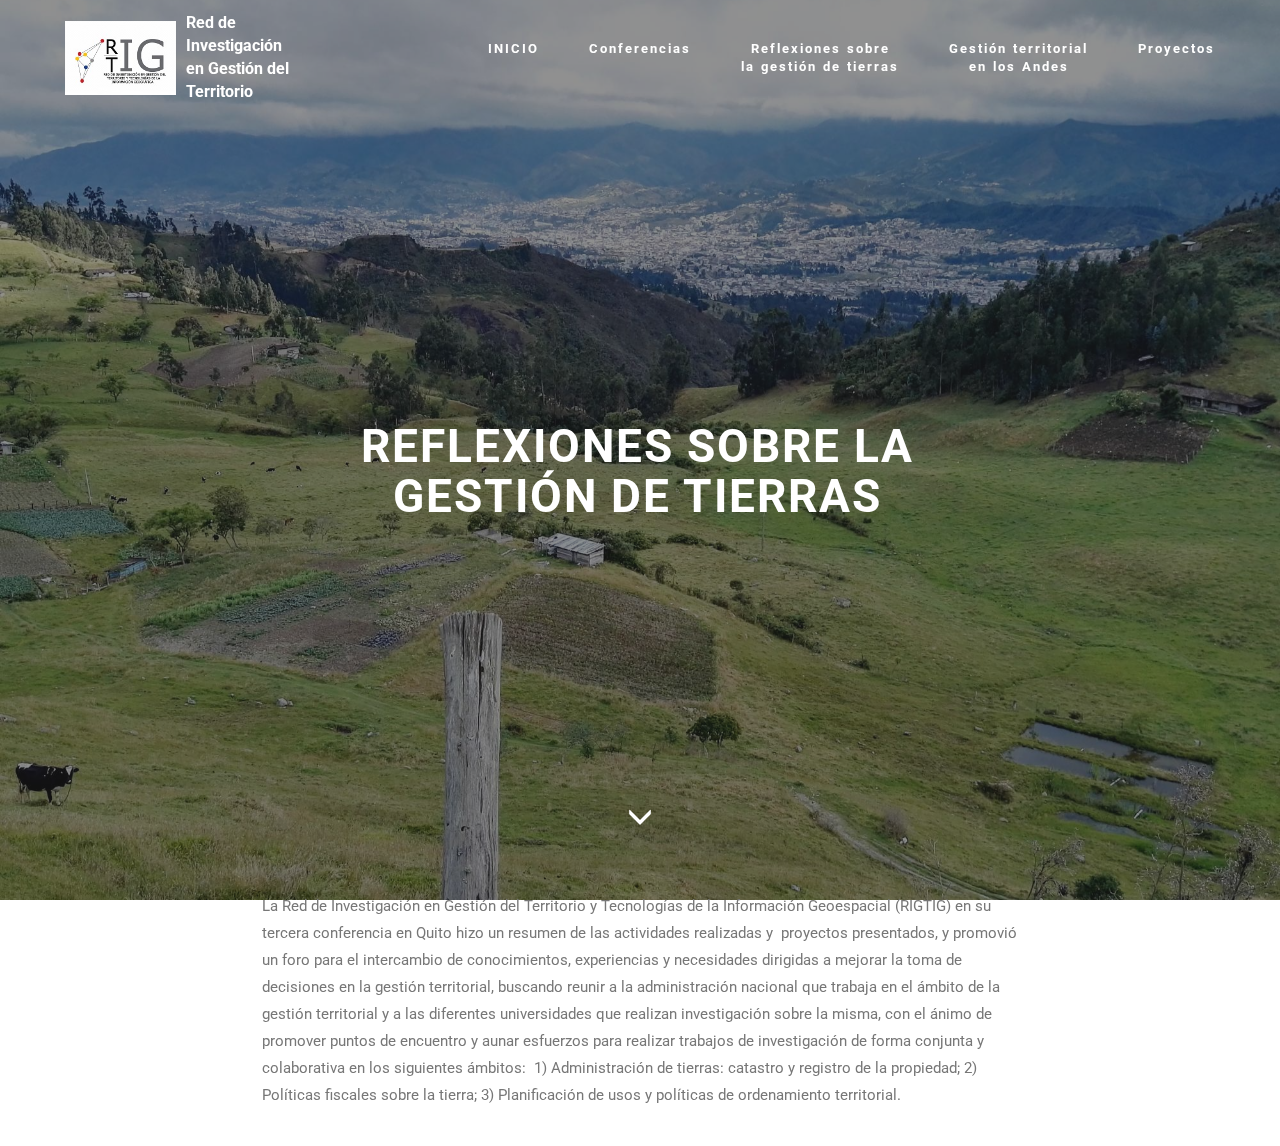
<file: index.html>
<!DOCTYPE html>
<html >
<head>
  <!-- Site made with Mobirise Website Builder v4.8.6, https://mobirise.com -->
  <meta charset="UTF-8">
  <meta http-equiv="X-UA-Compatible" content="IE=edge">
  <meta name="generator" content="Mobirise v4.8.6, mobirise.com">
  <meta name="viewport" content="width=device-width, initial-scale=1, minimum-scale=1">
  <link rel="shortcut icon" href="assets/images/logoop1-192x128.jpg" type="image/x-icon">
  <meta name="description" content="">
  <title>RIGTIG</title>
  <link rel="stylesheet" href="https://fonts.googleapis.com/css?family=Roboto:700,400&subset=cyrillic,latin,greek,vietnamese">
  <link rel="stylesheet" href="assets/bootstrap/css/bootstrap.min.css">
  <link rel="stylesheet" href="assets/animate.css/animate.min.css">
  <link rel="stylesheet" href="assets/mobirise/css/style.css">
  <link rel="stylesheet" href="assets/mobirise/css/mbr-additional.css" type="text/css">
  
  
  
</head>
<body>
  <section class="mbr-navbar mbr-navbar--freeze mbr-navbar--absolute mbr-navbar--sticky mbr-navbar--auto-collapse mbr-navbar--transparent" id="menu-0" data-rv-view="0">
    <div class="mbr-navbar__section mbr-section">
        <div class="mbr-section__container container">
            <div class="mbr-navbar__container">
                <div class="mbr-navbar__column mbr-navbar__column--s mbr-navbar__brand">
                    <span class="mbr-navbar__brand-link mbr-brand mbr-brand--inline">
                        <span class="mbr-brand__logo"><a href="http://gis.uazuay.edu.ec/rigtig" target="_blank"><img src="assets/images/logoop1-192x128.jpg" class="mbr-navbar__brand-img mbr-brand__img" alt="Mobirise"></a></span>
                        <span class="mbr-brand__name"><a class="mbr-brand__name text-white" href="http://gis.uazuay.edu.ec/rigtig" target="_blank">Red de Investigación en Gestión del Territorio</a></span>
                    </span>
                </div>
                <div class="mbr-navbar__hamburger mbr-hamburger"><span class="mbr-hamburger__line"></span></div>
                <div class="mbr-navbar__column mbr-navbar__menu">
                    <nav class="mbr-navbar__menu-box mbr-navbar__menu-box--inline-right">
                        <div class="mbr-navbar__column">
                            <ul class="mbr-navbar__items mbr-navbar__items--right float-left mbr-buttons mbr-buttons--freeze mbr-buttons--right btn-decorator mbr-buttons--active mbr-buttons--only-links"><li class="mbr-navbar__item"><a class="mbr-buttons__link btn text-white" href="index.html">INICIO</a></li><li class="mbr-navbar__item"><a class="mbr-buttons__link btn text-white" href="page2.html">Conferencias<br></a></li>   <li class="mbr-navbar__item"><a class="mbr-buttons__link btn text-white" href="page3.html" target="_blank">Reflexiones sobre<br>la gestión de tierras</a></li> <li class="mbr-navbar__item"><a class="mbr-buttons__link btn text-white" href="page4.html">Gestión territorial<br>en los Andes</a></li> <li class="mbr-navbar__item"><a class="mbr-buttons__link btn text-white" href="page7.html">Proyectos</a></li></ul>                            
                            
                        </div>
                    </nav>
                </div>
            </div>
        </div>
    </div>
</section>

<section class="engine"><a href="https://mobirise.info/m">web design templates</a></section><section class="mbr-box mbr-section mbr-section--relative mbr-section--fixed-size mbr-section--full-height mbr-section--bg-adapted mbr-parallax-background" id="header1-1" data-rv-view="2" style="background-image: url(assets/images/img-20161104-81950-2000x1500.jpg);">
    <div class="mbr-box__magnet mbr-box__magnet--sm-padding mbr-box__magnet--center-center mbr-after-navbar">
        <div class="mbr-overlay" style="opacity: 0.5; background-color: rgb(34, 34, 34);"></div>
        <div class="mbr-box__container mbr-section__container container">
            <div class="mbr-box mbr-box--stretched"><div class="mbr-box__magnet mbr-box__magnet--center-center">
                <div class="row"><div class=" col-sm-8 col-sm-offset-2">
                    <div class="mbr-hero animated fadeInUp">
                        <h1 class="mbr-hero__text">REFLEXIONES SOBRE LA GESTIÓN DE TIERRAS</h1>
                        <p class="mbr-hero__subtext"></p>
                    </div>
                    
                </div></div>
            </div></div>
        </div>
        <div class="mbr-arrow mbr-arrow--floating text-center">
            <div class="mbr-section__container container">
                <a class="mbr-arrow__link" href="#content1-3"><i class="glyphicon glyphicon-menu-down"></i></a>
            </div>
        </div>
    </div>
</section>

<section class="mbr-section" id="content1-3" data-rv-view="5">
    <div class="mbr-section__container mbr-section__container--middle container">
        <div class="row">
            <div class="mbr-article mbr-article--wysiwyg col-sm-8 col-sm-offset-2"><p>La Red de Investigación en Gestión del Territorio y Tecnologías de la Información
 Geoespacial (RIGTIG) en su tercera conferencia en Quito hizo un resumen de las actividades realizadas y &nbsp;proyectos presentados, y promovió un foro para el intercambio de conocimientos, experiencias y necesidades dirigidas a mejorar la toma de decisiones en la gestión territorial, buscando reunir a la administración nacional que trabaja en el ámbito de la gestión territorial y a las diferentes universidades que realizan investigación sobre la misma, con el ánimo de promover puntos de encuentro y aunar esfuerzos para realizar trabajos de investigación de forma conjunta y colaborativa en los siguientes ámbitos: &nbsp;1) Administración de tierras: catastro y registro de la propiedad; 2) Políticas fiscales sobre la tierra; 3) Planificación de usos y políticas de ordenamiento territorial.</p></div>
        </div>
    </div>
</section>


  <script src="assets/web/assets/jquery/jquery.min.js"></script>
  <script src="assets/bootstrap/js/bootstrap.min.js"></script>
  <script src="assets/smooth-scroll/smooth-scroll.js"></script>
  <script src="assets/jarallax/jarallax.js"></script>
  <script src="assets/mobirise/js/script.js"></script>
  
  
</body>
</html>
</file>
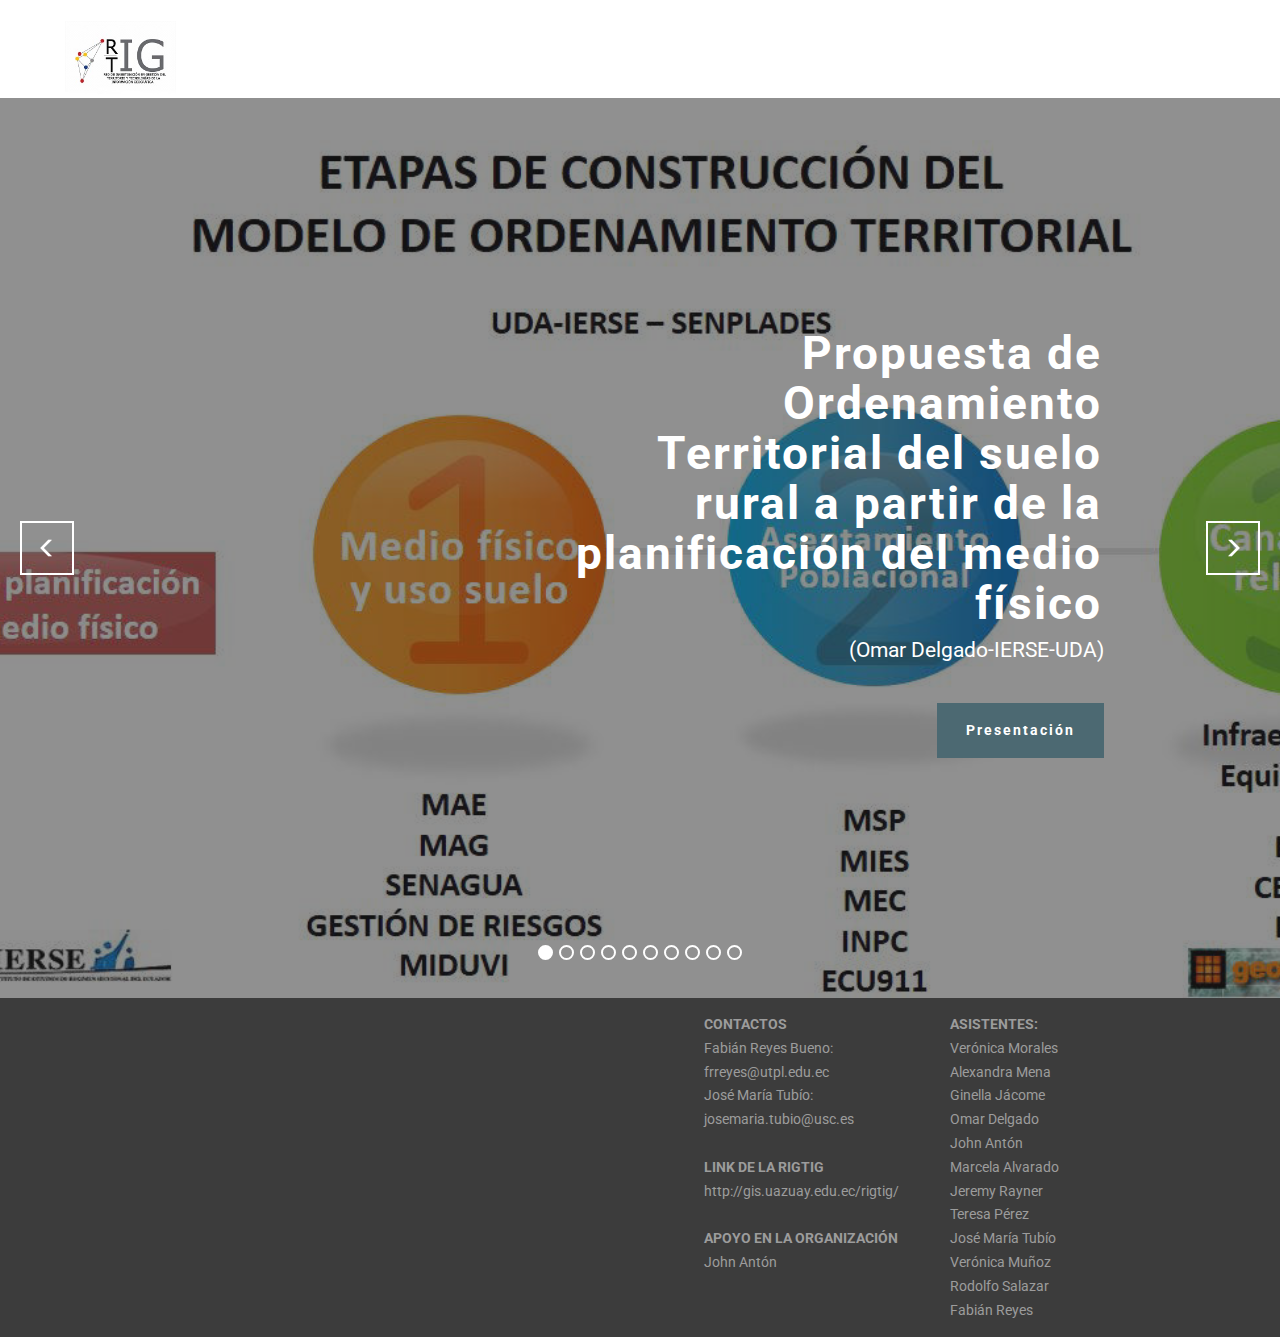
<file: conferencia2018.html>
<!DOCTYPE html>
<html >
<head>
  <!-- Site made with Mobirise Website Builder v4.8.6, https://mobirise.com -->
  <meta charset="UTF-8">
  <meta http-equiv="X-UA-Compatible" content="IE=edge">
  <meta name="generator" content="Mobirise v4.8.6, mobirise.com">
  <meta name="viewport" content="width=device-width, initial-scale=1, minimum-scale=1">
  <link rel="shortcut icon" href="assets/images/logoop1-192x128.jpg" type="image/x-icon">
  <meta name="description" content="">
  <title>Conferencia2018</title>
  <link rel="stylesheet" href="https://fonts.googleapis.com/css?family=Roboto:700,400&subset=cyrillic,latin,greek,vietnamese">
  <link rel="stylesheet" href="assets/bootstrap/css/bootstrap.min.css">
  <link rel="stylesheet" href="assets/mobirise/css/style.css">
  <link rel="stylesheet" href="assets/mobirise-slider/style.css">
  <link rel="stylesheet" href="assets/mobirise/css/mbr-additional.css" type="text/css">
  
  
  
</head>
<body>
  <section class="mbr-navbar mbr-navbar--freeze mbr-navbar--absolute mbr-navbar--sticky mbr-navbar--auto-collapse mbr-navbar--transparent" id="menu-2w" data-rv-view="68">
    <div class="mbr-navbar__section mbr-section">
        <div class="mbr-section__container container">
            <div class="mbr-navbar__container">
                <div class="mbr-navbar__column mbr-navbar__column--s mbr-navbar__brand">
                    <span class="mbr-navbar__brand-link mbr-brand mbr-brand--inline">
                        <span class="mbr-brand__logo"><a href="http://gis.uazuay.edu.ec/rigtig" target="_blank"><img src="assets/images/logoop1-192x128.jpg" class="mbr-navbar__brand-img mbr-brand__img" alt="Mobirise"></a></span>
                        <span class="mbr-brand__name"><a class="mbr-brand__name text-white" href="http://gis.uazuay.edu.ec/rigtig" target="_blank">Red de Investigación en Gestión del Territorio</a></span>
                    </span>
                </div>
                <div class="mbr-navbar__hamburger mbr-hamburger"><span class="mbr-hamburger__line"></span></div>
                <div class="mbr-navbar__column mbr-navbar__menu">
                    <nav class="mbr-navbar__menu-box mbr-navbar__menu-box--inline-right">
                        <div class="mbr-navbar__column">
                            <ul class="mbr-navbar__items mbr-navbar__items--right float-left mbr-buttons mbr-buttons--freeze mbr-buttons--right btn-decorator mbr-buttons--active mbr-buttons--only-links"><li class="mbr-navbar__item"><a class="mbr-buttons__link btn text-white" href="index.html">INICIO</a></li><li class="mbr-navbar__item"><a class="mbr-buttons__link btn text-white" href="page2.html">Conferencias<br></a></li>   <li class="mbr-navbar__item"><a class="mbr-buttons__link btn text-white" href="page3.html" target="_blank">Reflexiones sobre<br>la gestión de tierras</a></li> <li class="mbr-navbar__item"><a class="mbr-buttons__link btn text-white" href="page4.html">Gestión territorial<br>en los Andes</a></li> <li class="mbr-navbar__item"><a class="mbr-buttons__link btn text-white" href="page7.html">Proyectos</a></li></ul>                            
                            
                        </div>
                    </nav>
                </div>
            </div>
        </div>
    </div>
</section>

<section class="engine"><a href="https://mobirise.info/f">simple site creator</a></section><section class="mbr-slider mbr-section mbr-section--no-padding carousel slide mbr-after-navbar" data-ride="carousel" data-wrap="true" data-interval="5000" id="slider-30" data-rv-view="76" style="background-color: rgb(255, 255, 255);">
    <div class="mbr-section__container">
        <div>
            <ol class="carousel-indicators">
                <li data-app-prevent-settings="" data-target="#slider-30" data-slide-to="0" class="active"></li><li data-app-prevent-settings="" data-target="#slider-30" data-slide-to="1"></li><li data-app-prevent-settings="" data-target="#slider-30" data-slide-to="2"></li><li data-app-prevent-settings="" data-target="#slider-30" data-slide-to="3"></li><li data-app-prevent-settings="" data-target="#slider-30" data-slide-to="4"></li><li data-app-prevent-settings="" data-target="#slider-30" data-slide-to="5"></li><li data-app-prevent-settings="" data-target="#slider-30" data-slide-to="6"></li><li data-app-prevent-settings="" data-target="#slider-30" data-slide-to="7"></li><li data-app-prevent-settings="" data-target="#slider-30" data-slide-to="8"></li><li data-app-prevent-settings="" data-target="#slider-30" class="" data-slide-to="9"></li>
            </ol>
            <div class="carousel-inner" role="listbox">
                <div class="mbr-box mbr-section mbr-section--relative mbr-section--fixed-size mbr-section--bg-adapted item dark center mbr-section--full-height active" style="background-image: url(assets/images/omar-1351x684.jpg);">
                    <div class="mbr-box__magnet mbr-box__magnet--center-right mbr-box__magnet--sm-padding">
                    <div class="mbr-overlay"></div>                        
                        <div class=" container">
                            
                            <div class="row">
                                <div class=" col-md-6 col-md-offset-5">  

                                <div class="mbr-hero">
                                    <h1 class="mbr-hero__text">Propuesta de Ordenamiento Territorial del suelo rural a partir de la planificación del medio físico</h1>

                                    <p class="mbr-hero__subtext">(Omar Delgado-IERSE-UDA)</p>
                                </div>
                                <div class="mbr-buttons btn-inverse mbr-buttons--left mbr-buttons--right"><a class="mbr-buttons__btn btn btn-lg btn-primary" href="assets/files/Omar%20Delgado.pdf" target="_blank">Presentación</a> </div>
                                </div>
                            </div>
                        </div>
                    </div>
                </div><div class="mbr-box mbr-section mbr-section--relative mbr-section--fixed-size mbr-section--bg-adapted item dark center mbr-section--full-height" style="background-image: url(assets/images/foto-marcela-2000x1500.jpg);">
                    <div class="mbr-box__magnet mbr-box__magnet--center-left mbr-box__magnet--sm-padding">
                    <div class="mbr-overlay" style="opacity: 0.3;"></div>                        
                        <div class=" container">
                            
                            <div class="row">
                                <div class=" col-md-offset-1 col-md-6">  

                                <div class="mbr-hero">
                                    <h1 class="mbr-hero__text">Estructura de la tenencia de la tierra: el caso del cantón Mira, provincia del Carchi-Ecuador</h1>

                                    <p class="mbr-hero__subtext">Marcela Alvarado (SIPAE)</p>
                                </div>
                                
                                </div>
                            </div>
                        </div>
                    </div>
                </div><div class="mbr-box mbr-section mbr-section--relative mbr-section--fixed-size mbr-section--bg-adapted item dark center mbr-section--full-height" style="background-image: url(assets/images/foto-john-2000x1500.jpg);">
                    <div class="mbr-box__magnet mbr-box__magnet--center-center mbr-box__magnet--sm-padding">
                    <div class="mbr-overlay"></div>                        
                        <div class=" container">
                            
                            <div class="row">
                                <div class=" col-md-8 col-md-offset-2">  

                                <div class="mbr-hero">
                                    <h1 class="mbr-hero__text">Proceso de recuperación del carácter ancestral del territorio afrodescendiente Del Valle del Chota</h1>

                                    <p class="mbr-hero__subtext">John Antón (IAEN)</p>
                                </div>
                                <div class="mbr-buttons btn-inverse mbr-buttons--center"><a class="mbr-buttons__btn btn btn-lg btn-primary" href="https://mobirise.com">Presentación</a> </div>
                                </div>
                            </div>
                        </div>
                    </div>
                </div><div class="mbr-box mbr-section mbr-section--relative mbr-section--fixed-size mbr-section--bg-adapted item dark center mbr-section--full-height" style="background-image: url(assets/images/foto-j-2000x1500.jpg);">
                    <div class="mbr-box__magnet mbr-box__magnet--center-right mbr-box__magnet--sm-padding">
                    <div class="mbr-overlay"></div>                        
                        <div class=" container">
                            
                            <div class="row">
                                <div class=" col-md-6 col-md-offset-5">  

                                <div class="mbr-hero">
                                    <h1 class="mbr-hero__text">Impuesto predial en Ecuador. Diluyendo la reciprocidad en la moral tributaria?</h1>

                                    <p class="mbr-hero__subtext">José María Tubío (USC)</p>
                                </div>
                                <div class="mbr-buttons btn-inverse mbr-buttons--left mbr-buttons--right"><a class="mbr-buttons__btn btn btn-lg btn-primary" href="assets/files/JoseMaria.pdf" target="_blank">Presentación</a> </div>
                                </div>
                            </div>
                        </div>
                    </div>
                </div><div class="mbr-box mbr-section mbr-section--relative mbr-section--fixed-size mbr-section--bg-adapted item dark center mbr-section--full-height" style="background-image: url(assets/images/foto-teresa-1200x900.jpg);">
                    <div class="mbr-box__magnet mbr-box__magnet--center-right mbr-box__magnet--sm-padding">
                    <div class="mbr-overlay"></div>                        
                        <div class=" container">
                            
                            <div class="row">
                                <div class=" col-md-6 col-md-offset-5">  

                                <div class="mbr-hero">
                                    <h1 class="mbr-hero__text">Análisis del modelo de crecimiento de la ciudad de Guayaquil hacia el oeste</h1>

                                    <p class="mbr-hero__subtext">Teresa Pérez de Murzi (UCSG)</p>
                                </div>
                                <div class="mbr-buttons btn-inverse mbr-buttons--left mbr-buttons--right"><a class="mbr-buttons__btn btn btn-lg btn-primary" href="assets/files/Teresa.pdf" target="_blank">Presentación</a> </div>
                                </div>
                            </div>
                        </div>
                    </div>
                </div><div class="mbr-box mbr-section mbr-section--relative mbr-section--fixed-size mbr-section--bg-adapted item dark center mbr-section--full-height" style="background-image: url(assets/images/foto-rayner-1200x900.jpg);">
                    <div class="mbr-box__magnet mbr-box__magnet--center-right mbr-box__magnet--sm-padding">
                    <div class="mbr-overlay" style="opacity: 0.3;"></div>                        
                        <div class=" container">
                            
                            <div class="row">
                                <div class=" col-md-6 col-md-offset-5">  

                                <div class="mbr-hero">
                                    <h1 class="mbr-hero__text">Gestión comunal del territorio en el Distrito Metropolitano de Quito</h1>

                                    <p class="mbr-hero__subtext">Jeremy Rayner (IAEN)</p>
                                </div>
                                
                                </div>
                            </div>
                        </div>
                    </div>
                </div><div class="mbr-box mbr-section mbr-section--relative mbr-section--fixed-size mbr-section--bg-adapted item dark center mbr-section--full-height" style="background-image: url(assets/images/foto-vero-1200x900.jpg);">
                    <div class="mbr-box__magnet mbr-box__magnet--center-right mbr-box__magnet--sm-padding">
                    <div class="mbr-overlay"></div>                        
                        <div class=" container">
                            
                            <div class="row">
                                <div class=" col-md-6 col-md-offset-5">  

                                <div class="mbr-hero">
                                    <h1 class="mbr-hero__text">Reflexiones sobre el mercado de suelos como una aproximación a la informalidad urbana</h1>

                                    <p class="mbr-hero__subtext">Verónica Muñoz (UIDE)</p>
                                </div>
                                <div class="mbr-buttons btn-inverse mbr-buttons--left mbr-buttons--right"><a class="mbr-buttons__btn btn btn-lg btn-primary" href="assets/files/Vero%20Munoz.pdf" target="_blank">Presentación</a> </div>
                                </div>
                            </div>
                        </div>
                    </div>
                </div><div class="mbr-box mbr-section mbr-section--relative mbr-section--fixed-size mbr-section--bg-adapted item dark center mbr-section--full-height" style="background-image: url(assets/images/foto-alexandra-1200x900.jpg);">
                    <div class="mbr-box__magnet mbr-box__magnet--center-center mbr-box__magnet--sm-padding">
                    <div class="mbr-overlay"></div>                        
                        <div class=" container">
                            
                            <div class="row">
                                <div class=" col-md-8 col-md-offset-2">  

                                <div class="mbr-hero">
                                    <h1 class="mbr-hero__text">Asentamientos informales en Quito: persistencia del fenómeno y políticas públicas</h1>

                                    <p class="mbr-hero__subtext">Alexandra Mena Segura (PUCE)</p>
                                </div>
                                <div class="mbr-buttons btn-inverse mbr-buttons--center"><a class="mbr-buttons__btn btn btn-lg btn-primary" href="assets/files/AI_DMQ_MenaA.pdf" target="_blank">Presentación</a> </div>
                                </div>
                            </div>
                        </div>
                    </div>
                </div><div class="mbr-box mbr-section mbr-section--relative mbr-section--fixed-size mbr-section--bg-adapted item dark center mbr-section--full-height" style="background-image: url(assets/images/foto-vero-morales-1200x900.jpg);">
                    <div class="mbr-box__magnet mbr-box__magnet--center-right mbr-box__magnet--sm-padding">
                    <div class="mbr-overlay" style="opacity: 0.3;"></div>                        
                        <div class=" container">
                            
                            <div class="row">
                                <div class=" col-md-6 col-md-offset-5">  

                                <div class="mbr-hero">
                                    <h1 class="mbr-hero__text">Descentralización y gobernanza en los territorios comunales en Ecuador</h1>

                                    <p class="mbr-hero__subtext">Verónica Morales (UIDE)</p>
                                </div>
                                
                                </div>
                            </div>
                        </div>
                    </div>
                </div><div class="mbr-box mbr-section mbr-section--relative mbr-section--fixed-size mbr-section--bg-adapted item dark center mbr-section--full-height" style="background-image: url(assets/images/foto-fabin-1032x774.jpg);">
                    <div class="mbr-box__magnet mbr-box__magnet--center-center mbr-box__magnet--sm-padding">
                    <div class="mbr-overlay"></div>                        
                        <div class=" container">
                            
                            <div class="row">
                                <div class=" col-md-8 col-md-offset-2">  

                                <div class="mbr-hero">
                                    <h1 class="mbr-hero__text">Agrupamiento de cantones a partir de patrones de comportamiento respecto al cambio de uso del suelo en Ecuador</h1>

                                    <p class="mbr-hero__subtext">Fabián Reyes-Bueno (UTPL)</p>
                                </div>
                                <div class="mbr-buttons btn-inverse mbr-buttons--center"><a class="mbr-buttons__btn btn btn-lg btn-primary" href="http://prezi.com/3ncgxm5narkq/?utm_campaign=share&utm_medium=copy&rc=ex0share" target="_blank">Presentación</a> </div>
                                </div>
                            </div>
                        </div>
                    </div>
                </div>
            </div>
            
            <a data-app-prevent-settings="" class="left carousel-control" role="button" data-slide="prev" href="#slider-30">
                <span class="glyphicon glyphicon-menu-left" aria-hidden="true"></span>
                <span class="sr-only">Previous</span>
            </a>
            <a data-app-prevent-settings="" class="right carousel-control" role="button" data-slide="next" href="#slider-30">
                <span class="glyphicon glyphicon-menu-right" aria-hidden="true"></span>
                <span class="sr-only">Next</span>
            </a>
        </div>
    </div>
</section>

<section class="mbr-section mbr-section--relative mbr-section--fixed-size" id="contacts2-2z" data-rv-view="74" style="background-color: rgb(60, 60, 60);">
    
    <div class="mbr-section__container container">
        <div class="mbr-contacts mbr-contacts--wysiwyg row" style="padding-top: 15px; padding-bottom: 15px;">
            <div class="col-sm-6">
                <figure class="mbr-figure mbr-figure--wysiwyg mbr-figure--full-width mbr-figure--no-bg">
                    <div class="mbr-figure__map mbr-figure__map--short"><iframe frameborder="0" style="border:0" src="https://www.google.com/maps/embed/v1/place?key=AIzaSyA0Dx_boXQiwvdz8sJHoYeZNVTdoWONYkU&amp;q=place_id:ChIJsVJ3wJqa1ZERw2Ru16NfhGg" allowfullscreen=""></iframe></div>
                </figure>
            </div>
            <div class="col-sm-6">
                <div class="row">
                    <div class="col-sm-5 col-sm-offset-1">
                        <p class="mbr-contacts__text"><strong>CONTACTOS</strong><br>Fabián Reyes Bueno: frreyes@utpl.edu.ec<br>José María Tubío: josemaria.tubio@usc.es<br><br><strong>LINK DE LA RIGTIG
</strong><br>http://gis.uazuay.edu.ec/rigtig/<br><br><strong>APOYO EN LA ORGANIZACIÓN<br></strong>John Antón</p>
                    </div>
                    <div class="col-sm-6"><strong>ASISTENTES:</strong><div>Verónica Morales</div><div>Alexandra Mena</div><div>Ginella Jácome</div><div>Omar Delgado</div><div>John Antón</div><div>Marcela Alvarado</div><div>Jeremy Rayner</div><div>Teresa Pérez</div><div>José María Tubío<br></div><div>Verónica Muñoz<br></div><div>Rodolfo Salazar<br></div><div>Fabián Reyes</div></div>
                </div>
            </div>
        </div>
    </div>
</section>


  <script src="assets/web/assets/jquery/jquery.min.js"></script>
  <script src="assets/bootstrap/js/bootstrap.min.js"></script>
  <script src="assets/smooth-scroll/smooth-scroll.js"></script>
  <script src="assets/bootstrap-carousel-swipe/bootstrap-carousel-swipe.js"></script>
  <script src="assets/mobirise/js/script.js"></script>
  
  
</body>
</html>
</file>
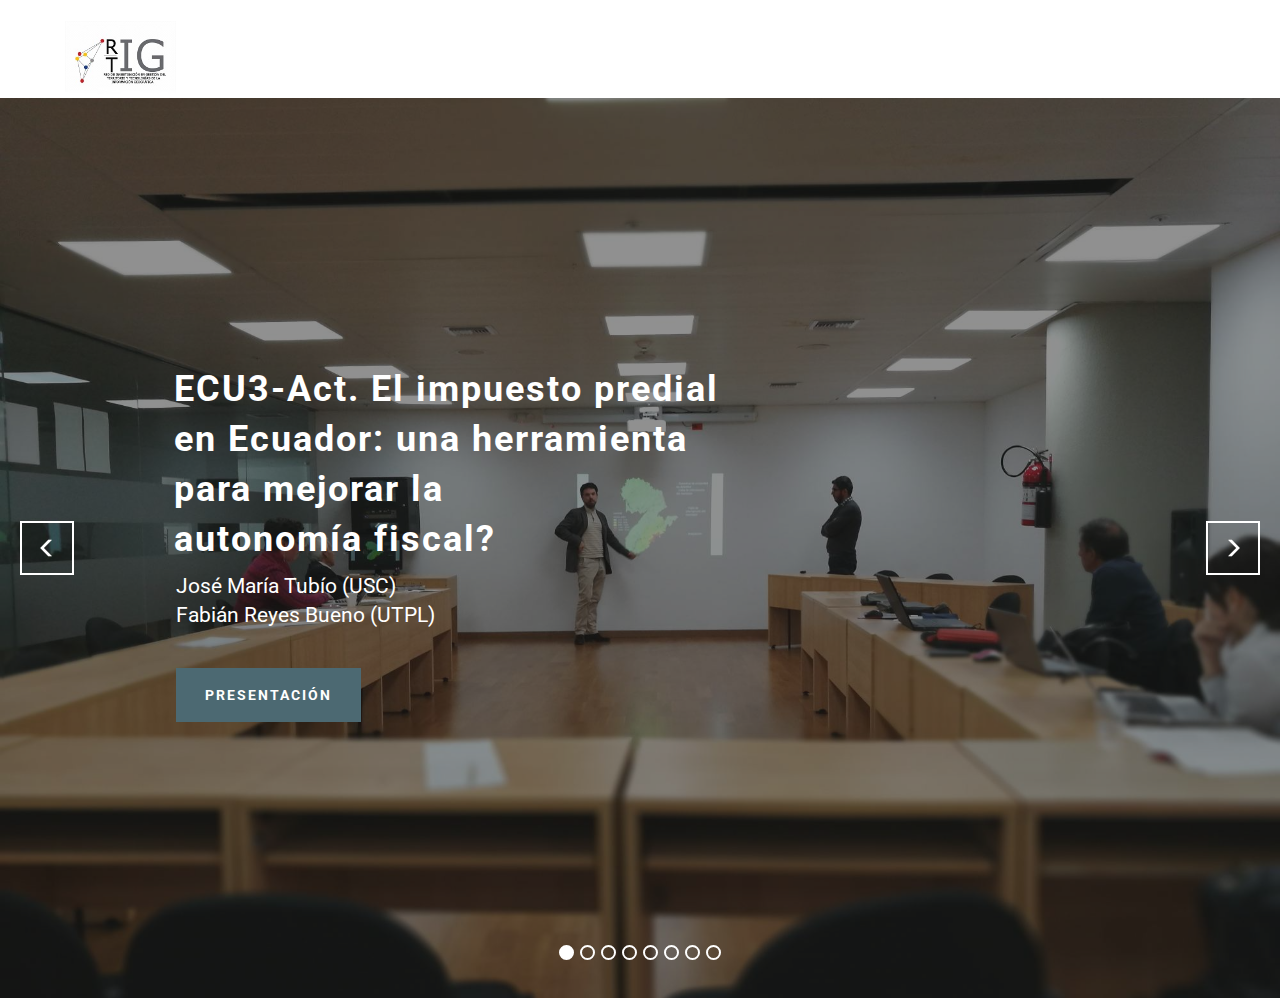
<file: page1.html>
<!DOCTYPE html>
<html>
<head>
  <!-- Site made with Mobirise Website Builder v4.4.0, https://mobirise.com -->
  <meta charset="UTF-8">
  <meta http-equiv="X-UA-Compatible" content="IE=edge">
  <meta name="generator" content="Mobirise v4.4.0, mobirise.com">
  <meta name="viewport" content="width=device-width, initial-scale=1">
  <link rel="shortcut icon" href="assets/images/logoop1-192x128.jpg" type="image/x-icon">
  <meta name="description" content="Web Page Creator Description">
  <title>ECU3</title>
  <link rel="stylesheet" href="https://fonts.googleapis.com/css?family=Roboto:700,400&subset=cyrillic,latin,greek,vietnamese">
  <link rel="stylesheet" href="assets/bootstrap/css/bootstrap.min.css">
  <link rel="stylesheet" href="assets/mobirise/css/style.css">
  <link rel="stylesheet" href="assets/mobirise-slider/style.css">
  <link rel="stylesheet" href="assets/mobirise/css/mbr-additional.css" type="text/css">
  
  
  
</head>
<body>
  <section class="mbr-navbar mbr-navbar--freeze mbr-navbar--absolute mbr-navbar--sticky mbr-navbar--auto-collapse mbr-navbar--transparent" id="menu-5" data-rv-view="14">
    <div class="mbr-navbar__section mbr-section">
        <div class="mbr-section__container container">
            <div class="mbr-navbar__container">
                <div class="mbr-navbar__column mbr-navbar__column--s mbr-navbar__brand">
                    <span class="mbr-navbar__brand-link mbr-brand mbr-brand--inline">
                        <span class="mbr-brand__logo"><a href="http://gis.uazuay.edu.ec/rigtig" target="_blank"><img src="assets/images/logoop1-192x128.jpg" class="mbr-navbar__brand-img mbr-brand__img" alt="Mobirise"></a></span>
                        <span class="mbr-brand__name"><a class="mbr-brand__name text-white" href="http://gis.uazuay.edu.ec/rigtig" target="_blank">Red de Investigación en Gestión del Territorio</a></span>
                    </span>
                </div>
                <div class="mbr-navbar__hamburger mbr-hamburger"><span class="mbr-hamburger__line"></span></div>
                <div class="mbr-navbar__column mbr-navbar__menu">
                    <nav class="mbr-navbar__menu-box mbr-navbar__menu-box--inline-right">
                        <div class="mbr-navbar__column">
                            <ul class="mbr-navbar__items mbr-navbar__items--right float-left mbr-buttons mbr-buttons--freeze mbr-buttons--right btn-decorator mbr-buttons--active mbr-buttons--only-links"><li class="mbr-navbar__item"><a class="mbr-buttons__link btn text-white" href="index.html">INICIO</a></li><li class="mbr-navbar__item"><a class="mbr-buttons__link btn text-white" href="page2.html">Conferencias<br></a></li>   <li class="mbr-navbar__item"><a class="mbr-buttons__link btn text-white" href="page3.html" target="_blank">Reflexiones sobre<br>la gestión de tierras</a></li> <li class="mbr-navbar__item"><a class="mbr-buttons__link btn text-white" href="page4.html">Gestión territorial<br>en los Andes</a></li> <li class="mbr-navbar__item"><a class="mbr-buttons__link btn text-white" href="page7.html">Proyectos</a></li></ul>                            
                            
                        </div>
                    </nav>
                </div>
            </div>
        </div>
    </div>
</section>

<section class="engine"><a href="https://mobirise.co/l">free bootstrap theme</a></section><section class="mbr-slider mbr-section mbr-section--no-padding carousel slide mbr-after-navbar" data-ride="carousel" data-wrap="true" data-interval="5000" id="slider-8" data-rv-view="10" style="background-color: rgb(255, 255, 255);">
    <div class="mbr-section__container">
        <div>
            <ol class="carousel-indicators">
                <li data-app-prevent-settings="" data-target="#slider-8" class="active" data-slide-to="0"></li><li data-app-prevent-settings="" data-target="#slider-8" data-slide-to="1"></li><li data-app-prevent-settings="" data-target="#slider-8" data-slide-to="2"></li><li data-app-prevent-settings="" data-target="#slider-8" data-slide-to="3"></li><li data-app-prevent-settings="" data-target="#slider-8" data-slide-to="4"></li><li data-app-prevent-settings="" data-target="#slider-8" data-slide-to="5"></li><li data-app-prevent-settings="" data-target="#slider-8" data-slide-to="6"></li><li data-app-prevent-settings="" data-target="#slider-8" data-slide-to="7"></li>
            </ol>
            <div class="carousel-inner" role="listbox">
                <div class="mbr-box mbr-section mbr-section--relative mbr-section--fixed-size mbr-section--bg-adapted item dark center mbr-section--full-height active" style="background-image: url(assets/images/img-20171207-105555-2000x1500.jpg);">
                    <div class="mbr-box__magnet mbr-box__magnet--center-left mbr-box__magnet--sm-padding">
                    <div class="mbr-overlay" style="opacity: 0.5;"></div>                        
                        <div class=" container">
                            
                            <div class="row">
                                <div class=" col-md-offset-1 col-md-6">  

                                <div class="mbr-hero">
                                    <h1 class="mbr-hero__text">ECU3-Act. El impuesto predial en Ecuador: una herramienta para mejorar la
<div>autonomía fiscal?</div></h1>

                                    <p class="mbr-hero__subtext">José María Tubío (USC)<br>Fabián Reyes Bueno (UTPL)</p>
                                </div>
                                <div class="mbr-buttons btn-inverse mbr-buttons--left"><a class="mbr-buttons__btn btn btn-lg btn-primary" href="assets/files/ECU3-Conferencia-RIGTIG.pdf" target="_blank">PRESENTACIÓN</a> </div>
                                </div>
                            </div>
                        </div>
                    </div>
                </div><div class="mbr-box mbr-section mbr-section--relative mbr-section--fixed-size mbr-section--bg-adapted item dark center mbr-section--full-height" style="background-image: url(assets/images/img-20171207-112828-2000x1500.jpg);">
                    <div class="mbr-box__magnet mbr-box__magnet--center-left mbr-box__magnet--sm-padding">
                    <div class="mbr-overlay" style="opacity: 0.6;"></div>                        
                        <div class=" container">
                            
                            <div class="row">
                                <div class=" col-md-offset-1 col-md-6">  

                                <div class="mbr-hero">
                                    <h1 class="mbr-hero__text">SIGTIERRAS - Evaluación final y pasos a futuro</h1>

                                    <p class="mbr-hero__subtext">Andrea Terán (SIGTIERRAS)</p>
                                </div>
                                <div class="mbr-buttons btn-inverse mbr-buttons--left"><a class="mbr-buttons__btn btn btn-lg btn-primary" href="assets/files/170712_SIGT_RIGT_final.pdf" target="_blank">PRESENTACIÓN</a> </div>
                                </div>
                            </div>
                        </div>
                    </div>
                </div><div class="mbr-box mbr-section mbr-section--relative mbr-section--fixed-size mbr-section--bg-adapted item dark center mbr-section--full-height" style="background-image: url(assets/images/img-20171207-125320-2000x1500.jpg);">
                    <div class="mbr-box__magnet mbr-box__magnet--center-center mbr-box__magnet--sm-padding">
                    <div class="mbr-overlay"></div>                        
                        <div class=" container">
                            
                            <div class="row">
                                <div class=" col-md-8 col-md-offset-2">  

                                <div class="mbr-hero">
                                    <h1 class="mbr-hero__text">La informalidad urbana en Ecuador</h1>

                                    <p class="mbr-hero__subtext">Verónica Muñoz (UIDE)</p>
                                </div>
                                <div class="mbr-buttons btn-inverse mbr-buttons--center"><a class="mbr-buttons__btn btn btn-lg btn-primary" href="assets/files/V_Mu%C3%B1oz_RIGTIG2017.pdf" target="_blank">PRESENTACIÓN</a> </div>
                                </div>
                            </div>
                        </div>
                    </div>
                </div><div class="mbr-box mbr-section mbr-section--relative mbr-section--fixed-size mbr-section--bg-adapted item dark center mbr-section--full-height" style="background-image: url(assets/images/img-20171207-131739-2000x1500.jpg);">
                    <div class="mbr-box__magnet mbr-box__magnet--center-left mbr-box__magnet--sm-padding">
                    <div class="mbr-overlay"></div>                        
                        <div class=" container">
                            
                            <div class="row">
                                <div class=" col-md-offset-1 col-md-6">  

                                <div class="mbr-hero">
                                    <h1 class="mbr-hero__text">Catastro y riesgos en Ecuador</h1>

                                    <p class="mbr-hero__subtext">Rodolfo Salazar (ESPE)</p>
                                </div>
                                <div class="mbr-buttons btn-inverse mbr-buttons--left"><a class="mbr-buttons__btn btn btn-lg btn-primary" href="assets/files/Presentaci%C3%B3n%20conferencia%20RIGTIG%2007122017.pdf" target="_blank">PRESENTACIÓN</a> </div>
                                </div>
                            </div>
                        </div>
                    </div>
                </div><div class="mbr-box mbr-section mbr-section--relative mbr-section--fixed-size mbr-section--bg-adapted item dark center mbr-section--full-height" style="background-image: url(assets/images/img-20171207-161047-2000x1500.jpg);">
                    <div class="mbr-box__magnet mbr-box__magnet--center-left mbr-box__magnet--sm-padding">
                    <div class="mbr-overlay"></div>                        
                        <div class=" container">
                            
                            <div class="row">
                                <div class=" col-md-offset-1 col-md-6">  

                                <div class="mbr-hero">
                                    <h1 class="mbr-hero__text">Asentamientos informales en Ecuador</h1>

                                    <p class="mbr-hero__subtext">María Augusta Larco</p>
                                </div>
                                <div class="mbr-buttons btn-inverse mbr-buttons--left"><a class="mbr-buttons__btn btn btn-lg btn-primary" href="assets/files/Larco_RIGTIG_Gestion%20Territorial%20AHI.pdf" target="_blank">PRESENTACIÓN</a> </div>
                                </div>
                            </div>
                        </div>
                    </div>
                </div><div class="mbr-box mbr-section mbr-section--relative mbr-section--fixed-size mbr-section--bg-adapted item dark center mbr-section--full-height" style="background-image: url(assets/images/img-20171207-170336-2000x1500.jpg);">
                    <div class="mbr-box__magnet mbr-box__magnet--center-right mbr-box__magnet--sm-padding">
                    <div class="mbr-overlay"></div>                        
                        <div class=" container">
                            
                            <div class="row">
                                <div class=" col-md-6 col-md-offset-5">  

                                <div class="mbr-hero">
                                    <h1 class="mbr-hero__text">Evolución del enfoque territorial en la planificación del desarrollo
<div>nacional</div></h1>

                                    <p class="mbr-hero__subtext">Andrea Carrión (IAEN)</p>
                                </div>
                                <div class="mbr-buttons btn-inverse mbr-buttons--left mbr-buttons--right"><a class="mbr-buttons__btn btn btn-lg btn-primary" href="assets/files/Carrion_RIGTIG_planificaci%C3%B3n_territorial.pdf" target="_blank">PRESENTACIÓN</a> </div>
                                </div>
                            </div>
                        </div>
                    </div>
                </div><div class="mbr-box mbr-section mbr-section--relative mbr-section--fixed-size mbr-section--bg-adapted item dark center mbr-section--full-height" style="background-image: url(assets/images/img-20171207-180422-2000x1500.jpg);">
                    <div class="mbr-box__magnet mbr-box__magnet--center-right mbr-box__magnet--sm-padding">
                    <div class="mbr-overlay"></div>                        
                        <div class=" container">
                            
                            <div class="row">
                                <div class=" col-md-6 col-md-offset-5">  

                                <div class="mbr-hero">
                                    <h1 class="mbr-hero__text">Estrategia Territorial Nacional</h1>

                                    <p class="mbr-hero__subtext">Javier Viracucha (SENPLADES)</p>
                                </div>
                                <div class="mbr-buttons btn-inverse mbr-buttons--left mbr-buttons--right"><a class="mbr-buttons__btn btn btn-lg btn-primary" href="assets/files/RIGTIG_ETN_Senplades_GV_07122017_v2.pdf" target="_blank">PRESENTACIÓN</a> </div>
                                </div>
                            </div>
                        </div>
                    </div>
                </div><div class="mbr-box mbr-section mbr-section--relative mbr-section--fixed-size mbr-section--bg-adapted item dark center mbr-section--full-height" style="background-image: url(assets/images/img-20171207-183323-1-2000x1500.jpg);">
                    <div class="mbr-box__magnet mbr-box__magnet--center-right mbr-box__magnet--sm-padding">
                    <div class="mbr-overlay"></div>                        
                        <div class=" container">
                            
                            <div class="row">
                                <div class=" col-md-6 col-md-offset-5">  

                                <div class="mbr-hero">
                                    <h1 class="mbr-hero__text">Catastro en Ecuador. Principales desafío futuros</h1>

                                    <p class="mbr-hero__subtext">Esteban Orellana (MIDUVI)</p>
                                </div>
                                <div class="mbr-buttons btn-inverse mbr-buttons--left mbr-buttons--right"><a class="mbr-buttons__btn btn btn-lg btn-primary" href="https://mobirise.com">PRESENTACIÓN</a> </div>
                                </div>
                            </div>
                        </div>
                    </div>
                </div>
            </div>
            
            <a data-app-prevent-settings="" class="left carousel-control" role="button" data-slide="prev" href="#slider-8">
                <span class="glyphicon glyphicon-menu-left" aria-hidden="true"></span>
                <span class="sr-only">Previous</span>
            </a>
            <a data-app-prevent-settings="" class="right carousel-control" role="button" data-slide="next" href="#slider-8">
                <span class="glyphicon glyphicon-menu-right" aria-hidden="true"></span>
                <span class="sr-only">Next</span>
            </a>
        </div>
    </div>
</section>


  <script src="assets/web/assets/jquery/jquery.min.js"></script>
  <script src="assets/bootstrap/js/bootstrap.min.js"></script>
  <script src="assets/smooth-scroll/smooth-scroll.js"></script>
  <script src="assets/bootstrap-carousel-swipe/bootstrap-carousel-swipe.js"></script>
  <script src="assets/mobirise/js/script.js"></script>
  
  
</body>
</html>
</file>
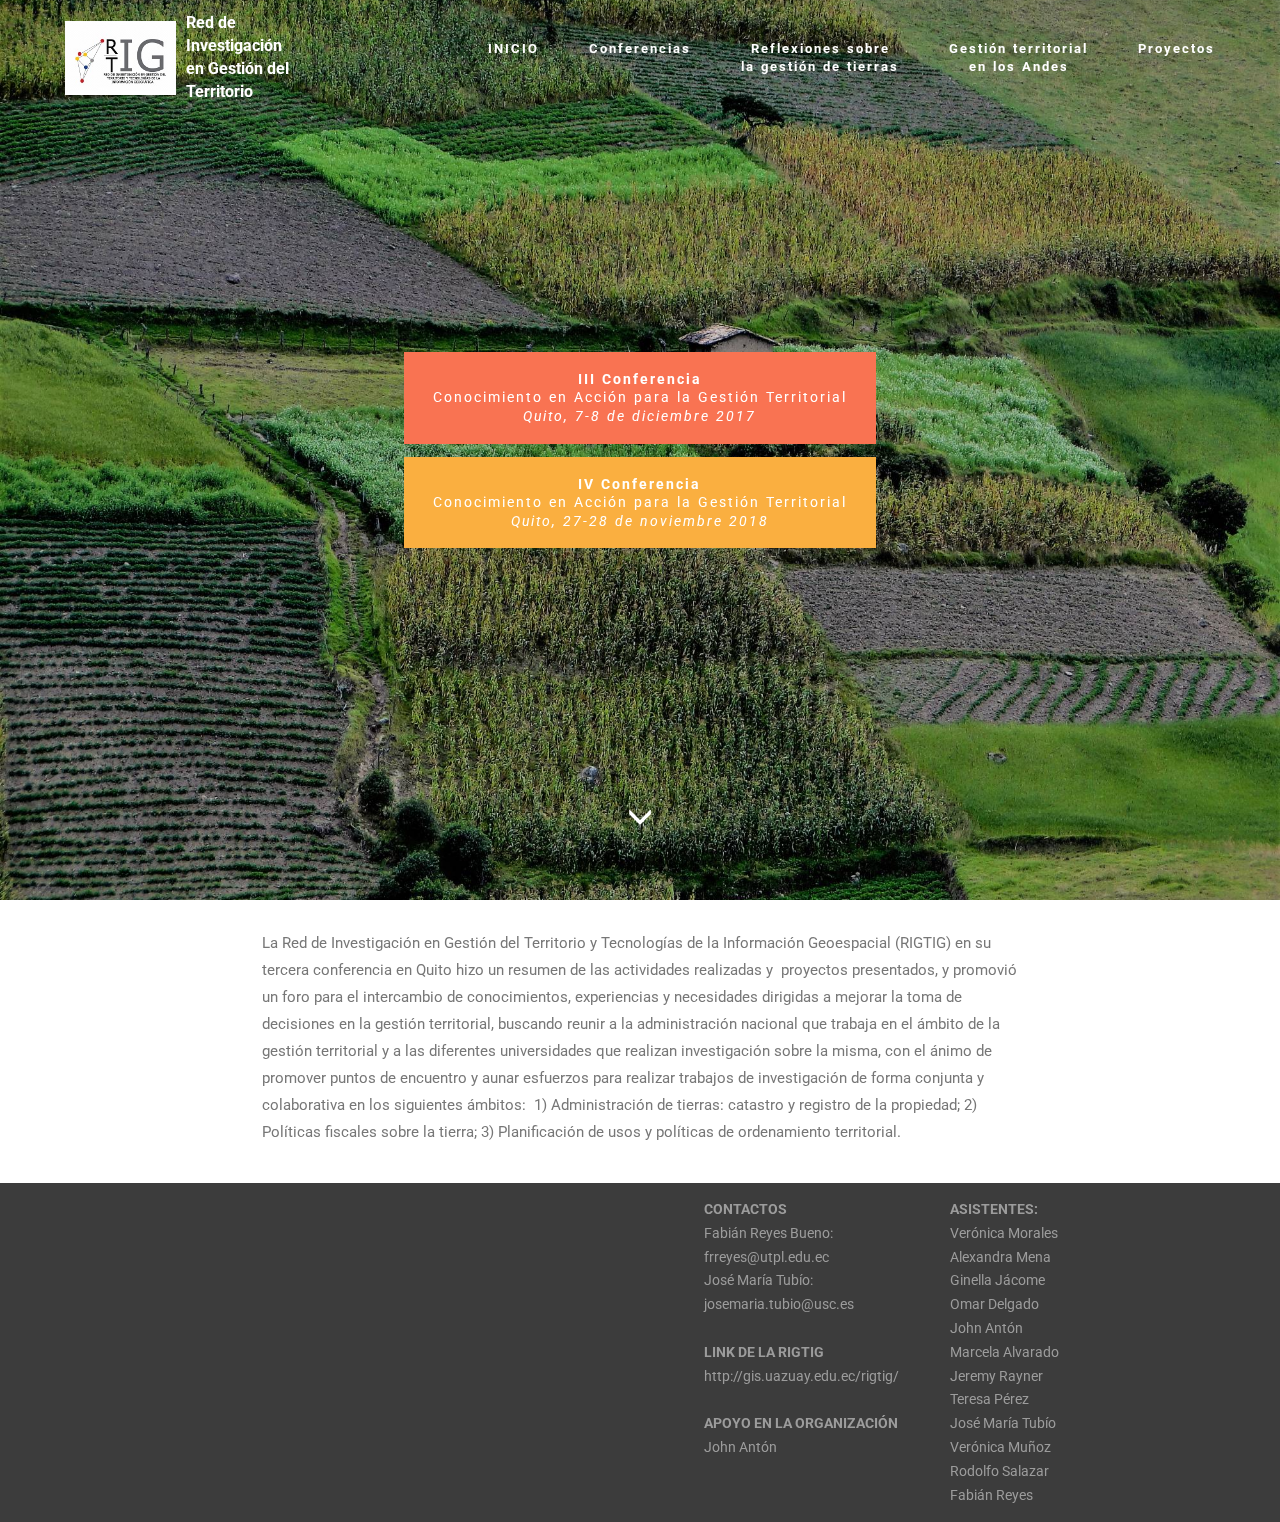
<file: page2.html>
<!DOCTYPE html>
<html >
<head>
  <!-- Site made with Mobirise Website Builder v4.8.6, https://mobirise.com -->
  <meta charset="UTF-8">
  <meta http-equiv="X-UA-Compatible" content="IE=edge">
  <meta name="generator" content="Mobirise v4.8.6, mobirise.com">
  <meta name="viewport" content="width=device-width, initial-scale=1, minimum-scale=1">
  <link rel="shortcut icon" href="assets/images/logoop1-192x128.jpg" type="image/x-icon">
  <meta name="description" content="">
  <title>Conferencia</title>
  <link rel="stylesheet" href="https://fonts.googleapis.com/css?family=Roboto:700,400&subset=cyrillic,latin,greek,vietnamese">
  <link rel="stylesheet" href="assets/bootstrap/css/bootstrap.min.css">
  <link rel="stylesheet" href="assets/animate.css/animate.min.css">
  <link rel="stylesheet" href="assets/mobirise/css/style.css">
  <link rel="stylesheet" href="assets/mobirise/css/mbr-additional.css" type="text/css">
  
  
  
</head>
<body>
  <section class="mbr-navbar mbr-navbar--freeze mbr-navbar--absolute mbr-navbar--sticky mbr-navbar--auto-collapse mbr-navbar--transparent" id="menu-c" data-rv-view="6">
    <div class="mbr-navbar__section mbr-section">
        <div class="mbr-section__container container">
            <div class="mbr-navbar__container">
                <div class="mbr-navbar__column mbr-navbar__column--s mbr-navbar__brand">
                    <span class="mbr-navbar__brand-link mbr-brand mbr-brand--inline">
                        <span class="mbr-brand__logo"><a href="http://gis.uazuay.edu.ec/rigtig" target="_blank"><img src="assets/images/logoop1-192x128.jpg" class="mbr-navbar__brand-img mbr-brand__img" alt="Mobirise"></a></span>
                        <span class="mbr-brand__name"><a class="mbr-brand__name text-white" href="http://gis.uazuay.edu.ec/rigtig" target="_blank">Red de Investigación en Gestión del Territorio</a></span>
                    </span>
                </div>
                <div class="mbr-navbar__hamburger mbr-hamburger"><span class="mbr-hamburger__line"></span></div>
                <div class="mbr-navbar__column mbr-navbar__menu">
                    <nav class="mbr-navbar__menu-box mbr-navbar__menu-box--inline-right">
                        <div class="mbr-navbar__column">
                            <ul class="mbr-navbar__items mbr-navbar__items--right float-left mbr-buttons mbr-buttons--freeze mbr-buttons--right btn-decorator mbr-buttons--active mbr-buttons--only-links"><li class="mbr-navbar__item"><a class="mbr-buttons__link btn text-white" href="index.html">INICIO</a></li><li class="mbr-navbar__item"><a class="mbr-buttons__link btn text-white" href="page2.html">Conferencias<br></a></li>   <li class="mbr-navbar__item"><a class="mbr-buttons__link btn text-white" href="page3.html" target="_blank">Reflexiones sobre<br>la gestión de tierras</a></li> <li class="mbr-navbar__item"><a class="mbr-buttons__link btn text-white" href="page4.html">Gestión territorial<br>en los Andes</a></li> <li class="mbr-navbar__item"><a class="mbr-buttons__link btn text-white" href="page7.html">Proyectos</a></li></ul>                            
                            
                        </div>
                    </nav>
                </div>
            </div>
        </div>
    </div>
</section>

<section class="engine"><a href="https://mobirise.info/b">create a website</a></section><section class="mbr-box mbr-section mbr-section--relative mbr-section--fixed-size mbr-section--full-height mbr-section--bg-adapted mbr-parallax-background mbr-after-navbar" id="header1-d" data-rv-view="8" style="background-image: url(assets/images/dsc02466a-2000x1500.jpg);">
    <div class="mbr-box__magnet mbr-box__magnet--sm-padding mbr-box__magnet--center-center">
        
        <div class="mbr-box__container mbr-section__container container">
            <div class="mbr-box mbr-box--stretched"><div class="mbr-box__magnet mbr-box__magnet--center-center">
                <div class="row"><div class=" col-sm-8 col-sm-offset-2">
                    <div class="mbr-hero animated fadeInUp">
                        
                        
                    </div>
                    <div class="mbr-buttons btn-inverse mbr-buttons--center"><a class="mbr-buttons__btn btn btn-lg btn-danger animated fadeInUp delay" href="page1.html" target="_blank">III Conferencia
<br><span style="font-weight: normal;">Conocimiento en Acción para la Gestión Territorial<br><em>Quito, 7-8 de diciembre 2017</em></span><br></a> <a class="mbr-buttons__btn btn btn-lg animated fadeInUp delay btn-warning" href="conferencia2018.html" target="_blank">IV Conferencia
<br><span style="font-weight: normal;">Conocimiento en Acción para la Gestión Territorial<br><em>Quito, 27-28 de noviembre 2018</em></span><br></a> </div>
                </div></div>
            </div></div>
        </div>
        <div class="mbr-arrow mbr-arrow--floating text-center">
            <div class="mbr-section__container container">
                <a class="mbr-arrow__link" href="#content1-e"><i class="glyphicon glyphicon-menu-down"></i></a>
            </div>
        </div>
    </div>
</section>

<section class="mbr-section" id="content1-e" data-rv-view="11">
    <div class="mbr-section__container mbr-section__container--middle container">
        <div class="row">
            <div class="mbr-article mbr-article--wysiwyg col-sm-8 col-sm-offset-2"><p><br></p><p>La Red de Investigación en Gestión del Territorio y Tecnologías de la Información
 Geoespacial (RIGTIG) en su tercera conferencia en Quito hizo un resumen de las actividades realizadas y &nbsp;proyectos presentados, y promovió un foro para el intercambio de conocimientos, experiencias y necesidades dirigidas a mejorar la toma de decisiones en la gestión territorial, buscando reunir a la administración nacional que trabaja en el ámbito de la gestión territorial y a las diferentes universidades que realizan investigación sobre la misma, con el ánimo de promover puntos de encuentro y aunar esfuerzos para realizar trabajos de investigación de forma conjunta y colaborativa en los siguientes ámbitos: &nbsp;1) Administración de tierras: catastro y registro de la propiedad; 2) Políticas fiscales sobre la tierra; 3) Planificación de usos y políticas de ordenamiento territorial.</p></div>
        </div>
    </div>
</section>

<section class="mbr-section mbr-section--relative mbr-section--fixed-size" id="contacts2-f" data-rv-view="12" style="background-color: rgb(60, 60, 60);">
    
    <div class="mbr-section__container container">
        <div class="mbr-contacts mbr-contacts--wysiwyg row" style="padding-top: 15px; padding-bottom: 15px;">
            <div class="col-sm-6">
                <figure class="mbr-figure mbr-figure--wysiwyg mbr-figure--full-width mbr-figure--no-bg">
                    <div class="mbr-figure__map mbr-figure__map--short"><iframe frameborder="0" style="border:0" src="https://www.google.com/maps/embed/v1/place?key=AIzaSyA0Dx_boXQiwvdz8sJHoYeZNVTdoWONYkU&amp;q=place_id:ChIJsVJ3wJqa1ZERw2Ru16NfhGg" allowfullscreen=""></iframe></div>
                </figure>
            </div>
            <div class="col-sm-6">
                <div class="row">
                    <div class="col-sm-5 col-sm-offset-1">
                        <p class="mbr-contacts__text"><strong>CONTACTOS</strong><br>Fabián Reyes Bueno: frreyes@utpl.edu.ec<br>José María Tubío: josemaria.tubio@usc.es<br><br><strong>LINK DE LA RIGTIG
</strong><br>http://gis.uazuay.edu.ec/rigtig/<br><br><strong>APOYO EN LA ORGANIZACIÓN<br></strong>John Antón</p>
                    </div>
                    <div class="col-sm-6"><strong>ASISTENTES:</strong><div>Verónica Morales</div><div>Alexandra Mena</div><div>Ginella Jácome</div><div>Omar Delgado</div><div>John Antón</div><div>Marcela Alvarado</div><div>Jeremy Rayner</div><div>Teresa Pérez</div><div>José María Tubío<br></div><div>Verónica Muñoz<br></div><div>Rodolfo Salazar<br></div><div>Fabián Reyes</div></div>
                </div>
            </div>
        </div>
    </div>
</section>


  <script src="assets/web/assets/jquery/jquery.min.js"></script>
  <script src="assets/bootstrap/js/bootstrap.min.js"></script>
  <script src="assets/smooth-scroll/smooth-scroll.js"></script>
  <script src="assets/jarallax/jarallax.js"></script>
  <script src="assets/mobirise/js/script.js"></script>
  
  
</body>
</html>
</file>
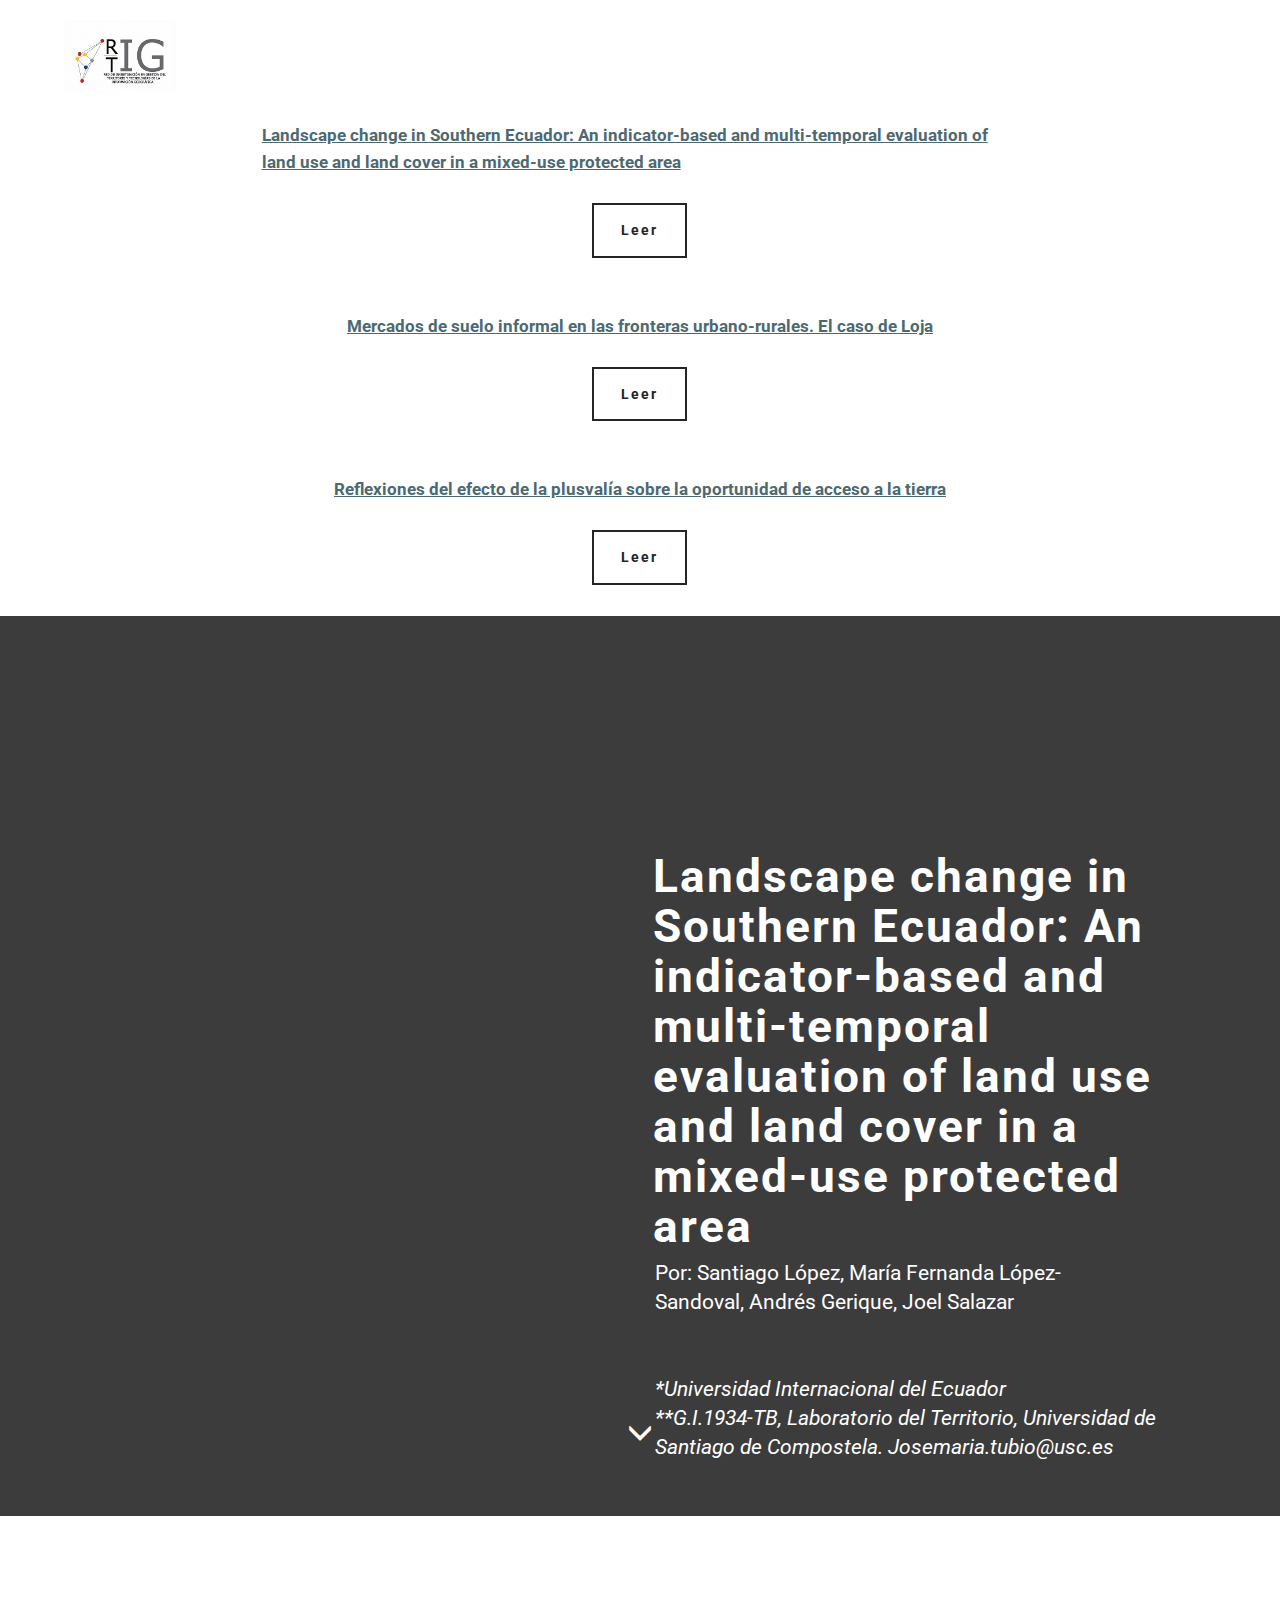
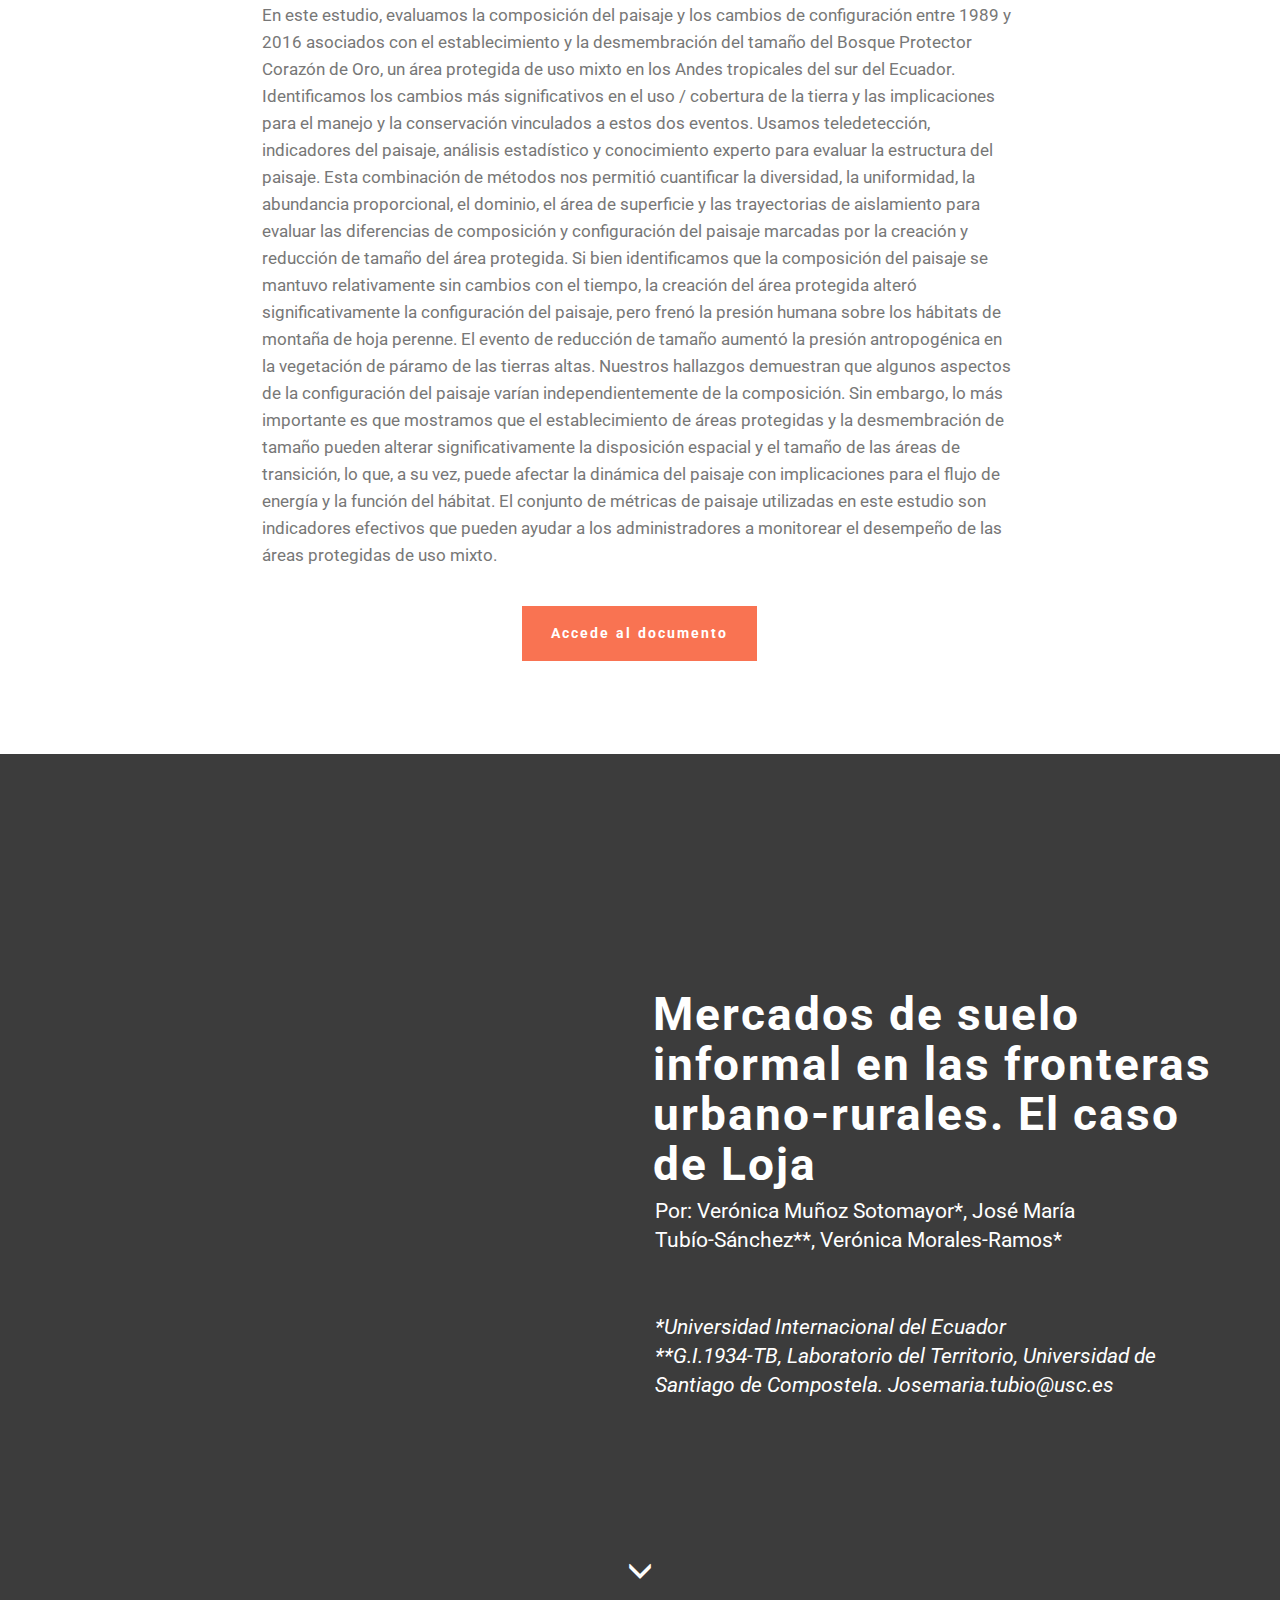
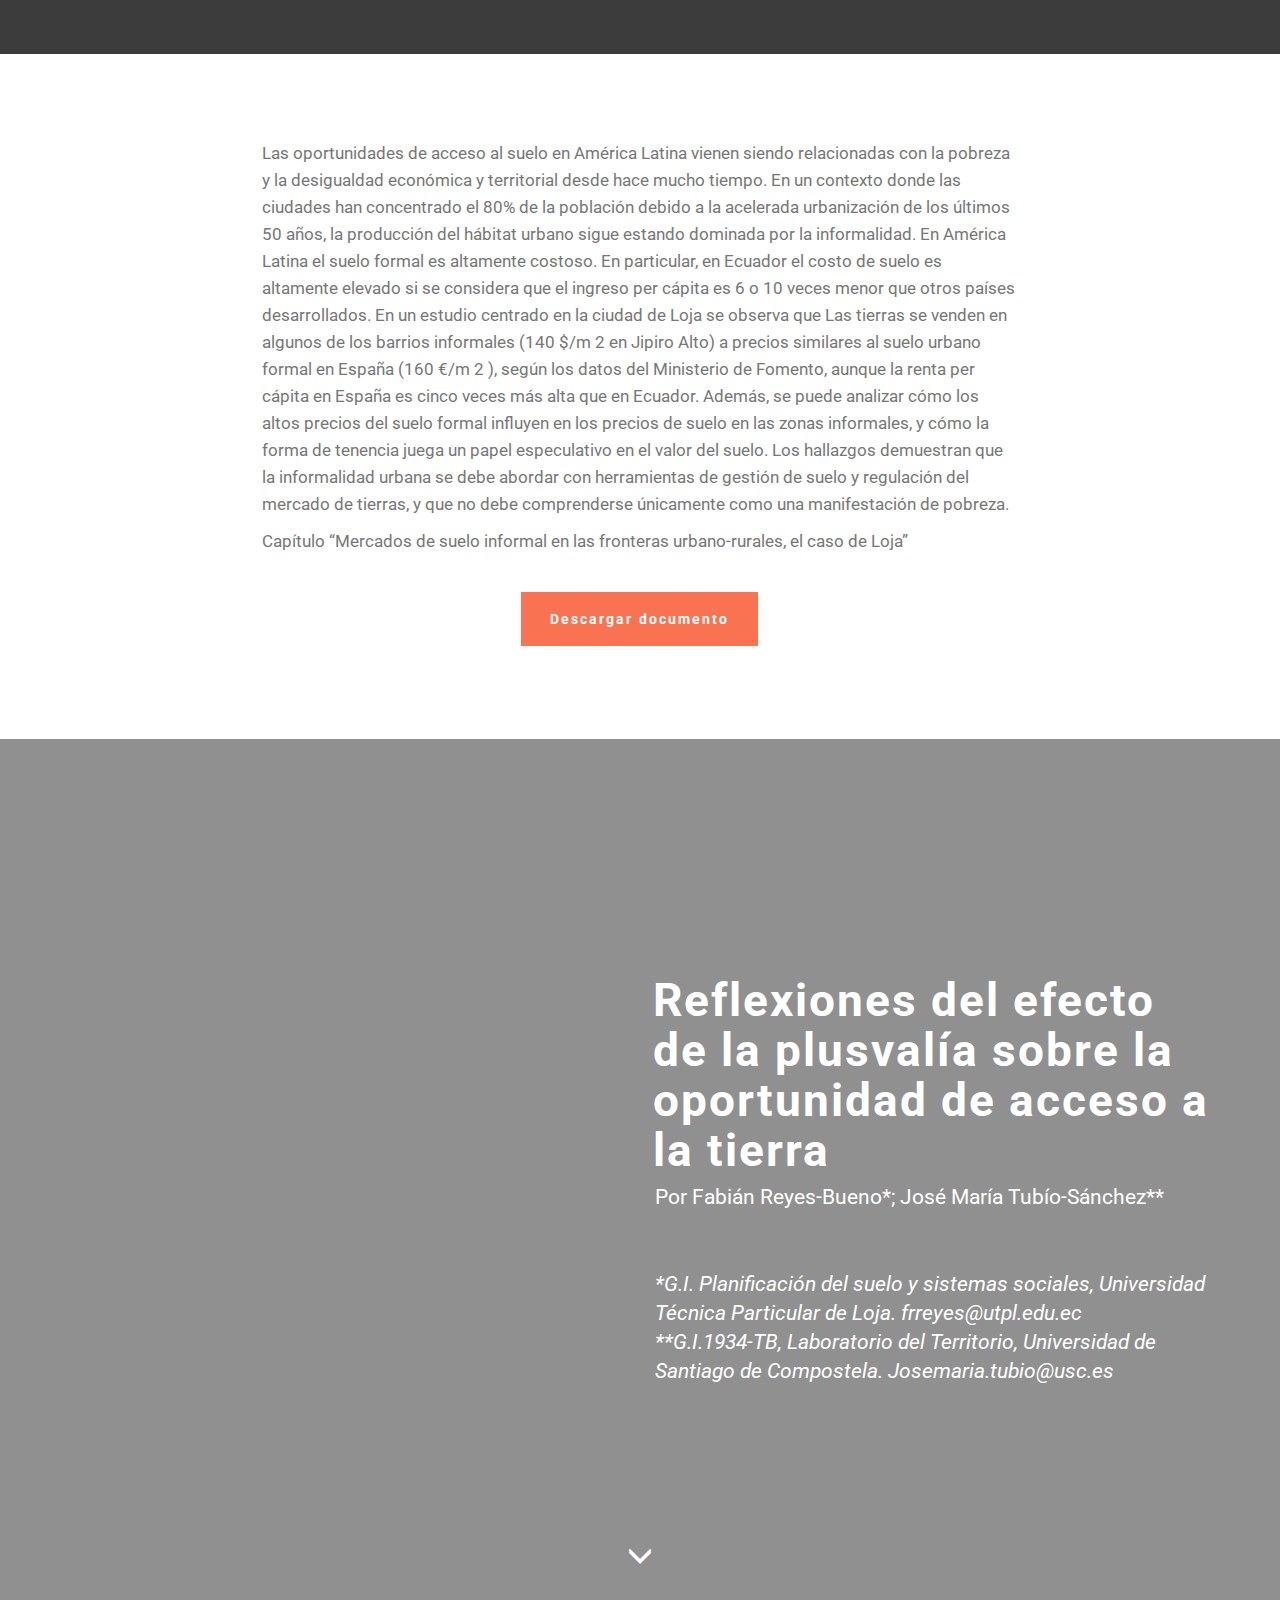
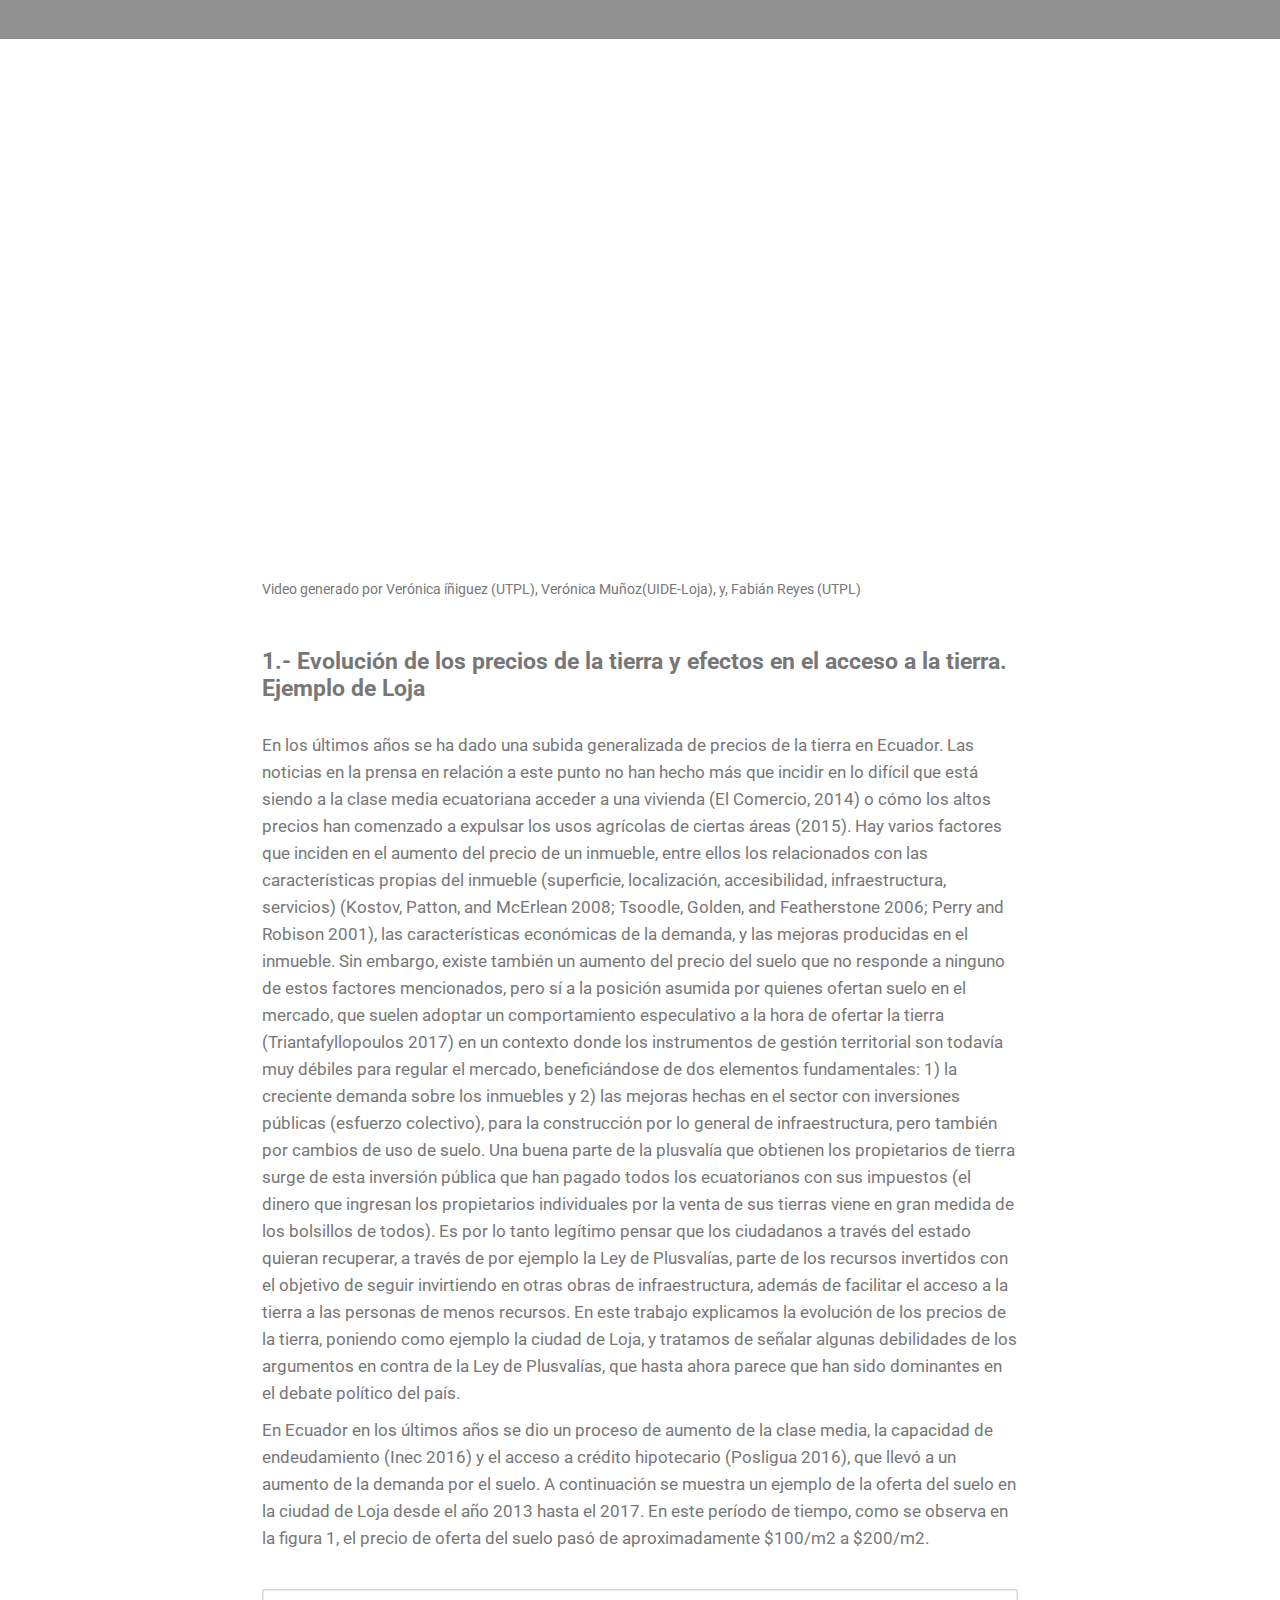
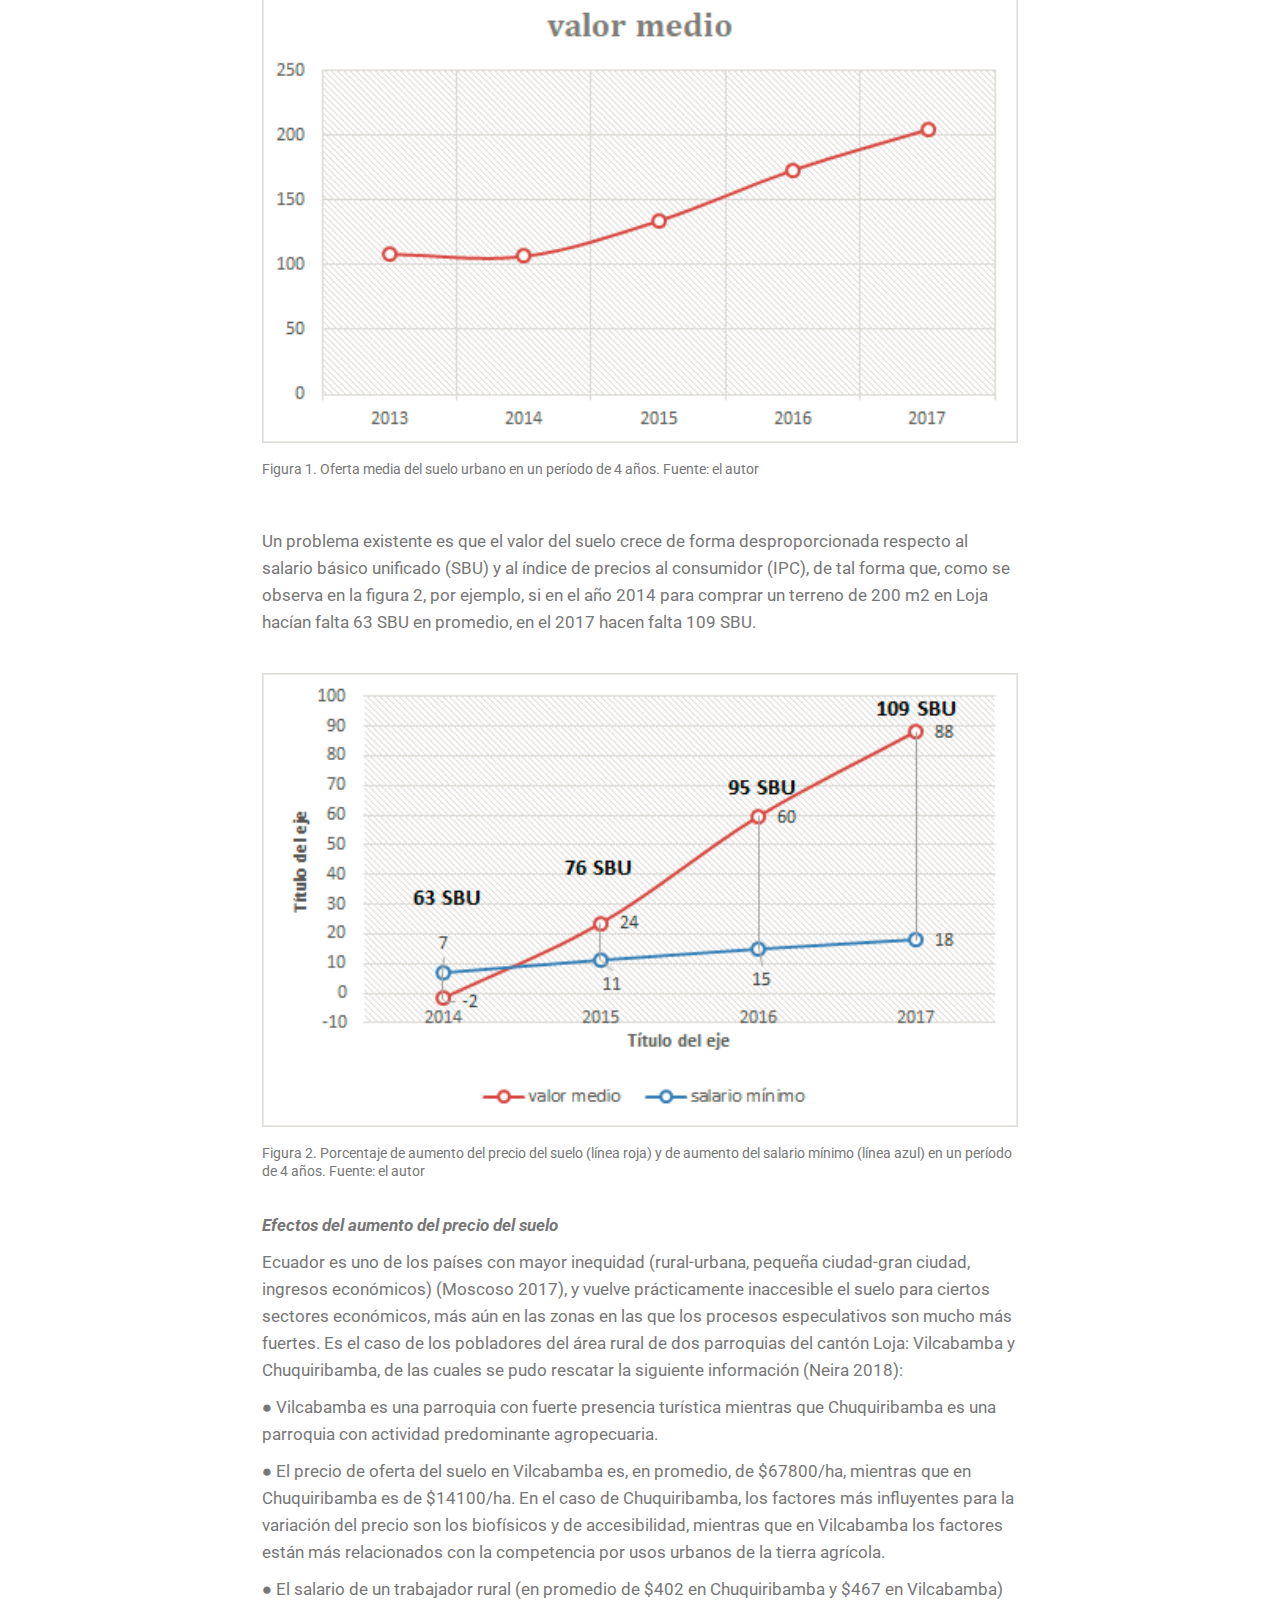
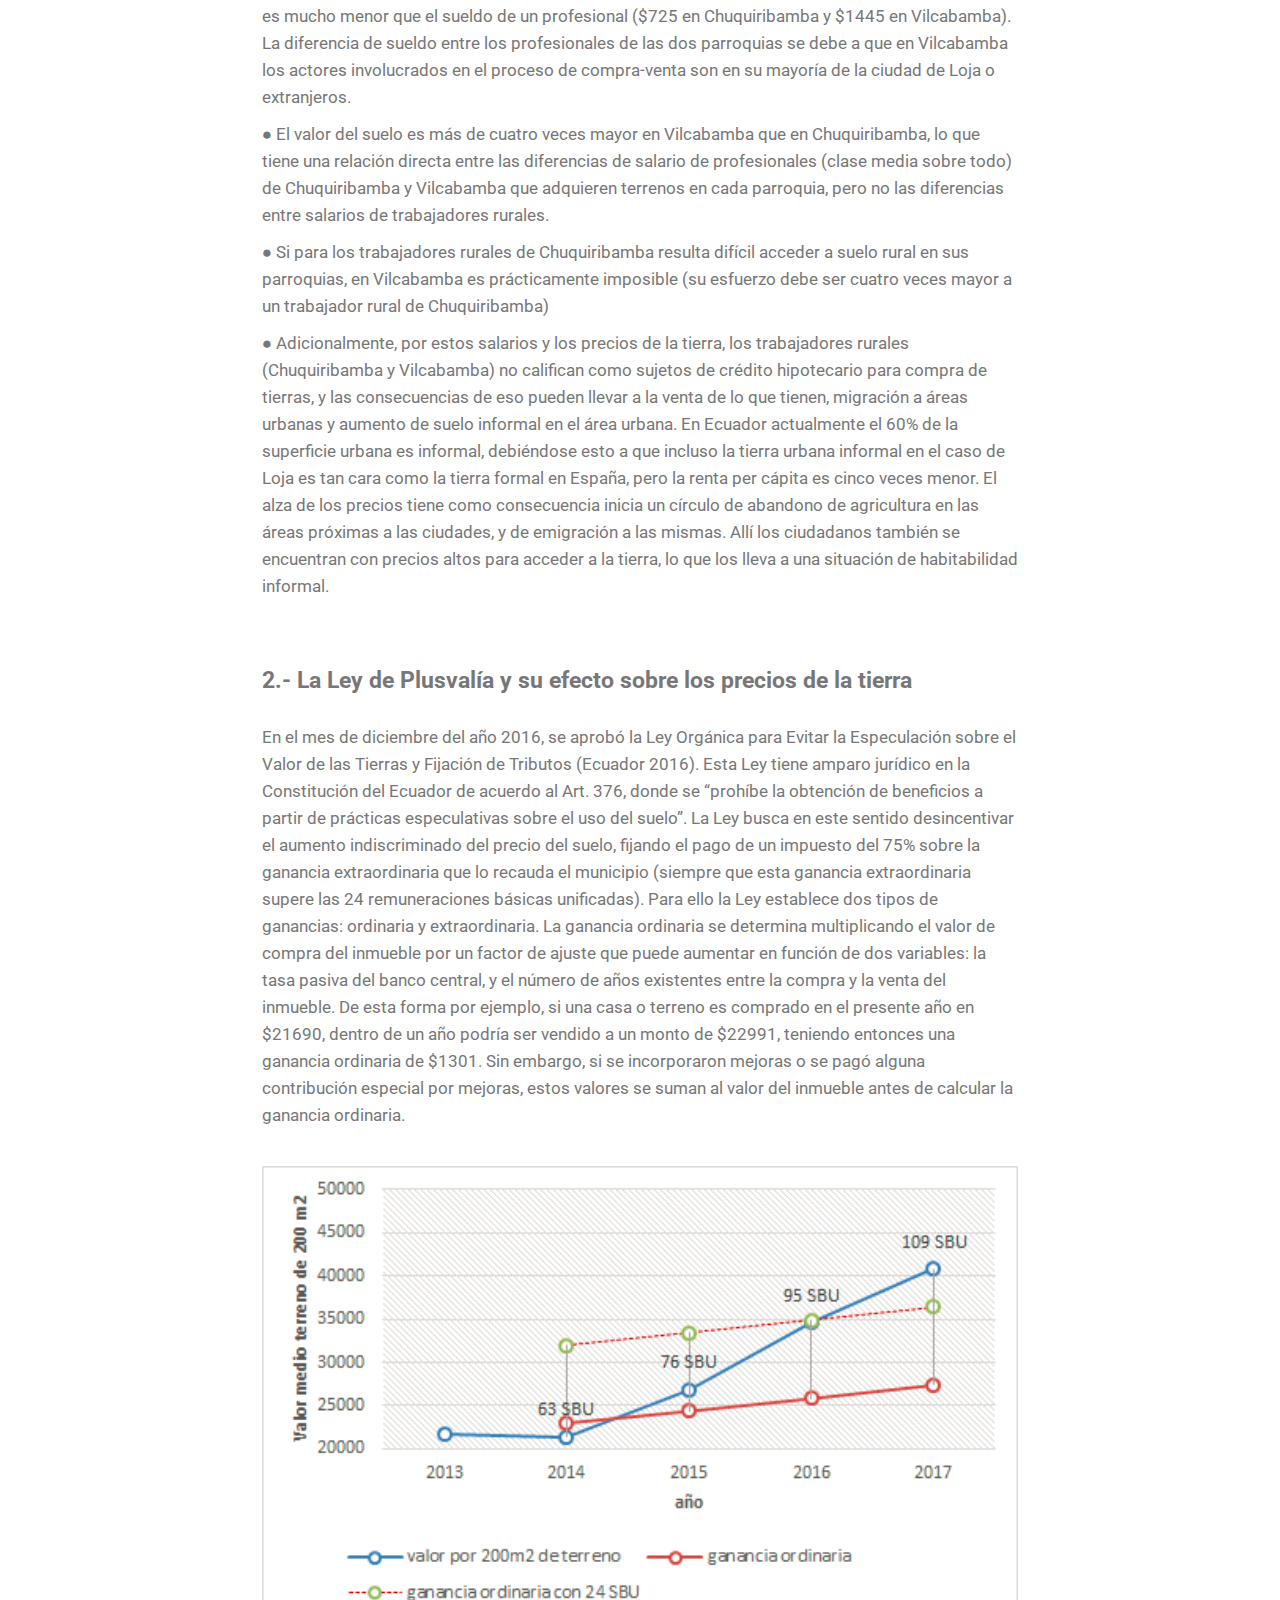
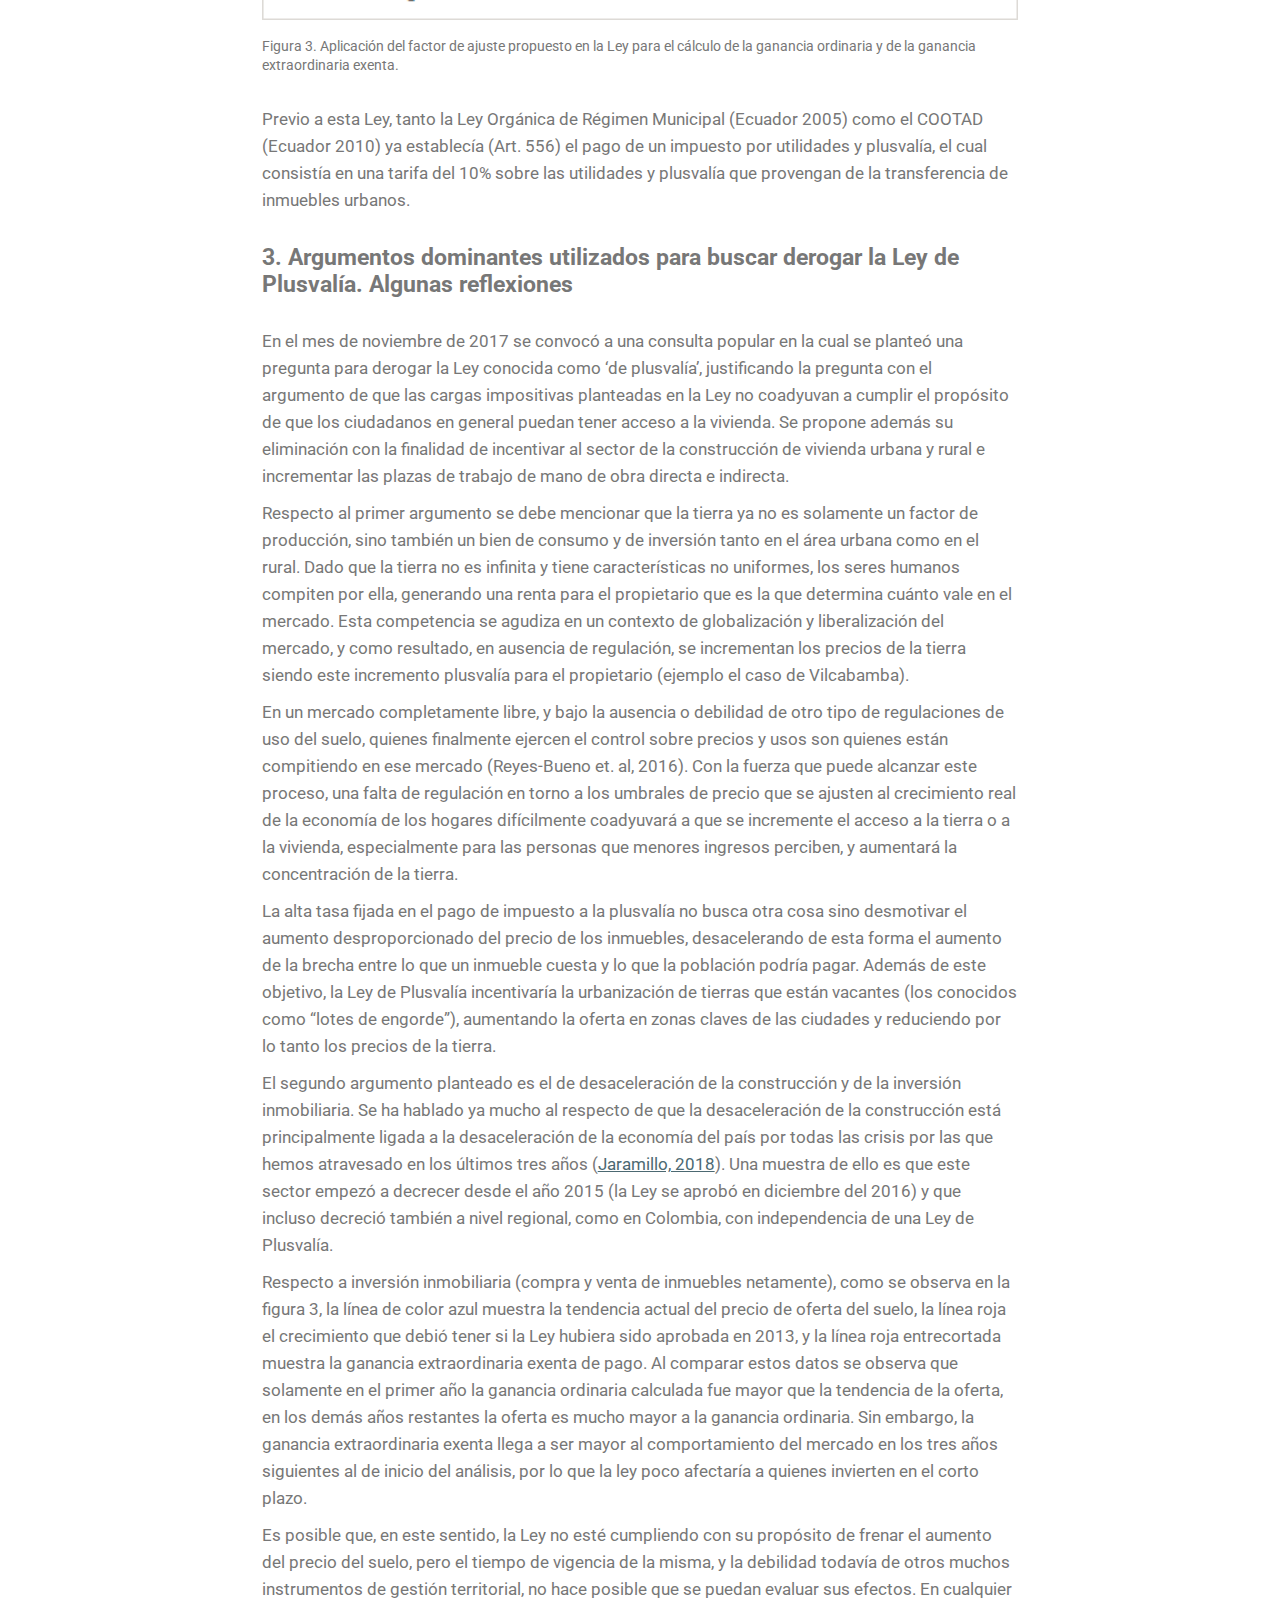
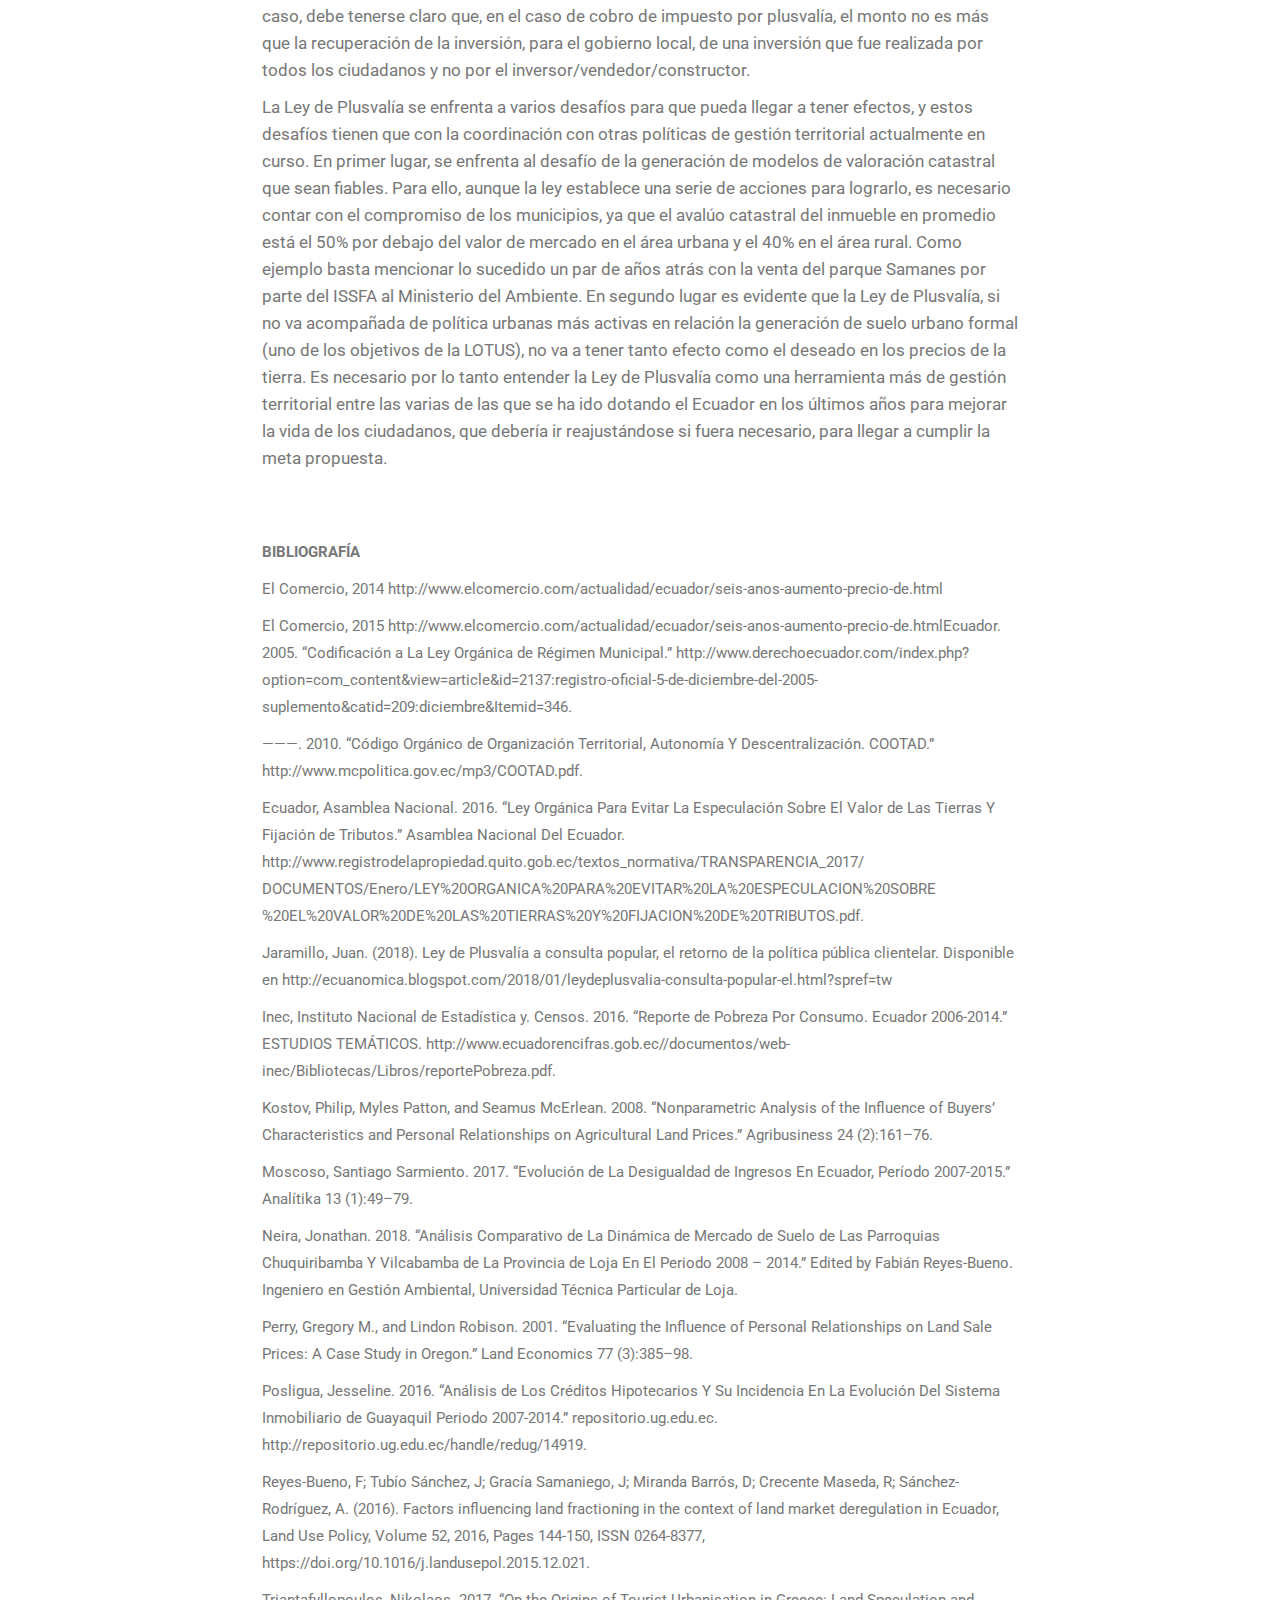
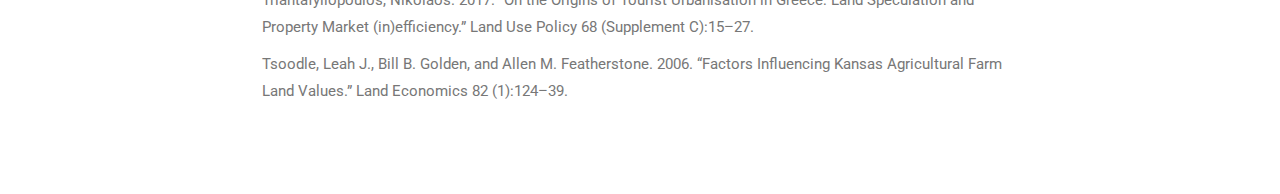
<file: page3.html>
<!DOCTYPE html>
<html  >
<head>
  <!-- Site made with Mobirise Website Builder v4.12.3, https://mobirise.com -->
  <meta charset="UTF-8">
  <meta http-equiv="X-UA-Compatible" content="IE=edge">
  <meta name="generator" content="Mobirise v4.12.3, mobirise.com">
  <meta name="viewport" content="width=device-width, initial-scale=1, minimum-scale=1">
  <link rel="shortcut icon" href="assets/images/logoop1-192x128.jpg" type="image/x-icon">
  <meta name="description" content="Web Page Creator Description">
  
  
  <title>reflexiones</title>
  <link rel="stylesheet" href="https://fonts.googleapis.com/css?family=Roboto:700,400&subset=cyrillic,latin,greek,vietnamese">
  <link rel="stylesheet" href="assets/bootstrap/css/bootstrap.min.css">
  <link rel="stylesheet" href="assets/animate.css/animate.min.css">
  <link rel="stylesheet" href="assets/mobirise/css/style.css">
  <link rel="preload" as="style" href="assets/mobirise/css/mbr-additional.css"><link rel="stylesheet" href="assets/mobirise/css/mbr-additional.css" type="text/css">
  
  
  
</head>
<body>
  <section class="mbr-navbar mbr-navbar--freeze mbr-navbar--absolute mbr-navbar--sticky mbr-navbar--auto-collapse mbr-navbar--transparent" id="menu-g" data-rv-view="6">
    <div class="mbr-navbar__section mbr-section">
        <div class="mbr-section__container container">
            <div class="mbr-navbar__container">
                <div class="mbr-navbar__column mbr-navbar__column--s mbr-navbar__brand">
                    <span class="mbr-navbar__brand-link mbr-brand mbr-brand--inline">
                        <span class="mbr-brand__logo"><a href="http://gis.uazuay.edu.ec/rigtig" target="_blank"><img src="assets/images/logoop1-192x128.jpg" class="mbr-navbar__brand-img mbr-brand__img" alt="Mobirise"></a></span>
                        <span class="mbr-brand__name"><a class="mbr-brand__name text-white" href="http://gis.uazuay.edu.ec/rigtig" target="_blank">Red de Investigación en Gestión del Territorio</a></span>
                    </span>
                </div>
                <div class="mbr-navbar__hamburger mbr-hamburger"><span class="mbr-hamburger__line"></span></div>
                <div class="mbr-navbar__column mbr-navbar__menu">
                    <nav class="mbr-navbar__menu-box mbr-navbar__menu-box--inline-right">
                        <div class="mbr-navbar__column">
                            <ul class="mbr-navbar__items mbr-navbar__items--right float-left mbr-buttons mbr-buttons--freeze mbr-buttons--right btn-decorator mbr-buttons--active mbr-buttons--only-links"><li class="mbr-navbar__item"><a class="mbr-buttons__link btn text-white" href="index.html">INICIO</a></li><li class="mbr-navbar__item"><a class="mbr-buttons__link btn text-white" href="page2.html">Conferencias<br></a></li>   <li class="mbr-navbar__item"><a class="mbr-buttons__link btn text-white" href="page3.html" target="_blank">Reflexiones sobre<br>la gestión de tierras</a></li> <li class="mbr-navbar__item"><a class="mbr-buttons__link btn text-white" href="page4.html">Gestión territorial<br>en los Andes</a></li> <li class="mbr-navbar__item"><a class="mbr-buttons__link btn text-white" href="page7.html">Proyectos</a></li></ul>                            
                            
                        </div>
                    </nav>
                </div>
            </div>
        </div>
    </div>
</section>

<section class="engine"><a href="https://mobirise.info/i">free web creation software</a></section><section class="mbr-section mbr-section--relative mbr-section--fixed-size mbr-after-navbar" id="msg-box3-39" data-rv-view="42" style="background-color: rgb(255, 255, 255);">
    
    
    <div class="mbr-section__container container mbr-section__container--first" style="padding-top: 31px;">
        <div class="row">
            <div class="mbr-article mbr-article--wysiwyg col-sm-8 col-sm-offset-2"><strong><a href="page3.html#header1-3a">Landscape change in Southern Ecuador: An indicator-based and multi-temporal evaluation of land use and land cover in a mixed-use protected area</a></strong></div>
        </div>
    </div>
    <div class="mbr-section__container container mbr-section__container--last" style="padding-bottom: 31px;">
        <div class="row">
            <div class="col-sm-8 col-sm-offset-2">
                <div class="mbr-buttons mbr-buttons--center"><a class="mbr-buttons__btn btn btn-lg btn-default" href="page3.html#header1-3a">Leer</a></div>
            </div>
        </div>
    </div>
</section>

<section class="mbr-section mbr-section--relative mbr-section--fixed-size" id="msg-box3-32" data-rv-view="8" style="background-color: rgb(255, 255, 255);">
    
    
    <div class="mbr-section__container container mbr-section__container--first" style="padding-top: 31px;">
        <div class="row">
            <div class="mbr-article mbr-article--wysiwyg col-sm-8 col-sm-offset-2"><strong><a href="page3.html#header1-33">Mercados de suelo informal en las fronteras  urbano-rurales. El caso de Loja</a></strong></div>
        </div>
    </div>
    <div class="mbr-section__container container mbr-section__container--last" style="padding-bottom: 31px;">
        <div class="row">
            <div class="col-sm-8 col-sm-offset-2">
                <div class="mbr-buttons mbr-buttons--center"><a class="mbr-buttons__btn btn btn-lg btn-default" href="page3.html#header1-33">Leer</a></div>
            </div>
        </div>
    </div>
</section>

<section class="mbr-section mbr-section--relative mbr-section--fixed-size" id="msg-box3-31" data-rv-view="11" style="background-color: rgb(255, 255, 255);">
    
    
    <div class="mbr-section__container container mbr-section__container--first" style="padding-top: 31px;">
        <div class="row">
            <div class="mbr-article mbr-article--wysiwyg col-sm-8 col-sm-offset-2"><strong><a href="page3.html#header1-k">Reflexiones del efecto de la plusvalía sobre la oportunidad de acceso a la tierra</a></strong></div>
        </div>
    </div>
    <div class="mbr-section__container container mbr-section__container--last" style="padding-bottom: 31px;">
        <div class="row">
            <div class="col-sm-8 col-sm-offset-2">
                <div class="mbr-buttons mbr-buttons--center"><a class="mbr-buttons__btn btn btn-lg btn-default" href="page3.html#header1-k">Leer</a></div>
            </div>
        </div>
    </div>
</section>

<section class="mbr-box mbr-section mbr-section--relative mbr-section--fixed-size mbr-section--full-height mbr-section--bg-adapted" id="header1-3a" data-rv-view="45" style="background-color: rgb(60, 60, 60);">
    <div class="mbr-box__magnet mbr-box__magnet--sm-padding mbr-box__magnet--center-left">
        
        <div class="mbr-box__container mbr-section__container container">
            <div class="mbr-box mbr-box--stretched"><div class="mbr-box__magnet mbr-box__magnet--center-left">
                <div class="row"><div class=" col-sm-6 col-sm-offset-6">
                    <div class="mbr-hero animated fadeInUp">
                        <h1 class="mbr-hero__text">Landscape change in Southern Ecuador: An indicator-based and multi-temporal evaluation of land use and land cover in a mixed-use protected area</h1>
                        <p class="mbr-hero__subtext">Por: Santiago López,&nbsp;María Fernanda López-Sandoval,&nbsp;Andrés Gerique,&nbsp;Joel Salazar&nbsp;<br><em><br></em><br><em>*Universidad Internacional del Ecuador&nbsp;<br>**G.I.1934-TB, Laboratorio del Territorio, Universidad de Santiago de Compostela. Josemaria.tubio@usc.es&nbsp;</em></p>
                    </div>
                    
                </div></div>
            </div></div>
        </div>
        <div class="mbr-arrow mbr-arrow--floating text-center">
            <div class="mbr-section__container container">
                <a class="mbr-arrow__link" href="#content1-3b"><i class="glyphicon glyphicon-menu-down"></i></a>
            </div>
        </div>
    </div>
</section>

<section class="mbr-section" id="content1-3b" data-rv-view="48">
    <div class="mbr-section__container container mbr-section__container--first">
        <div class="row">
            <div class="mbr-article mbr-article--wysiwyg col-sm-8 col-sm-offset-2"><p>En este estudio, evaluamos la composición del paisaje y los cambios de configuración entre 1989 y 2016 asociados con el establecimiento y la desmembración del tamaño del Bosque Protector Corazón de Oro, un área protegida de uso mixto en los Andes tropicales del sur del Ecuador. Identificamos los cambios más significativos en el uso / cobertura de la tierra y las implicaciones para el manejo y la conservación vinculados a estos dos eventos. Usamos teledetección, indicadores del paisaje, análisis estadístico y conocimiento experto para evaluar la estructura del paisaje. Esta combinación de métodos nos permitió cuantificar la diversidad, la uniformidad, la abundancia proporcional, el dominio, el área de superficie y las trayectorias de aislamiento para evaluar las diferencias de composición y configuración del paisaje marcadas por la creación y reducción de tamaño del área protegida. Si bien identificamos que la composición del paisaje se mantuvo relativamente sin cambios con el tiempo, la creación del área protegida alteró significativamente la configuración del paisaje, pero frenó la presión humana sobre los hábitats de montaña de hoja perenne. El evento de reducción de tamaño aumentó la presión antropogénica en la vegetación de páramo de las tierras altas. Nuestros hallazgos demuestran que algunos aspectos de la configuración del paisaje varían independientemente de la composición. Sin embargo, lo más importante es que mostramos que el establecimiento de áreas protegidas y la desmembración de  tamaño pueden alterar significativamente la disposición espacial y el tamaño de las áreas de transición, lo que, a su vez, puede afectar la dinámica del paisaje con implicaciones para el flujo de energía y la función del hábitat. El conjunto de métricas de paisaje utilizadas en este estudio son indicadores efectivos que pueden ayudar a los administradores a monitorear el desempeño de las áreas protegidas de uso mixto.</p></div>
        </div>
    </div>
</section>

<section class="mbr-section" id="buttons1-3c" data-rv-view="49">
    <div class="mbr-section__container container mbr-section__container--last">
        <div class="row">
            <div class="col-sm-8 col-sm-offset-2">
                <div class="mbr-buttons mbr-buttons--center"><a class="mbr-buttons__btn btn btn-lg btn-danger" href="https://www.sciencedirect.com/science/article/pii/S1470160X20302946?dgcid=coauthor" target="_blank">Accede al documento</a> </div>
            </div>
        </div>
    </div>
</section>

<section class="mbr-box mbr-section mbr-section--relative mbr-section--fixed-size mbr-section--full-height mbr-section--bg-adapted" id="header1-33" data-rv-view="14" style="background-color: rgb(60, 60, 60);">
    <div class="mbr-box__magnet mbr-box__magnet--sm-padding mbr-box__magnet--center-left">
        
        <div class="mbr-box__container mbr-section__container container">
            <div class="mbr-box mbr-box--stretched"><div class="mbr-box__magnet mbr-box__magnet--center-left">
                <div class="row"><div class=" col-sm-6 col-sm-offset-6">
                    <div class="mbr-hero animated fadeInUp">
                        <h1 class="mbr-hero__text">Mercados de suelo informal en las fronteras  urbano-rurales. El caso de Loja</h1>
                        <p class="mbr-hero__subtext">Por: Verónica Muñoz
Sotomayor*,
José María
<br>Tubío-Sánchez**,
Verónica
Morales-Ramos*&nbsp;<br><em><br></em><br><em>*Universidad Internacional del Ecuador&nbsp;<br>**G.I.1934-TB, Laboratorio del Territorio, Universidad de Santiago de Compostela. Josemaria.tubio@usc.es&nbsp;</em></p>
                    </div>
                    
                </div></div>
            </div></div>
        </div>
        <div class="mbr-arrow mbr-arrow--floating text-center">
            <div class="mbr-section__container container">
                <a class="mbr-arrow__link" href="#content1-34"><i class="glyphicon glyphicon-menu-down"></i></a>
            </div>
        </div>
    </div>
</section>

<section class="mbr-section" id="content1-34" data-rv-view="17">
    <div class="mbr-section__container container mbr-section__container--first">
        <div class="row">
            <div class="mbr-article mbr-article--wysiwyg col-sm-8 col-sm-offset-2"><p>Las oportunidades de acceso al suelo en América Latina vienen siendo relacionadas con la pobreza y la desigualdad económica y territorial desde hace mucho tiempo. En un contexto donde las ciudades han concentrado el 80% de la población debido a la acelerada urbanización de los últimos 50 años, la producción del hábitat urbano sigue estando dominada por la informalidad. En América Latina el suelo formal es altamente costoso. En particular, en Ecuador el costo de suelo es altamente elevado si se considera que el ingreso per cápita es 6 o 10 veces menor que otros países desarrollados. En un estudio centrado en la ciudad de Loja se observa que Las tierras se venden en algunos de los barrios informales (140 $/m 2 en Jipiro Alto) a precios similares al suelo urbano formal en España (160 €/m 2 ), según los datos del Ministerio de Fomento, aunque la renta per cápita en España es cinco veces más alta que en Ecuador.  Además, se puede analizar cómo los altos precios del suelo formal influyen en los precios de suelo en las zonas informales, y cómo la forma de tenencia juega un papel especulativo en el valor del suelo.  Los hallazgos demuestran que la informalidad urbana se debe abordar con herramientas de gestión de suelo y regulación del mercado de tierras, y que no debe comprenderse únicamente como una manifestación de pobreza.&nbsp;<br></p><p>Capítulo “Mercados de suelo informal en las fronteras urbano-rurales, el caso de Loja”&nbsp;<br></p></div>
        </div>
    </div>
</section>

<section class="mbr-section" id="buttons1-35" data-rv-view="18">
    <div class="mbr-section__container container mbr-section__container--last">
        <div class="row">
            <div class="col-sm-8 col-sm-offset-2">
                <div class="mbr-buttons mbr-buttons--center"><a class="mbr-buttons__btn btn btn-lg btn-danger" href="assets/files/capitulo.pdf" target="_blank">Descargar documento</a> </div>
            </div>
        </div>
    </div>
</section>

<section class="mbr-box mbr-section mbr-section--relative mbr-section--fixed-size mbr-section--full-height mbr-section--bg-adapted mbr-parallax-background" id="header1-k" data-rv-view="19" style="background-image: url(assets/images/img-20180108-115921-2000x1500.jpg);">
    <div class="mbr-box__magnet mbr-box__magnet--sm-padding mbr-box__magnet--center-left">
        <div class="mbr-overlay" style="opacity: 0.5; background-color: rgb(34, 34, 34);"></div>
        <div class="mbr-box__container mbr-section__container container">
            <div class="mbr-box mbr-box--stretched"><div class="mbr-box__magnet mbr-box__magnet--center-left">
                <div class="row"><div class=" col-sm-6 col-sm-offset-6">
                    <div class="mbr-hero animated fadeInUp">
                        <h1 class="mbr-hero__text">Reflexiones del efecto de la plusvalía sobre la oportunidad de acceso a la tierra</h1>
                        <p class="mbr-hero__subtext">Por Fabián Reyes-Bueno*; José María Tubío-Sánchez** 
<br><em><br></em><br><em>*G.I. Planificación del suelo y sistemas sociales, Universidad Técnica Particular de Loja. frreyes@utpl.edu.ec 
<br>**G.I.1934-TB, Laboratorio del Territorio, Universidad de Santiago de Compostela. Josemaria.tubio@usc.es&nbsp;</em></p>
                    </div>
                    
                </div></div>
            </div></div>
        </div>
        <div class="mbr-arrow mbr-arrow--floating text-center">
            <div class="mbr-section__container container">
                <a class="mbr-arrow__link" href="#video2-2j"><i class="glyphicon glyphicon-menu-down"></i></a>
            </div>
        </div>
    </div>
</section>

<section class="mbr-section" id="video2-2j" data-rv-view="22">
    <div class="mbr-section__container container mbr-section__container--first">
        <div class="row">
            <div class="col-sm-8 col-sm-offset-2">
                <figure class="mbr-figure mbr-figure--wysiwyg mbr-figure--full-width mbr-figure--no-bg mbr-figure--caption-outside-bottom">
                    <div><iframe class="mbr-embedded-video" src="https://www.youtube.com/embed/mHKRF6B4fIQ?rel=0&amp;amp;showinfo=0&amp;autoplay=0&amp;loop=0" width="1280" height="720" frameborder="0" allowfullscreen></iframe></div>
                    <figcaption class="mbr-figure__caption mbr-figure__caption--no-padding">
                        <small class="mbr-figure__caption-small">Video generado por Verónica íñiguez (UTPL), Verónica Muñoz(UIDE-Loja), y, Fabián Reyes (UTPL)</small>
                    </figcaption>
                </figure>
            </div>
        </div>
    </div>
</section>

<section class="mbr-section" id="content1-u" data-rv-view="24">
    <div class="mbr-section__container container mbr-section__container--middle">
        <div class="row">
            <div class="mbr-article mbr-article--wysiwyg col-sm-8 col-sm-offset-2"><p><strong>1.- Evolución de los precios de la tierra y efectos en el acceso a la tierra. Ejemplo de Loja</strong></p></div>
        </div>
    </div>
</section>

<section class="mbr-section" id="content1-j" data-rv-view="25">
    <div class="mbr-section__container container mbr-section__container--middle">
        <div class="row">
            <div class="mbr-article mbr-article--wysiwyg col-sm-8 col-sm-offset-2"><p>En los últimos años se ha dado una subida generalizada de precios de la tierra en Ecuador. Las noticias en la prensa en relación a este punto no han hecho más que incidir en lo difícil que está siendo a la clase media ecuatoriana acceder a una vivienda (El Comercio, 2014) o cómo los altos precios han comenzado a expulsar los usos agrícolas de ciertas áreas (2015). Hay varios factores que inciden en el aumento del precio de un inmueble, entre ellos los relacionados con las características propias del inmueble (superficie, localización,  accesibilidad, infraestructura, servicios) (Kostov, Patton, and McErlean 2008; Tsoodle, Golden, and Featherstone 2006; Perry and Robison 2001), las características económicas de la demanda, y las mejoras producidas en el inmueble. Sin embargo, existe también un aumento del precio del suelo que no responde a ninguno de estos factores mencionados, pero sí a la posición asumida por quienes ofertan suelo en el mercado, que suelen  adoptar un comportamiento especulativo a la hora de ofertar la tierra (Triantafyllopoulos 2017) en un contexto donde los instrumentos de gestión territorial son todavía muy débiles para regular el mercado, beneficiándose de dos elementos fundamentales: 1) la creciente demanda sobre los inmuebles y 2) las mejoras hechas en el sector con inversiones públicas (esfuerzo colectivo), para la construcción por lo general de infraestructura, pero también por cambios de uso de suelo.   Una buena parte de la plusvalía que obtienen los propietarios de tierra surge de esta inversión pública que han pagado todos los ecuatorianos con sus impuestos (el dinero que ingresan los propietarios individuales por la venta de sus tierras viene en gran medida de los bolsillos de todos). Es por lo tanto legítimo pensar que los ciudadanos a través del estado quieran recuperar, a través de por ejemplo la Ley de Plusvalías, parte de los recursos invertidos con el objetivo de seguir invirtiendo en otras obras de infraestructura, además de facilitar el acceso a la tierra a las personas de menos recursos. En este trabajo explicamos la evolución de los precios de la tierra, poniendo como ejemplo la ciudad de Loja, y tratamos de señalar algunas debilidades de los argumentos en contra de la Ley de Plusvalías, que hasta ahora parece que han sido dominantes en el debate político del país.
</p><p>
</p><p>En Ecuador en los últimos años se dio un proceso de aumento de la clase media, la capacidad de endeudamiento (Inec 2016) y el acceso a crédito hipotecario (Posligua 2016), que llevó a un aumento de la demanda por el suelo. A continuación se muestra un ejemplo de la oferta del suelo en la ciudad de Loja desde el año 2013 hasta el 2017. En este período de tiempo, como se observa en la figura 1, el precio de oferta del suelo pasó de aproximadamente $100/m2 a $200/m2.
</p></div>
        </div>
    </div>
</section>

<section class="mbr-section" id="image2-l" data-rv-view="26">
    <div class="mbr-section__container container mbr-section__container--middle">
        <div class="row">
            <div class="col-sm-8 col-sm-offset-2">
                <figure class="mbr-figure mbr-figure--wysiwyg mbr-figure--full-width mbr-figure--caption-outside-bottom mbr-figure--no-bg">

                    <div><img src="assets/images/valor-loja-480x288.png" class="mbr-figure__img"></div>
                    <figcaption class="mbr-figure__caption mbr-figure__caption--no-padding">
                        <small class="mbr-figure__caption-small">Figura 1. Oferta media del suelo urbano en un período de 4 años. Fuente: el autor</small>
                    </figcaption>
                </figure>
            </div>
        </div>
    </div>
</section>

<section class="mbr-section" id="content1-m" data-rv-view="28">
    <div class="mbr-section__container container mbr-section__container--middle">
        <div class="row">
            <div class="mbr-article mbr-article--wysiwyg col-sm-8 col-sm-offset-2"><p>Un problema existente es que el valor del suelo crece de forma desproporcionada respecto al salario básico unificado (SBU) y al índice de precios al consumidor (IPC), de tal forma que, como se observa en la figura 2, por ejemplo, si en el año 2014 para comprar un terreno de 200 m2 en Loja hacían falta 63 SBU en promedio, en el 2017 hacen falta 109 SBU.</p></div>
        </div>
    </div>
</section>

<section class="mbr-section" id="image2-n" data-rv-view="29">
    <div class="mbr-section__container container mbr-section__container--middle">
        <div class="row">
            <div class="col-sm-8 col-sm-offset-2">
                <figure class="mbr-figure mbr-figure--wysiwyg mbr-figure--full-width mbr-figure--caption-outside-bottom mbr-figure--no-bg">

                    <div><img src="assets/images/figura2-480x288.png" class="mbr-figure__img"></div>
                    <figcaption class="mbr-figure__caption mbr-figure__caption--no-padding">
                        <small class="mbr-figure__caption-small">Figura 2. Porcentaje de aumento del precio del suelo (línea roja) y de aumento del salario mínimo (línea azul) en un período de 4 años. Fuente: el autor
</small>
                    </figcaption>
                </figure>
            </div>
        </div>
    </div>
</section>

<section class="mbr-section" id="content1-o" data-rv-view="31">
    <div class="mbr-section__container container mbr-section__container--middle">
        <div class="row">
            <div class="mbr-article mbr-article--wysiwyg col-sm-8 col-sm-offset-2"><p><strong><em>Efectos del aumento del precio del suelo</em></strong><br></p><p>
</p><p>Ecuador es uno de los países con mayor inequidad (rural-urbana, pequeña ciudad-gran ciudad, ingresos económicos) (Moscoso 2017), y vuelve prácticamente inaccesible el suelo para ciertos sectores económicos, más aún en las zonas en las que los procesos especulativos son mucho más fuertes. Es el caso de los pobladores del área rural de dos parroquias del cantón Loja: Vilcabamba y Chuquiribamba, de las cuales se pudo rescatar la siguiente información (Neira 2018):
</p><p>●	Vilcabamba es una parroquia con fuerte presencia turística mientras que Chuquiribamba es una parroquia con actividad predominante agropecuaria.
</p><p>●	El precio de oferta del suelo en Vilcabamba es, en promedio, de $67800/ha, mientras que en Chuquiribamba es de $14100/ha. En el caso de Chuquiribamba, los factores más influyentes para la variación del precio son los biofísicos y de accesibilidad, mientras que en Vilcabamba los factores están más relacionados con la competencia por usos urbanos de la tierra agrícola.
</p><p>●	El salario de un trabajador rural (en promedio de $402 en Chuquiribamba y $467 en Vilcabamba) es mucho menor que el sueldo de un profesional ($725 en Chuquiribamba y $1445 en Vilcabamba). La diferencia de sueldo entre los profesionales de las dos parroquias se debe a que en Vilcabamba los actores involucrados en el proceso de compra-venta son en su mayoría de la ciudad de Loja o extranjeros.
</p><p>●	El valor del suelo es más de cuatro veces mayor en Vilcabamba que en Chuquiribamba, lo que tiene una relación directa entre las diferencias de salario de profesionales (clase media sobre todo) de Chuquiribamba y Vilcabamba que adquieren terrenos en cada parroquia, pero no las diferencias entre salarios de trabajadores rurales.
</p><p>●	Si para los trabajadores rurales de Chuquiribamba resulta difícil acceder a suelo rural en sus parroquias, en Vilcabamba es prácticamente imposible (su esfuerzo debe ser cuatro veces mayor a un trabajador rural de Chuquiribamba)
</p><p>●	Adicionalmente, por estos salarios y los precios de la tierra, los trabajadores rurales (Chuquiribamba y Vilcabamba) no califican como sujetos de crédito hipotecario para compra de tierras, y las consecuencias de eso pueden llevar a la venta de lo que tienen, migración a áreas urbanas y aumento de suelo informal en el área urbana. En Ecuador actualmente el 60% de la superficie urbana es informal, debiéndose esto a que incluso la tierra urbana informal en el caso de Loja es tan cara como la tierra formal en España, pero la renta per cápita es cinco veces menor. El alza de los precios tiene como consecuencia inicia un círculo de abandono de agricultura en las áreas próximas a las ciudades, y de emigración a las mismas. Allí los ciudadanos también se encuentran con precios altos para acceder a la tierra, lo que los lleva a una situación de habitabilidad informal.
</p><p><br></p></div>
        </div>
    </div>
</section>

<section class="mbr-section" id="content1-w" data-rv-view="32">
    <div class="mbr-section__container container mbr-section__container--middle">
        <div class="row">
            <div class="mbr-article mbr-article--wysiwyg col-sm-8 col-sm-offset-2"><p><strong>2.- La Ley de Plusvalía y su efecto sobre los precios de la tierra</strong></p></div>
        </div>
    </div>
</section>

<section class="mbr-section" id="content1-v" data-rv-view="33">
    <div class="mbr-section__container container mbr-section__container--middle">
        <div class="row">
            <div class="mbr-article mbr-article--wysiwyg col-sm-8 col-sm-offset-2"><p>En el mes de diciembre del año 2016, se aprobó la Ley Orgánica para Evitar la Especulación sobre el Valor de las Tierras y Fijación de Tributos (Ecuador 2016). Esta Ley tiene amparo jurídico en la Constitución del Ecuador de acuerdo al Art. 376, donde se “prohíbe la obtención de beneficios a partir de prácticas especulativas sobre el uso del suelo”. La Ley busca en este sentido desincentivar el aumento indiscriminado del precio del suelo, fijando el pago de un impuesto del 75% sobre la ganancia extraordinaria que lo recauda el municipio (siempre que esta ganancia extraordinaria supere las 24 remuneraciones básicas unificadas). Para ello la Ley establece dos tipos de ganancias: ordinaria y extraordinaria. La ganancia ordinaria se determina multiplicando el valor de compra del inmueble por un factor de ajuste que puede aumentar en función de dos variables: la tasa pasiva del banco central, y el número de años existentes entre la compra y la venta del inmueble. De esta forma por ejemplo, si una casa o terreno es comprado en el presente año en $21690, dentro de un año podría ser vendido a un monto de $22991, teniendo entonces una ganancia ordinaria de $1301. Sin embargo, si se incorporaron mejoras o se pagó alguna contribución especial por mejoras, estos valores se suman al valor del inmueble antes de calcular la ganancia ordinaria.</p></div>
        </div>
    </div>
</section>

<section class="mbr-section" id="image2-p" data-rv-view="34">
    <div class="mbr-section__container container mbr-section__container--middle">
        <div class="row">
            <div class="col-sm-8 col-sm-offset-2">
                <figure class="mbr-figure mbr-figure--wysiwyg mbr-figure--full-width mbr-figure--caption-outside-bottom mbr-figure--no-bg">

                    <div><img src="assets/images/figura3-480x288.png" class="mbr-figure__img"></div>
                    <figcaption class="mbr-figure__caption mbr-figure__caption--no-padding">
                        <small class="mbr-figure__caption-small">Figura 3. Aplicación del factor de ajuste propuesto en la Ley para el cálculo de la ganancia ordinaria y de la ganancia extraordinaria exenta.
</small>
                    </figcaption>
                </figure>
            </div>
        </div>
    </div>
</section>

<section class="mbr-section" id="content1-q" data-rv-view="36">
    <div class="mbr-section__container container mbr-section__container--middle">
        <div class="row">
            <div class="mbr-article mbr-article--wysiwyg col-sm-8 col-sm-offset-2"><p>Previo a esta Ley, tanto la Ley Orgánica de Régimen Municipal (Ecuador 2005) como el COOTAD (Ecuador 2010) ya establecía (Art. 556) el pago de un impuesto por utilidades y plusvalía, el cual consistía en una tarifa del 10% sobre las utilidades y plusvalía que provengan de la transferencia de inmuebles urbanos.</p></div>
        </div>
    </div>
</section>

<section class="mbr-section" id="content1-x" data-rv-view="37">
    <div class="mbr-section__container container mbr-section__container--middle">
        <div class="row">
            <div class="mbr-article mbr-article--wysiwyg col-sm-8 col-sm-offset-2"><p><strong>3. Argumentos dominantes utilizados para buscar derogar la Ley de Plusvalía. Algunas reflexiones</strong></p></div>
        </div>
    </div>
</section>

<section class="mbr-section" id="content1-r" data-rv-view="38">
    <div class="mbr-section__container container mbr-section__container--middle">
        <div class="row">
            <div class="mbr-article mbr-article--wysiwyg col-sm-8 col-sm-offset-2"><p>En el mes de noviembre de 2017 se convocó a una consulta popular en la cual se planteó una pregunta para derogar la Ley conocida como ‘de plusvalía’, justificando la pregunta con el argumento de que las cargas impositivas planteadas en la Ley no coadyuvan a cumplir el propósito de que los ciudadanos en general puedan tener acceso a la vivienda. Se propone además su eliminación con la finalidad de incentivar al sector de la construcción de vivienda urbana y rural e incrementar las plazas de trabajo de mano de obra directa e indirecta.
</p><p>Respecto al primer argumento se debe mencionar que la tierra ya no es solamente un factor de producción, sino también un bien de consumo y de inversión tanto en el área urbana como en el rural. Dado que la tierra no es infinita y tiene características no uniformes, los seres humanos compiten por ella, generando una renta para el propietario que es la que determina cuánto vale en el mercado. Esta competencia se agudiza en un contexto de globalización y liberalización del mercado, y como resultado, en ausencia de regulación, se incrementan los precios de la tierra siendo este incremento plusvalía para el propietario (ejemplo el caso de Vilcabamba).
</p><p>En un mercado completamente libre, y bajo la ausencia o debilidad de otro tipo de regulaciones de uso del suelo, quienes finalmente ejercen el control sobre precios y usos son quienes están compitiendo en ese mercado (Reyes-Bueno et. al, 2016). Con la fuerza que puede alcanzar este proceso, una falta de regulación en torno a los umbrales de precio que se ajusten al crecimiento real de la economía de los hogares difícilmente coadyuvará a que se incremente el acceso a la tierra o a la vivienda, especialmente para las personas que menores ingresos perciben, y aumentará la concentración de la tierra.
</p><p>La alta tasa fijada en el pago de impuesto a la plusvalía no busca otra cosa sino desmotivar el aumento desproporcionado del precio de los inmuebles, desacelerando de esta forma el aumento de la brecha entre lo que un inmueble cuesta y lo que la población podría pagar. Además de este objetivo, la Ley de Plusvalía incentivaría la urbanización de tierras que están vacantes (los conocidos como “lotes de engorde”), aumentando la oferta en zonas claves de las ciudades y reduciendo por lo tanto los precios de la tierra.
</p><p>El segundo argumento planteado es el de desaceleración de la construcción y de la inversión inmobiliaria. Se ha hablado ya mucho al respecto de que la desaceleración de la construcción está principalmente ligada a la desaceleración de la economía del país por todas las crisis por las que hemos atravesado en los últimos tres años (<a href="http://ecuanomica.blogspot.com/2018/01/leydeplusvalia-consulta-popular-el.html?spref=tw" target="_blank">Jaramillo, 2018</a>). Una muestra de ello es que este sector empezó a decrecer desde el año 2015 (la Ley se aprobó en diciembre del 2016) y que incluso decreció también a nivel regional, como en Colombia, con independencia de una Ley de Plusvalía.
</p><p>Respecto a inversión inmobiliaria (compra y venta de inmuebles netamente), como se observa en la figura 3, la línea de color azul muestra la tendencia actual del precio de oferta del suelo, la línea roja el crecimiento que debió tener si la Ley hubiera sido aprobada en 2013, y la línea roja entrecortada muestra la ganancia extraordinaria exenta de pago. Al comparar estos datos se observa que solamente en el primer año la ganancia ordinaria calculada fue mayor que la tendencia de la oferta, en los demás años restantes la oferta es mucho mayor a la ganancia ordinaria. Sin embargo, la ganancia extraordinaria exenta llega a ser mayor al comportamiento del mercado en los tres años siguientes al de inicio del análisis, por lo que la ley poco afectaría a quienes invierten en el corto plazo.
</p><p>Es posible que, en este sentido, la Ley no esté cumpliendo con su propósito de frenar el aumento del precio del suelo, pero el tiempo de vigencia de la misma, y la debilidad todavía de otros muchos instrumentos de gestión territorial, no hace posible que se puedan evaluar sus efectos. En cualquier caso, debe tenerse claro que, en el caso de cobro de impuesto por plusvalía, el monto no es más que la recuperación de la inversión, para el gobierno local, de una inversión que fue realizada por todos los ciudadanos y no por el inversor/vendedor/constructor.
</p><p>La Ley de Plusvalía se enfrenta a varios desafíos para que pueda llegar a tener efectos, y estos desafíos tienen que con la coordinación con otras políticas de gestión territorial actualmente en curso. En primer lugar, se enfrenta al desafío de la generación de modelos de valoración catastral que sean fiables. Para ello, aunque la ley establece una serie de acciones para lograrlo, es necesario contar con el compromiso de los municipios, ya que el avalúo catastral del inmueble en promedio está el 50% por debajo del valor de mercado en el área urbana y el 40% en el área rural. Como ejemplo basta mencionar lo sucedido un par de años atrás con la venta del parque Samanes por parte del ISSFA al Ministerio del Ambiente. En segundo lugar es evidente que la Ley de Plusvalía, si no va acompañada de política urbanas más activas en relación la generación de suelo urbano formal (uno de los objetivos de la LOTUS), no va a tener tanto efecto como el deseado en los precios de la tierra. Es necesario por lo tanto entender la Ley de Plusvalía como una herramienta más de gestión territorial entre las varias de las que se ha ido dotando el Ecuador en los últimos años para mejorar la vida de los ciudadanos, que debería ir reajustándose si fuera necesario, para llegar a cumplir la meta propuesta.</p></div>
        </div>
    </div>
</section>

<section class="mbr-section" id="content1-s" data-rv-view="39">
    <div class="mbr-section__container container mbr-section__container--last">
        <div class="row">
            <div class="mbr-article mbr-article--wysiwyg col-sm-8 col-sm-offset-2"><p><br></p><p><strong>BIBLIOGRAFÍA</strong>
</p><p>
</p><p>
</p><p>
</p><p>El Comercio, 2014 http://www.elcomercio.com/actualidad/ecuador/seis-anos-aumento-precio-de.html
</p><p>
</p><p>
</p><p>
</p><p>El Comercio, 2015 http://www.elcomercio.com/actualidad/ecuador/seis-anos-aumento-precio-de.htmlEcuador. 2005. “Codificación a La Ley Orgánica de Régimen Municipal.” http://www.derechoecuador.com/index.php?option=com_content&amp;view=article&amp;id=2137:registro-oficial-5-de-diciembre-del-2005-suplemento&amp;catid=209:diciembre&amp;Itemid=346.
</p><p>
</p><p>
</p><p>
</p><p>———. 2010. “Código Orgánico de Organización Territorial, Autonomía Y Descentralización. COOTAD.” http://www.mcpolitica.gov.ec/mp3/COOTAD.pdf.
</p><p>
</p><p>
</p><p>
</p><p>Ecuador, Asamblea Nacional. 2016. “Ley Orgánica Para Evitar La Especulación Sobre El Valor de Las Tierras Y Fijación de Tributos.” Asamblea Nacional Del Ecuador. http://www.registrodelapropiedad.quito.gob.ec/textos_normativa/TRANSPARENCIA_2017/ DOCUMENTOS/Enero/LEY%20ORGANICA%20PARA%20EVITAR%20LA%20ESPECULACION%20SOBRE %20EL%20VALOR%20DE%20LAS%20TIERRAS%20Y%20FIJACION%20DE%20TRIBUTOS.pdf.
</p><p>
</p><p>
</p><p>
</p><p>Jaramillo, Juan. (2018). Ley de Plusvalía a consulta popular, el retorno de la política pública clientelar. Disponible en http://ecuanomica.blogspot.com/2018/01/leydeplusvalia-consulta-popular-el.html?spref=tw</p><p>Inec, Instituto Nacional de Estadística y. Censos. 2016. “Reporte de Pobreza Por Consumo. Ecuador 2006-2014.” ESTUDIOS TEMÁTICOS. http://www.ecuadorencifras.gob.ec//documentos/web-inec/Bibliotecas/Libros/reportePobreza.pdf.
</p><p>
</p><p>
</p><p>
</p><p>Kostov, Philip, Myles Patton, and Seamus McErlean. 2008. “Nonparametric Analysis of the Influence of Buyers’ Characteristics and Personal Relationships on Agricultural Land Prices.” Agribusiness 24 (2):161–76.
</p><p>
</p><p>
</p><p>
</p><p>Moscoso, Santiago Sarmiento. 2017. “Evolución de La Desigualdad de Ingresos En Ecuador, Período 2007-2015.” Analítika 13 (1):49–79.
</p><p>
</p><p>
</p><p>
</p><p>Neira, Jonathan. 2018. “Análisis Comparativo de La Dinámica de Mercado de Suelo de Las Parroquias Chuquiribamba Y Vilcabamba de La Provincia de Loja En El Periodo 2008 – 2014.” Edited by Fabián Reyes-Bueno. Ingeniero en Gestión Ambiental, Universidad Técnica Particular de Loja.
</p><p>
</p><p>
</p><p>
</p><p>Perry, Gregory M., and Lindon Robison. 2001. “Evaluating the Influence of Personal Relationships on Land Sale Prices: A Case Study in Oregon.” Land Economics 77 (3):385–98.
</p><p>
</p><p>
</p><p>
</p><p>Posligua, Jesseline. 2016. “Análisis de Los Créditos Hipotecarios Y Su Incidencia En La Evolución Del Sistema Inmobiliario de Guayaquil Periodo 2007-2014.” repositorio.ug.edu.ec. http://repositorio.ug.edu.ec/handle/redug/14919.
</p><p>
</p><p>
</p><p>
</p><p>Reyes-Bueno, F; Tubío Sánchez, J; Gracía Samaniego, J; Miranda Barrós, D; Crecente Maseda, R; Sánchez-Rodríguez, A. (2016). Factors influencing land fractioning in the context of land market deregulation in Ecuador, Land Use Policy, Volume 52, 2016, Pages 144-150, ISSN 0264-8377, https://doi.org/10.1016/j.landusepol.2015.12.021.
</p><p>
</p><p>
</p><p>
</p><p>Triantafyllopoulos, Nikolaos. 2017. “On the Origins of Tourist Urbanisation in Greece: Land Speculation and Property Market (in)efficiency.” Land Use Policy 68 (Supplement C):15–27.
</p><p>
</p><p>
</p><p>
</p><p>Tsoodle, Leah J., Bill B. Golden, and Allen M. Featherstone. 2006. “Factors Influencing Kansas Agricultural Farm Land Values.” Land Economics 82 (1):124–39.</p></div>
        </div>
    </div>
</section>


  <script src="assets/web/assets/jquery/jquery.min.js"></script>
  <script src="assets/bootstrap/js/bootstrap.min.js"></script>
  <script src="assets/smooth-scroll/smooth-scroll.js"></script>
  <script src="assets/jarallax/jarallax.js"></script>
  <script src="assets/mobirise/js/script.js"></script>
  
  
</body>
</html>
</file>
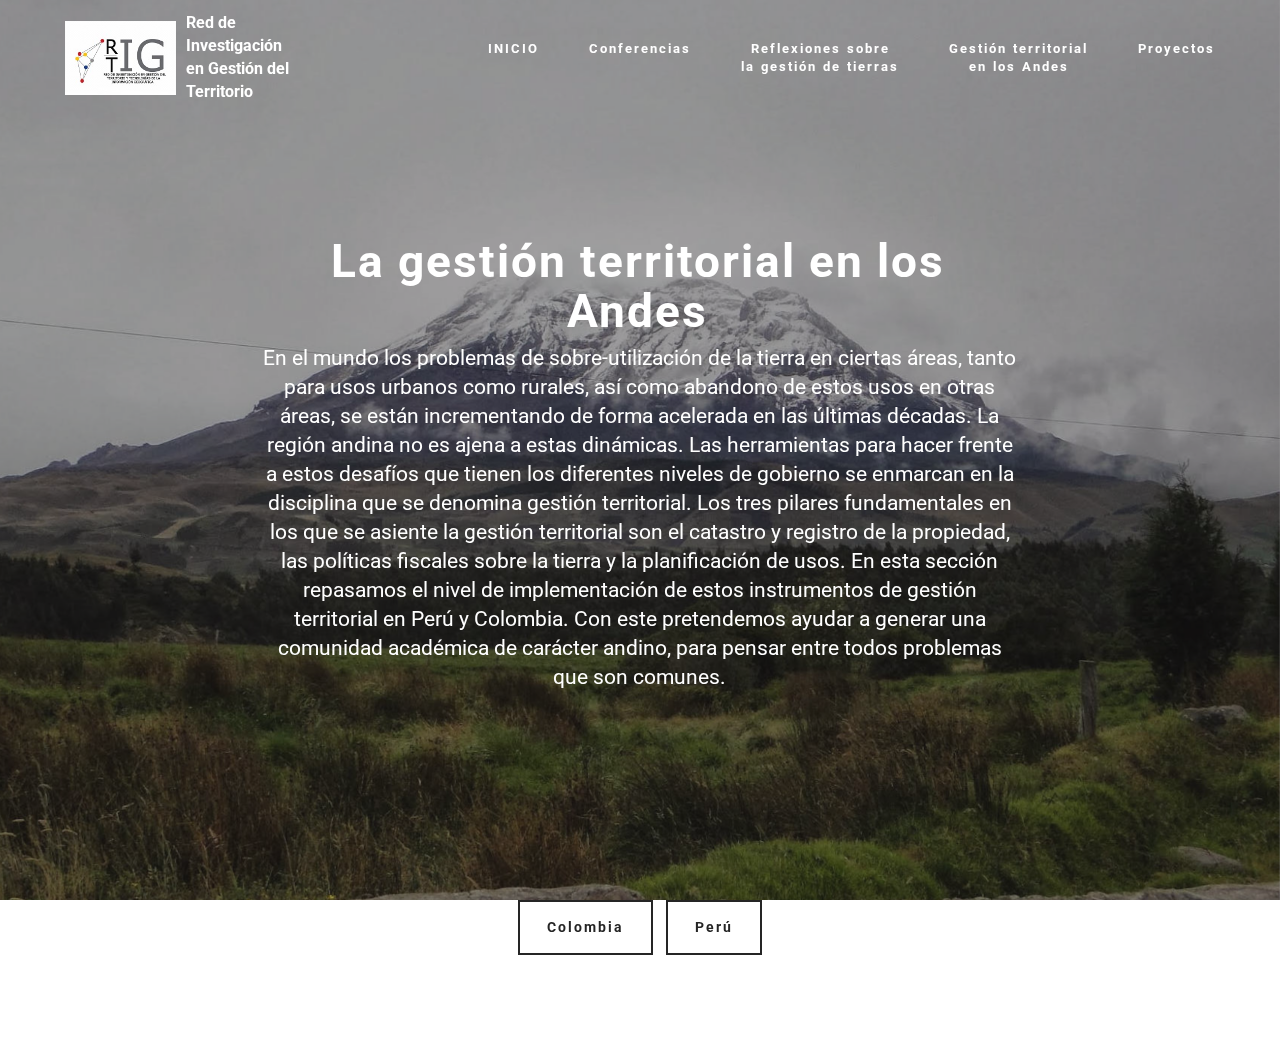
<file: page4.html>
<!DOCTYPE html>
<html >
<head>
  <!-- Site made with Mobirise Website Builder v4.8.6, https://mobirise.com -->
  <meta charset="UTF-8">
  <meta http-equiv="X-UA-Compatible" content="IE=edge">
  <meta name="generator" content="Mobirise v4.8.6, mobirise.com">
  <meta name="viewport" content="width=device-width, initial-scale=1, minimum-scale=1">
  <link rel="shortcut icon" href="assets/images/logoop1-192x128.jpg" type="image/x-icon">
  <meta name="description" content="Web Page Creator Description">
  <title>Gestion_Andes</title>
  <link rel="stylesheet" href="https://fonts.googleapis.com/css?family=Roboto:700,400&subset=cyrillic,latin,greek,vietnamese">
  <link rel="stylesheet" href="assets/bootstrap/css/bootstrap.min.css">
  <link rel="stylesheet" href="assets/animate.css/animate.min.css">
  <link rel="stylesheet" href="assets/mobirise/css/style.css">
  <link rel="stylesheet" href="assets/mobirise/css/mbr-additional.css" type="text/css">
  
  
  
</head>
<body>
  <section class="mbr-navbar mbr-navbar--freeze mbr-navbar--absolute mbr-navbar--sticky mbr-navbar--auto-collapse mbr-navbar--transparent" id="menu-z" data-rv-view="42">
    <div class="mbr-navbar__section mbr-section">
        <div class="mbr-section__container container">
            <div class="mbr-navbar__container">
                <div class="mbr-navbar__column mbr-navbar__column--s mbr-navbar__brand">
                    <span class="mbr-navbar__brand-link mbr-brand mbr-brand--inline">
                        <span class="mbr-brand__logo"><a href="http://gis.uazuay.edu.ec/rigtig" target="_blank"><img src="assets/images/logoop1-192x128.jpg" class="mbr-navbar__brand-img mbr-brand__img" alt="Mobirise"></a></span>
                        <span class="mbr-brand__name"><a class="mbr-brand__name text-white" href="http://gis.uazuay.edu.ec/rigtig" target="_blank">Red de Investigación en Gestión del Territorio</a></span>
                    </span>
                </div>
                <div class="mbr-navbar__hamburger mbr-hamburger"><span class="mbr-hamburger__line"></span></div>
                <div class="mbr-navbar__column mbr-navbar__menu">
                    <nav class="mbr-navbar__menu-box mbr-navbar__menu-box--inline-right">
                        <div class="mbr-navbar__column">
                            <ul class="mbr-navbar__items mbr-navbar__items--right float-left mbr-buttons mbr-buttons--freeze mbr-buttons--right btn-decorator mbr-buttons--active mbr-buttons--only-links"><li class="mbr-navbar__item"><a class="mbr-buttons__link btn text-white" href="index.html">INICIO</a></li><li class="mbr-navbar__item"><a class="mbr-buttons__link btn text-white" href="page2.html">Conferencias<br></a></li>   <li class="mbr-navbar__item"><a class="mbr-buttons__link btn text-white" href="page3.html" target="_blank">Reflexiones sobre<br>la gestión de tierras</a></li> <li class="mbr-navbar__item"><a class="mbr-buttons__link btn text-white" href="page4.html">Gestión territorial<br>en los Andes</a></li> <li class="mbr-navbar__item"><a class="mbr-buttons__link btn text-white" href="page7.html">Proyectos</a></li></ul>                            
                            
                        </div>
                    </nav>
                </div>
            </div>
        </div>
    </div>
</section>

<section class="engine"><a href="https://mobirise.info/t">amp template</a></section><section class="mbr-box mbr-section mbr-section--relative mbr-section--fixed-size mbr-section--full-height mbr-section--bg-adapted mbr-parallax-background mbr-after-navbar" id="header4-1e" data-rv-view="44" style="background-image: url(assets/images/dsc03010-2000x1500.jpg);">
    <div class="mbr-box__magnet mbr-box__magnet--sm-padding mbr-box__magnet--center-center">
        <div class="mbr-overlay" style="opacity: 0.4; background-color: rgb(34, 34, 34);"></div>
        <div class="mbr-box__container mbr-section__container container">
            <div class="mbr-box mbr-box--stretched"><div class="mbr-box__magnet mbr-box__magnet--center-center">
                <div class="row"><div class=" col-sm-8 col-sm-offset-2">
                    <div class="mbr-hero animated fadeInUp">
                        <h1 class="mbr-hero__text">La gestión territorial en los Andes</h1>
                        <p class="mbr-hero__subtext">En el mundo los problemas de sobre-utilización de la tierra en ciertas áreas, tanto para usos urbanos como rurales, así como abandono de estos usos en otras áreas, se están incrementando de forma acelerada en las últimas décadas. La región andina no es ajena a estas dinámicas. Las herramientas para hacer frente a estos desafíos que tienen los diferentes niveles de gobierno se enmarcan en la disciplina que se denomina gestión territorial. Los tres pilares fundamentales en los que se asiente la gestión territorial son el catastro y registro de la propiedad, las políticas fiscales sobre la tierra y la planificación de usos. En esta sección repasamos el nivel de implementación de estos instrumentos de gestión territorial en Perú y Colombia. Con este pretendemos ayudar a generar una comunidad académica de carácter andino, para pensar entre todos problemas que son comunes.</p>
                    </div>
                    
                </div></div>
            </div></div>
        </div>
        
    </div>
</section>

<section class="mbr-section" id="buttons1-1f" data-rv-view="47">
    <div class="mbr-section__container mbr-section__container--last container">
        <div class="row">
            <div class="col-sm-8 col-sm-offset-2">
                <div class="mbr-buttons mbr-buttons--center"><a class="mbr-buttons__btn btn btn-lg btn-default" href="page5.html">Colombia</a> <a class="mbr-buttons__btn btn btn-lg btn-default" href="page6.html">Perú</a></div>
            </div>
        </div>
    </div>
</section>


  <script src="assets/web/assets/jquery/jquery.min.js"></script>
  <script src="assets/bootstrap/js/bootstrap.min.js"></script>
  <script src="assets/smooth-scroll/smooth-scroll.js"></script>
  <script src="assets/jarallax/jarallax.js"></script>
  <script src="assets/mobirise/js/script.js"></script>
  
  
</body>
</html>
</file>
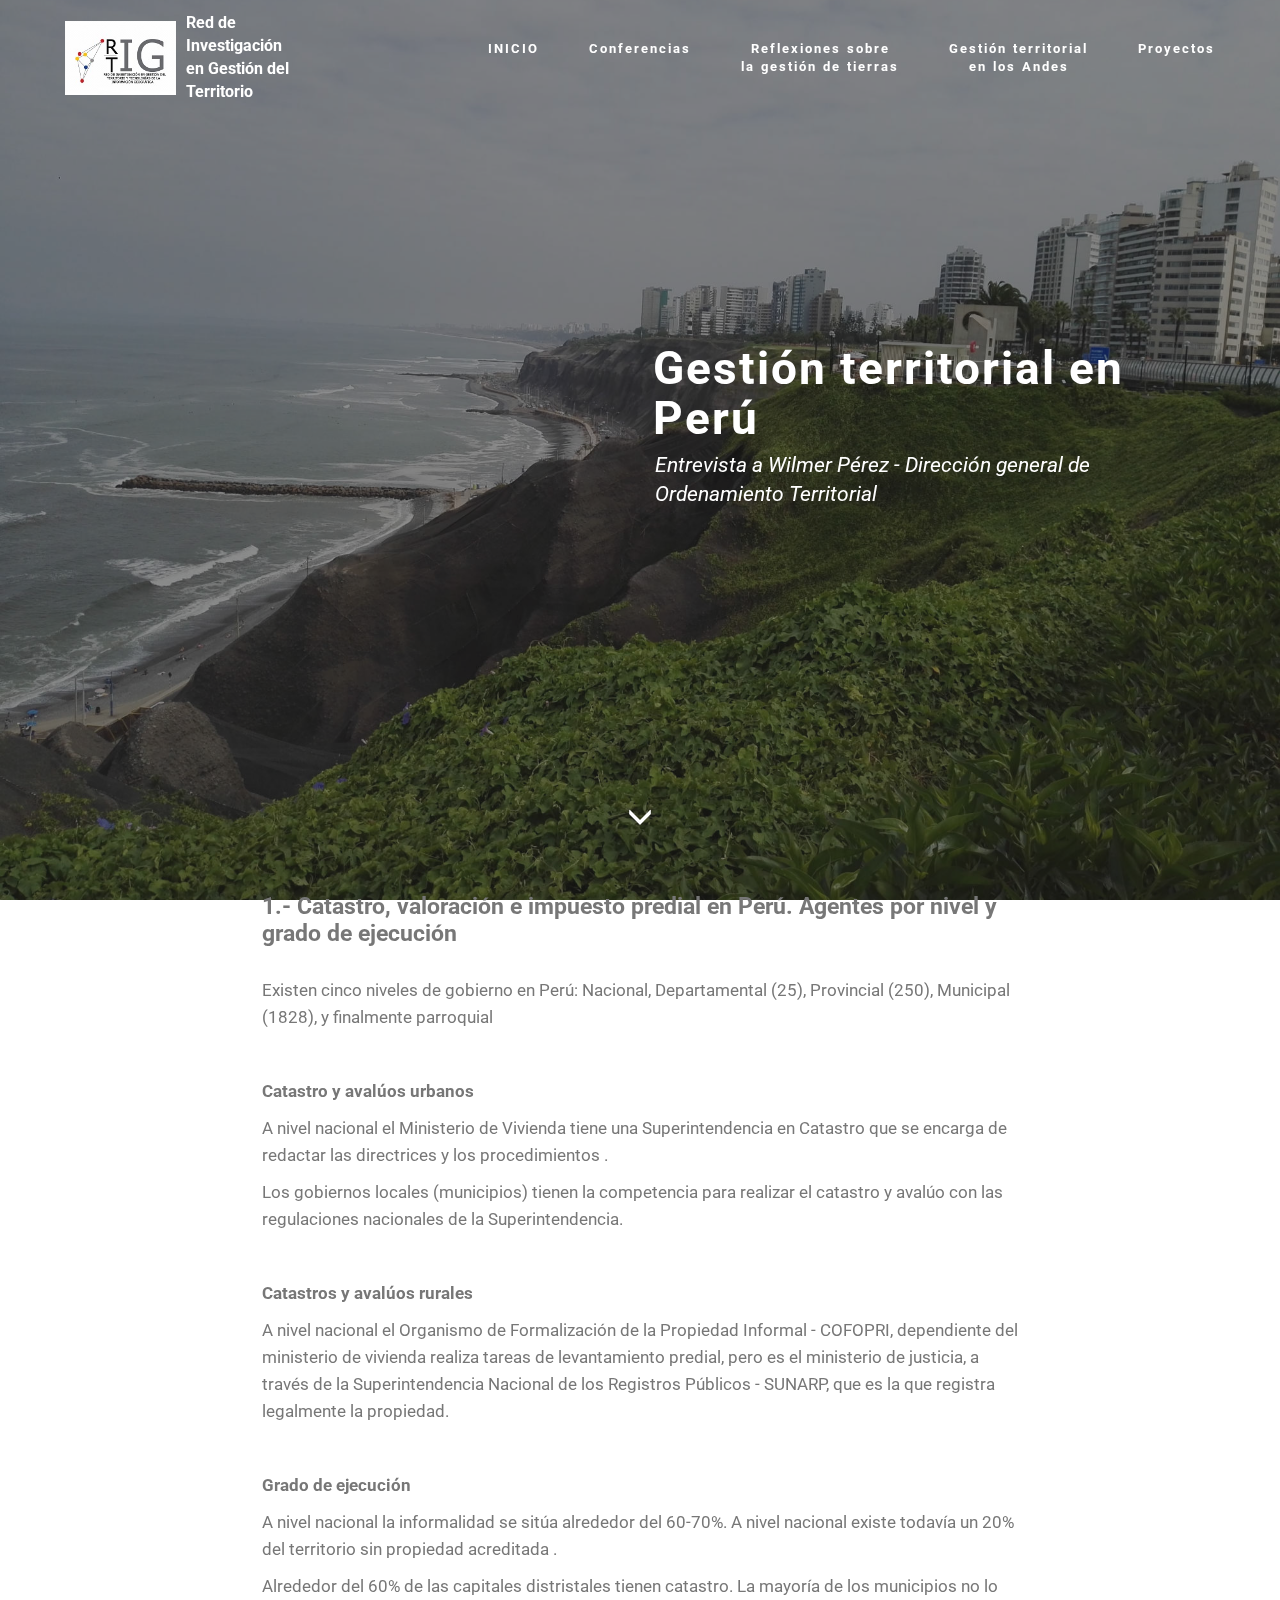
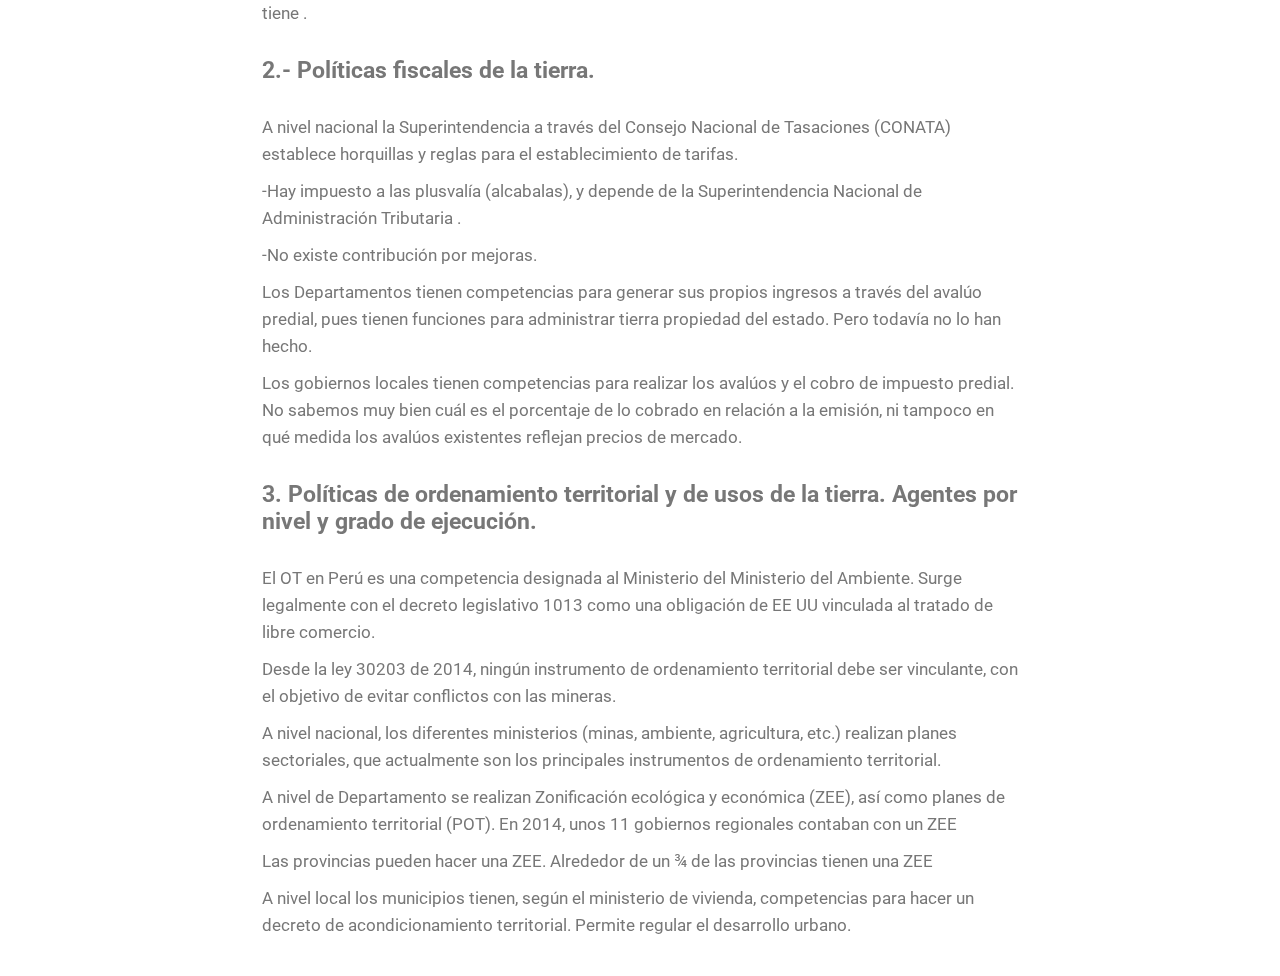
<file: page6.html>
<!DOCTYPE html>
<html >
<head>
  <!-- Site made with Mobirise Website Builder v4.8.6, https://mobirise.com -->
  <meta charset="UTF-8">
  <meta http-equiv="X-UA-Compatible" content="IE=edge">
  <meta name="generator" content="Mobirise v4.8.6, mobirise.com">
  <meta name="viewport" content="width=device-width, initial-scale=1, minimum-scale=1">
  <link rel="shortcut icon" href="assets/images/logoop1-192x128.jpg" type="image/x-icon">
  <meta name="description" content="Web Page Creator Description">
  <title>Peru</title>
  <link rel="stylesheet" href="https://fonts.googleapis.com/css?family=Roboto:700,400&subset=cyrillic,latin,greek,vietnamese">
  <link rel="stylesheet" href="assets/bootstrap/css/bootstrap.min.css">
  <link rel="stylesheet" href="assets/animate.css/animate.min.css">
  <link rel="stylesheet" href="assets/mobirise/css/style.css">
  <link rel="stylesheet" href="assets/mobirise/css/mbr-additional.css" type="text/css">
  
  
  
</head>
<body>
  <section class="mbr-navbar mbr-navbar--freeze mbr-navbar--absolute mbr-navbar--sticky mbr-navbar--auto-collapse mbr-navbar--transparent" id="menu-2b" data-rv-view="120">
    <div class="mbr-navbar__section mbr-section">
        <div class="mbr-section__container container">
            <div class="mbr-navbar__container">
                <div class="mbr-navbar__column mbr-navbar__column--s mbr-navbar__brand">
                    <span class="mbr-navbar__brand-link mbr-brand mbr-brand--inline">
                        <span class="mbr-brand__logo"><a href="http://gis.uazuay.edu.ec/rigtig" target="_blank"><img src="assets/images/logoop1-192x128.jpg" class="mbr-navbar__brand-img mbr-brand__img" alt="Mobirise"></a></span>
                        <span class="mbr-brand__name"><a class="mbr-brand__name text-white" href="http://gis.uazuay.edu.ec/rigtig" target="_blank">Red de Investigación en Gestión del Territorio</a></span>
                    </span>
                </div>
                <div class="mbr-navbar__hamburger mbr-hamburger"><span class="mbr-hamburger__line"></span></div>
                <div class="mbr-navbar__column mbr-navbar__menu">
                    <nav class="mbr-navbar__menu-box mbr-navbar__menu-box--inline-right">
                        <div class="mbr-navbar__column">
                            <ul class="mbr-navbar__items mbr-navbar__items--right float-left mbr-buttons mbr-buttons--freeze mbr-buttons--right btn-decorator mbr-buttons--active mbr-buttons--only-links"><li class="mbr-navbar__item"><a class="mbr-buttons__link btn text-white" href="index.html">INICIO</a></li><li class="mbr-navbar__item"><a class="mbr-buttons__link btn text-white" href="page2.html">Conferencias<br></a></li>   <li class="mbr-navbar__item"><a class="mbr-buttons__link btn text-white" href="page3.html" target="_blank">Reflexiones sobre<br>la gestión de tierras</a></li> <li class="mbr-navbar__item"><a class="mbr-buttons__link btn text-white" href="page4.html">Gestión territorial<br>en los Andes</a></li> <li class="mbr-navbar__item"><a class="mbr-buttons__link btn text-white" href="page7.html">Proyectos</a></li></ul>                            
                            
                        </div>
                    </nav>
                </div>
            </div>
        </div>
    </div>
</section>

<section class="engine"><a href="https://mobirise.info/p">site templates free download</a></section><section class="mbr-box mbr-section mbr-section--relative mbr-section--fixed-size mbr-section--full-height mbr-section--bg-adapted mbr-parallax-background mbr-after-navbar" id="header1-2c" data-rv-view="122" style="background-image: url(assets/images/img-20170408-94026-2000x1500.jpg);">
    <div class="mbr-box__magnet mbr-box__magnet--sm-padding mbr-box__magnet--center-left">
        <div class="mbr-overlay" style="opacity: 0.5; background-color: rgb(34, 34, 34);"></div>
        <div class="mbr-box__container mbr-section__container container">
            <div class="mbr-box mbr-box--stretched"><div class="mbr-box__magnet mbr-box__magnet--center-left">
                <div class="row"><div class=" col-sm-6 col-sm-offset-6">
                    <div class="mbr-hero animated fadeInUp">
                        <h1 class="mbr-hero__text">Gestión territorial en Perú</h1>
                        <p class="mbr-hero__subtext"><em>Entrevista a Wilmer Pérez - Dirección general de Ordenamiento Territorial</em></p>
                    </div>
                    
                </div></div>
            </div></div>
        </div>
        <div class="mbr-arrow mbr-arrow--floating text-center">
            <div class="mbr-section__container container">
                <a class="mbr-arrow__link" href="#content1-2d"><i class="glyphicon glyphicon-menu-down"></i></a>
            </div>
        </div>
    </div>
</section>

<section class="mbr-section" id="content1-2d" data-rv-view="125">
    <div class="mbr-section__container mbr-section__container--middle container">
        <div class="row">
            <div class="mbr-article mbr-article--wysiwyg col-sm-8 col-sm-offset-2"><p><strong>1.- Catastro, valoración e impuesto predial en Perú. Agentes por nivel y grado de ejecución</strong></p></div>
        </div>
    </div>
</section>

<section class="mbr-section" id="content1-2e" data-rv-view="126">
    <div class="mbr-section__container mbr-section__container--middle container">
        <div class="row">
            <div class="mbr-article mbr-article--wysiwyg col-sm-8 col-sm-offset-2"><p>Existen cinco niveles de gobierno en Perú: Nacional, Departamental (25), Provincial (250), Municipal (1828), y finalmente parroquial</p><p><strong><br></strong></p><p><strong>Catastro y avalúos urbanos</strong></p><p>A nivel nacional el Ministerio de Vivienda tiene una Superintendencia en Catastro que se encarga de redactar las directrices y los procedimientos
.</p><p>Los gobiernos locales (municipios) tienen la competencia para realizar el catastro y avalúo con las regulaciones nacionales de la Superintendencia.</p><p><br></p><p><strong>Catastros y avalúos rurales</strong></p><p>A nivel nacional el Organismo de Formalización de la Propiedad Informal - COFOPRI, dependiente del ministerio de vivienda realiza tareas de levantamiento predial, pero es el ministerio de justicia, a través de la Superintendencia Nacional de los Registros Públicos - SUNARP, que es la que registra legalmente la propiedad.</p><p><br></p><p><strong>Grado de ejecución</strong></p><p>A nivel nacional la informalidad se sitúa alrededor del 60-70%. A nivel nacional existe todavía un 20% del territorio sin propiedad acreditada
.</p><p>Alrededor del 60% de las capitales distristales tienen catastro. La mayoría de los municipios no lo tiene
.</p></div>
        </div>
    </div>
</section>

<section class="mbr-section" id="content1-2f" data-rv-view="127">
    <div class="mbr-section__container mbr-section__container--middle container">
        <div class="row">
            <div class="mbr-article mbr-article--wysiwyg col-sm-8 col-sm-offset-2"><p><strong>2.- Políticas fiscales de la tierra.</strong></p></div>
        </div>
    </div>
</section>

<section class="mbr-section" id="content1-2g" data-rv-view="128">
    <div class="mbr-section__container mbr-section__container--middle container">
        <div class="row">
            <div class="mbr-article mbr-article--wysiwyg col-sm-8 col-sm-offset-2"><p>A nivel nacional la Superintendencia a través del Consejo Nacional de Tasaciones (CONATA) establece horquillas y reglas para el establecimiento de tarifas.&nbsp;<br></p><p>-Hay impuesto a las plusvalía (alcabalas), y depende de la Superintendencia Nacional de Administración Tributaria
.</p><p>-No existe contribución por mejoras.
</p><p>Los Departamentos tienen competencias para generar sus propios ingresos a través del avalúo predial, pues tienen funciones para administrar tierra propiedad del estado. Pero todavía no lo han hecho. 
</p><p>Los gobiernos locales tienen competencias para realizar los avalúos y el cobro de impuesto predial. No sabemos muy bien cuál es el porcentaje de lo cobrado en relación a la emisión, ni tampoco en qué medida los avalúos existentes reflejan precios de mercado.</p></div>
        </div>
    </div>
</section>

<section class="mbr-section" id="content1-2h" data-rv-view="129">
    <div class="mbr-section__container mbr-section__container--middle container">
        <div class="row">
            <div class="mbr-article mbr-article--wysiwyg col-sm-8 col-sm-offset-2"><p><strong>3. Políticas de ordenamiento territorial y de usos de la tierra. Agentes por nivel y grado de ejecución.</strong></p></div>
        </div>
    </div>
</section>

<section class="mbr-section" id="content1-2i" data-rv-view="130">
    <div class="mbr-section__container mbr-section__container--middle container">
        <div class="row">
            <div class="mbr-article mbr-article--wysiwyg col-sm-8 col-sm-offset-2"><p>El OT en Perú es una competencia designada al Ministerio del Ministerio del Ambiente. Surge legalmente con el decreto legislativo 1013 como una obligación de EE UU vinculada al tratado de libre comercio.
</p><p>
</p><p>Desde la ley 30203 de 2014, ningún instrumento de ordenamiento territorial debe ser vinculante, con el objetivo de evitar conflictos con las mineras.</p><p>A nivel nacional, los diferentes ministerios (minas, ambiente, agricultura, etc.) realizan planes sectoriales, que actualmente son los principales instrumentos de ordenamiento territorial.</p><p>A nivel de Departamento se realizan Zonificación ecológica y económica (ZEE), así como planes de ordenamiento territorial (POT). En 2014, unos 11 gobiernos regionales contaban con un ZEE</p><p>Las provincias pueden hacer una ZEE. Alrededor de un ¾ de las provincias tienen una ZEE</p><p>A nivel local los municipios tienen, según el ministerio de vivienda, competencias para hacer un decreto de acondicionamiento territorial. Permite regular el desarrollo urbano.</p></div>
        </div>
    </div>
</section>


  <script src="assets/web/assets/jquery/jquery.min.js"></script>
  <script src="assets/bootstrap/js/bootstrap.min.js"></script>
  <script src="assets/smooth-scroll/smooth-scroll.js"></script>
  <script src="assets/jarallax/jarallax.js"></script>
  <script src="assets/mobirise/js/script.js"></script>
  
  
</body>
</html>
</file>
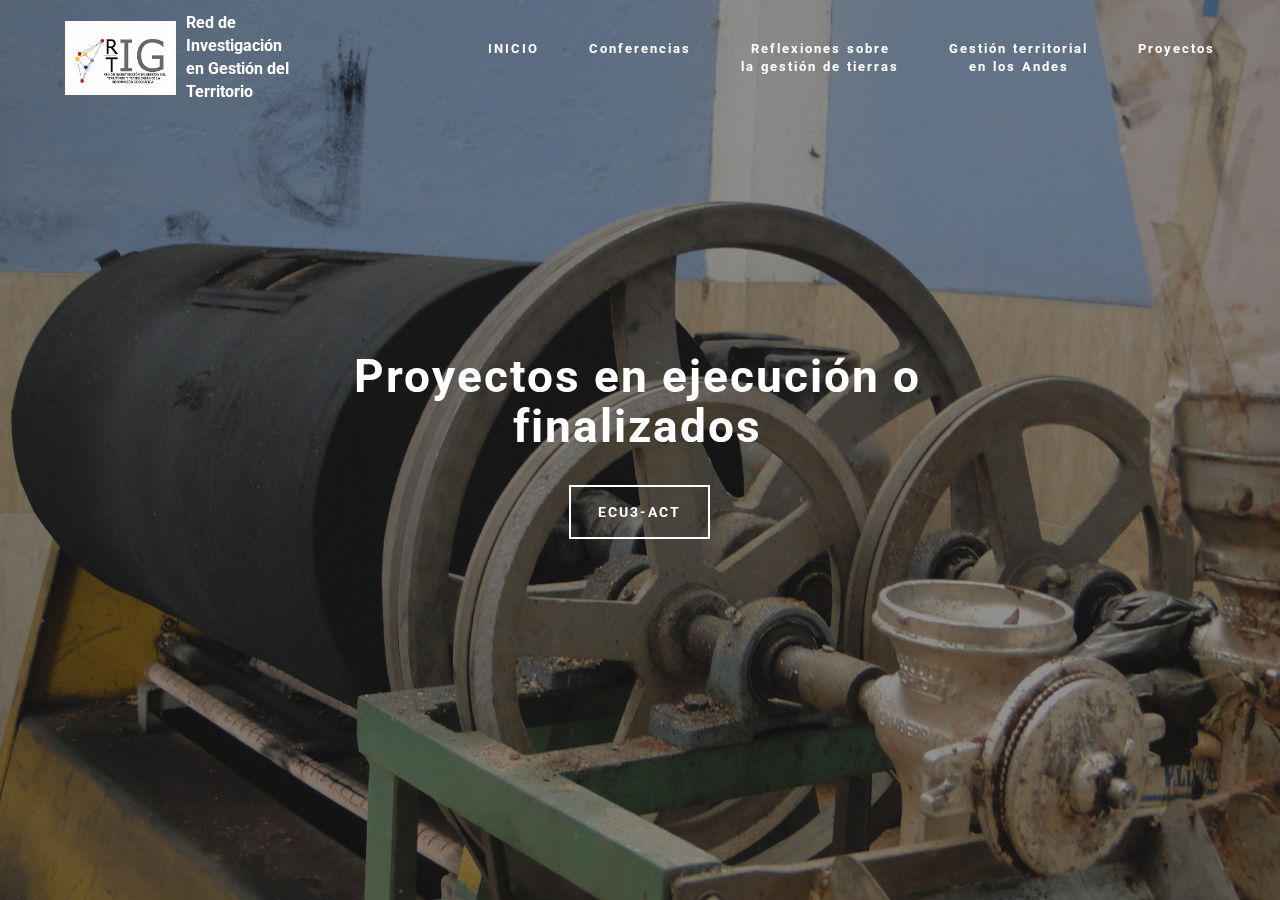
<file: page7.html>
<!DOCTYPE html>
<html >
<head>
  <!-- Site made with Mobirise Website Builder v4.8.6, https://mobirise.com -->
  <meta charset="UTF-8">
  <meta http-equiv="X-UA-Compatible" content="IE=edge">
  <meta name="generator" content="Mobirise v4.8.6, mobirise.com">
  <meta name="viewport" content="width=device-width, initial-scale=1, minimum-scale=1">
  <link rel="shortcut icon" href="assets/images/logoop1-192x128.jpg" type="image/x-icon">
  <meta name="description" content="Website Generator Description">
  <title>Proyectos</title>
  <link rel="stylesheet" href="https://fonts.googleapis.com/css?family=Roboto:700,400&subset=cyrillic,latin,greek,vietnamese">
  <link rel="stylesheet" href="assets/bootstrap/css/bootstrap.min.css">
  <link rel="stylesheet" href="assets/animate.css/animate.min.css">
  <link rel="stylesheet" href="assets/mobirise/css/style.css">
  <link rel="stylesheet" href="assets/mobirise/css/mbr-additional.css" type="text/css">
  
  
  
</head>
<body>
  <section class="mbr-navbar mbr-navbar--freeze mbr-navbar--absolute mbr-navbar--sticky mbr-navbar--auto-collapse mbr-navbar--transparent" id="menu-2l" data-rv-view="48">
    <div class="mbr-navbar__section mbr-section">
        <div class="mbr-section__container container">
            <div class="mbr-navbar__container">
                <div class="mbr-navbar__column mbr-navbar__column--s mbr-navbar__brand">
                    <span class="mbr-navbar__brand-link mbr-brand mbr-brand--inline">
                        <span class="mbr-brand__logo"><a href="http://gis.uazuay.edu.ec/rigtig" target="_blank"><img src="assets/images/logoop1-192x128.jpg" class="mbr-navbar__brand-img mbr-brand__img" alt="Mobirise"></a></span>
                        <span class="mbr-brand__name"><a class="mbr-brand__name text-white" href="http://gis.uazuay.edu.ec/rigtig" target="_blank">Red de Investigación en Gestión del Territorio</a></span>
                    </span>
                </div>
                <div class="mbr-navbar__hamburger mbr-hamburger"><span class="mbr-hamburger__line"></span></div>
                <div class="mbr-navbar__column mbr-navbar__menu">
                    <nav class="mbr-navbar__menu-box mbr-navbar__menu-box--inline-right">
                        <div class="mbr-navbar__column">
                            <ul class="mbr-navbar__items mbr-navbar__items--right float-left mbr-buttons mbr-buttons--freeze mbr-buttons--right btn-decorator mbr-buttons--active mbr-buttons--only-links"><li class="mbr-navbar__item"><a class="mbr-buttons__link btn text-white" href="index.html">INICIO</a></li><li class="mbr-navbar__item"><a class="mbr-buttons__link btn text-white" href="page2.html">Conferencias<br></a></li>   <li class="mbr-navbar__item"><a class="mbr-buttons__link btn text-white" href="page3.html" target="_blank">Reflexiones sobre<br>la gestión de tierras</a></li> <li class="mbr-navbar__item"><a class="mbr-buttons__link btn text-white" href="page4.html">Gestión territorial<br>en los Andes</a></li> <li class="mbr-navbar__item"><a class="mbr-buttons__link btn text-white" href="page7.html">Proyectos</a></li></ul>                            
                            
                        </div>
                    </nav>
                </div>
            </div>
        </div>
    </div>
</section>

<section class="engine"><a href="https://mobirise.info/t">free amp template</a></section><section class="mbr-box mbr-section mbr-section--relative mbr-section--fixed-size mbr-section--full-height mbr-section--bg-adapted mbr-parallax-background mbr-after-navbar" id="header4-2m" data-rv-view="50" style="background-image: url(assets/images/dsc01529-2000x1500.jpg);">
    <div class="mbr-box__magnet mbr-box__magnet--sm-padding mbr-box__magnet--center-center">
        <div class="mbr-overlay" style="opacity: 0.5; background-color: rgb(34, 34, 34);"></div>
        <div class="mbr-box__container mbr-section__container container">
            <div class="mbr-box mbr-box--stretched"><div class="mbr-box__magnet mbr-box__magnet--center-center">
                <div class="row"><div class=" col-sm-8 col-sm-offset-2">
                    <div class="mbr-hero animated fadeInUp">
                        <h1 class="mbr-hero__text">Proyectos en ejecución o finalizados</h1>
                        
                    </div>
                    <div class="mbr-buttons btn-inverse mbr-buttons--center"><a class="mbr-buttons__btn btn btn-lg animated fadeInUp delay btn-default" href="page8.html">ECU3-ACT</a> </div>
                </div></div>
            </div></div>
        </div>
        
    </div>
</section>


  <script src="assets/web/assets/jquery/jquery.min.js"></script>
  <script src="assets/bootstrap/js/bootstrap.min.js"></script>
  <script src="assets/smooth-scroll/smooth-scroll.js"></script>
  <script src="assets/jarallax/jarallax.js"></script>
  <script src="assets/mobirise/js/script.js"></script>
  
  
</body>
</html>
</file>
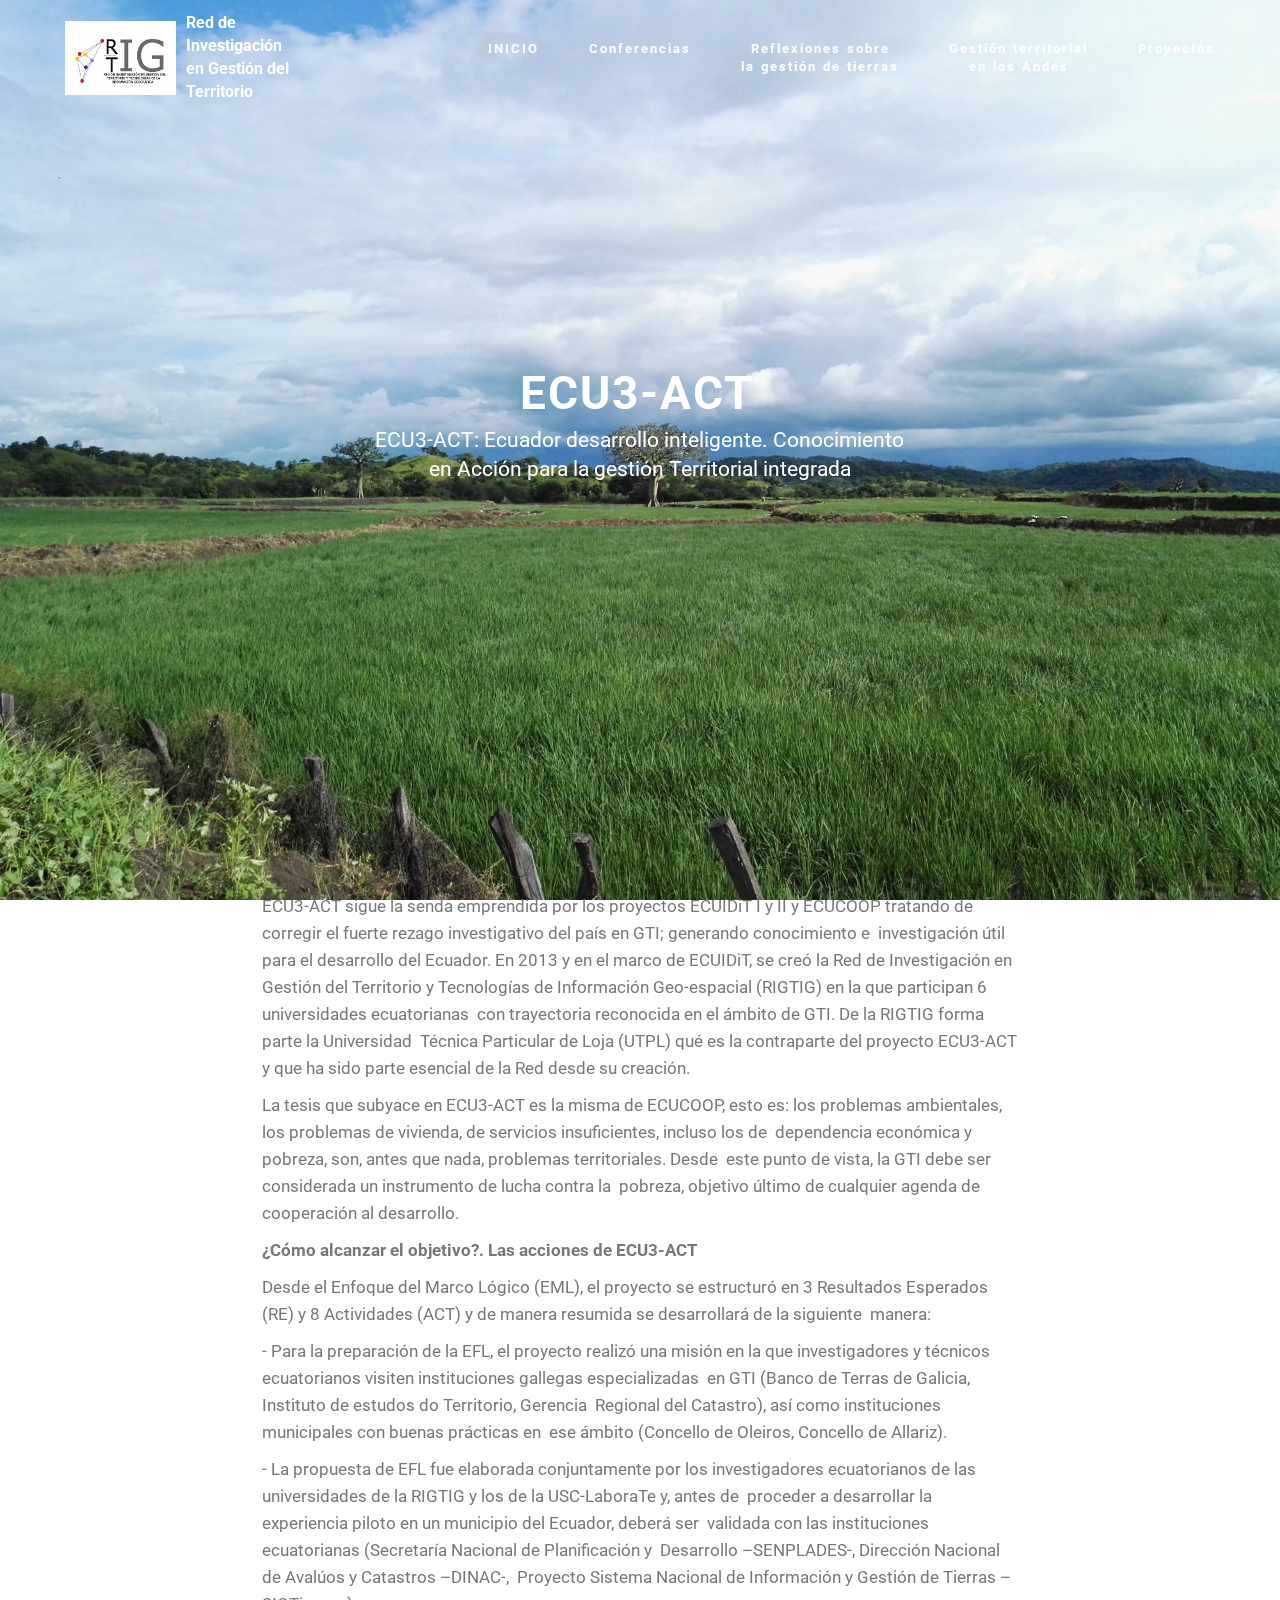
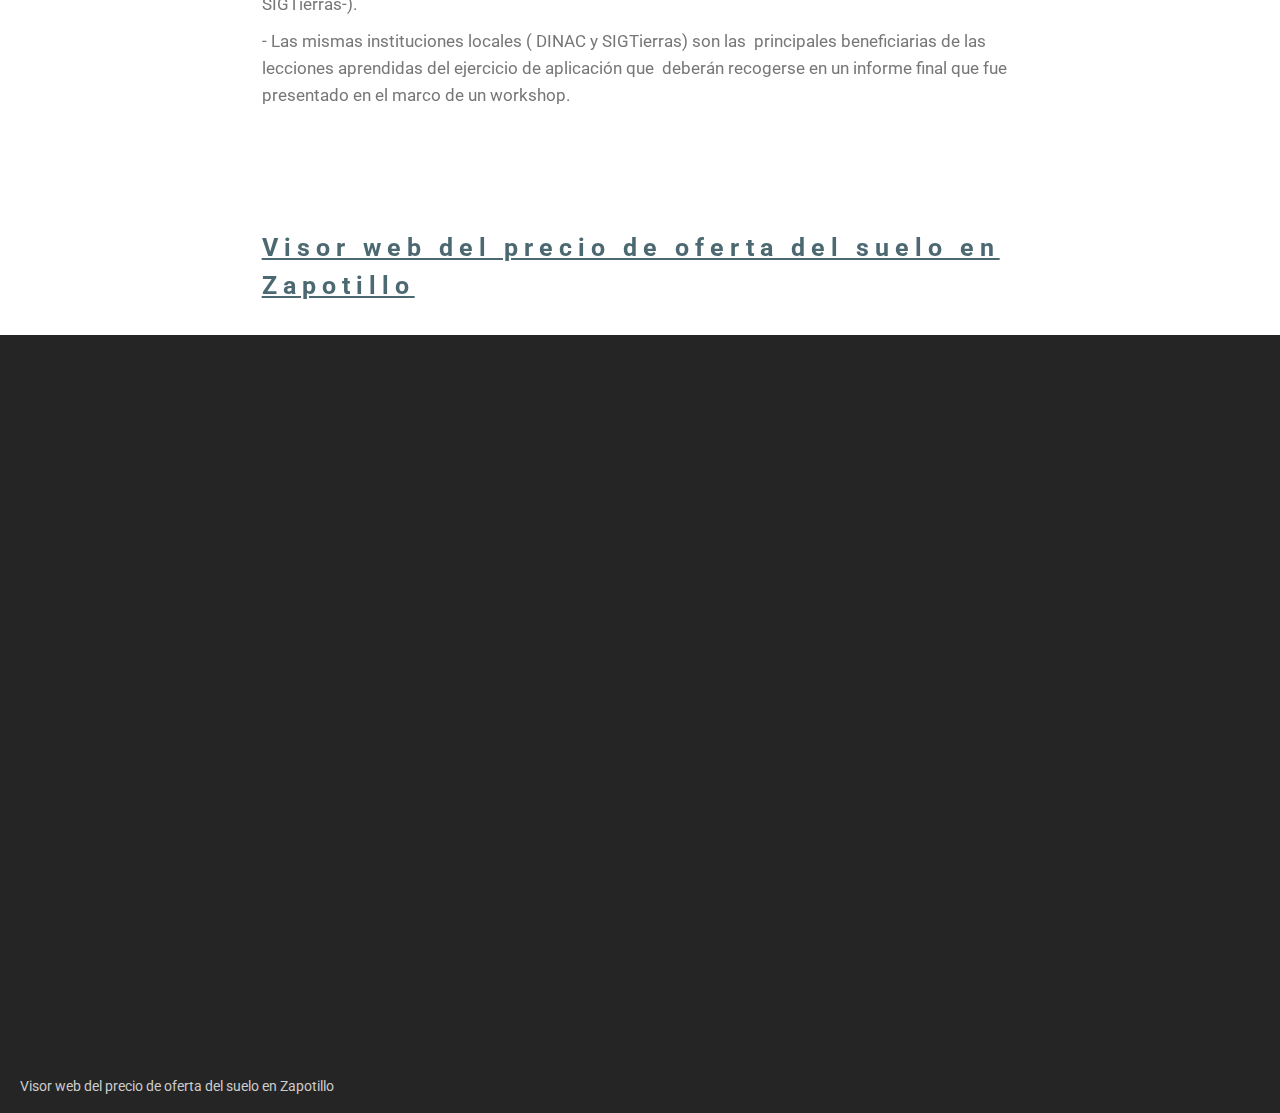
<file: page8.html>
<!DOCTYPE html>
<html >
<head>
  <!-- Site made with Mobirise Website Builder v4.8.6, https://mobirise.com -->
  <meta charset="UTF-8">
  <meta http-equiv="X-UA-Compatible" content="IE=edge">
  <meta name="generator" content="Mobirise v4.8.6, mobirise.com">
  <meta name="viewport" content="width=device-width, initial-scale=1, minimum-scale=1">
  <link rel="shortcut icon" href="assets/images/logoop1-192x128.jpg" type="image/x-icon">
  <meta name="description" content="Website Generator Description">
  <title>Ecu3ACT</title>
  <link rel="stylesheet" href="https://fonts.googleapis.com/css?family=Roboto:700,400&subset=cyrillic,latin,greek,vietnamese">
  <link rel="stylesheet" href="assets/bootstrap/css/bootstrap.min.css">
  <link rel="stylesheet" href="assets/animate.css/animate.min.css">
  <link rel="stylesheet" href="assets/mobirise/css/style.css">
  <link rel="stylesheet" href="assets/mobirise/css/mbr-additional.css" type="text/css">
  
  
  
</head>
<body>
  <section class="mbr-navbar mbr-navbar--freeze mbr-navbar--absolute mbr-navbar--sticky mbr-navbar--auto-collapse mbr-navbar--transparent" id="menu-2n" data-rv-view="53">
    <div class="mbr-navbar__section mbr-section">
        <div class="mbr-section__container container">
            <div class="mbr-navbar__container">
                <div class="mbr-navbar__column mbr-navbar__column--s mbr-navbar__brand">
                    <span class="mbr-navbar__brand-link mbr-brand mbr-brand--inline">
                        <span class="mbr-brand__logo"><a href="http://gis.uazuay.edu.ec/rigtig" target="_blank"><img src="assets/images/logoop1-192x128.jpg" class="mbr-navbar__brand-img mbr-brand__img" alt="Mobirise"></a></span>
                        <span class="mbr-brand__name"><a class="mbr-brand__name text-white" href="http://gis.uazuay.edu.ec/rigtig" target="_blank">Red de Investigación en Gestión del Territorio</a></span>
                    </span>
                </div>
                <div class="mbr-navbar__hamburger mbr-hamburger"><span class="mbr-hamburger__line"></span></div>
                <div class="mbr-navbar__column mbr-navbar__menu">
                    <nav class="mbr-navbar__menu-box mbr-navbar__menu-box--inline-right">
                        <div class="mbr-navbar__column">
                            <ul class="mbr-navbar__items mbr-navbar__items--right float-left mbr-buttons mbr-buttons--freeze mbr-buttons--right btn-decorator mbr-buttons--active mbr-buttons--only-links"><li class="mbr-navbar__item"><a class="mbr-buttons__link btn text-white" href="index.html">INICIO</a></li><li class="mbr-navbar__item"><a class="mbr-buttons__link btn text-white" href="page2.html">Conferencias<br></a></li>   <li class="mbr-navbar__item"><a class="mbr-buttons__link btn text-white" href="page3.html" target="_blank">Reflexiones sobre<br>la gestión de tierras</a></li> <li class="mbr-navbar__item"><a class="mbr-buttons__link btn text-white" href="page4.html">Gestión territorial<br>en los Andes</a></li> <li class="mbr-navbar__item"><a class="mbr-buttons__link btn text-white" href="page7.html">Proyectos</a></li></ul>                            
                            
                        </div>
                    </nav>
                </div>
            </div>
        </div>
    </div>
</section>

<section class="engine"><a href="https://mobirise.info/b">create a website for free</a></section><section class="mbr-box mbr-section mbr-section--relative mbr-section--fixed-size mbr-section--full-height mbr-section--bg-adapted mbr-parallax-background mbr-after-navbar" id="header4-2o" data-rv-view="55" style="background-image: url(assets/images/img-20170330-154936-2000x1500.jpg);">
    <div class="mbr-box__magnet mbr-box__magnet--sm-padding mbr-box__magnet--center-center">
        
        <div class="mbr-box__container mbr-section__container container">
            <div class="mbr-box mbr-box--stretched"><div class="mbr-box__magnet mbr-box__magnet--center-center">
                <div class="row"><div class=" col-sm-8 col-sm-offset-2">
                    <div class="mbr-hero animated fadeInUp">
                        <h1 class="mbr-hero__text">ECU3-ACT</h1>
                        <p class="mbr-hero__subtext">ECU3-ACT: Ecuador desarrollo inteligente. Conocimiento
<br>en Acción para la gestión Territorial integrada</p>
                    </div>
                    
                </div></div>
            </div></div>
        </div>
        
    </div>
</section>

<section class="mbr-section" id="content1-2p" data-rv-view="58">
    <div class="mbr-section__container mbr-section__container--middle container">
        <div class="row">
            <div class="mbr-article mbr-article--wysiwyg col-sm-8 col-sm-offset-2"><p>ECU3-ACT sigue la senda emprendida por los proyectos ECUIDiT I y II y ECUCOOP tratando de corregir el fuerte rezago investigativo del país en GTI; generando conocimiento e &nbsp;investigación útil para el desarrollo del Ecuador. En 2013 y en el marco de ECUIDiT, se creó la Red de Investigación en Gestión del Territorio 
y Tecnologías de Información Geo-espacial (RIGTIG) en la que participan 6 universidades ecuatorianas &nbsp;con trayectoria reconocida en el ámbito de GTI. De la RIGTIG forma parte la Universidad &nbsp;Técnica Particular de Loja (UTPL) qué es la contraparte del proyecto ECU3-ACT y que ha sido parte esencial de la Red desde su creación. &nbsp;</p><p>La tesis que subyace en ECU3-ACT es la misma de ECUCOOP, esto es: los problemas 
ambientales, los problemas de vivienda, de servicios insuficientes, incluso los de &nbsp;dependencia económica y pobreza, son, antes que nada, problemas territoriales. Desde &nbsp;este punto de vista, la GTI debe ser considerada un instrumento de lucha contra la &nbsp;pobreza, objetivo último de cualquier agenda de cooperación al desarrollo. &nbsp;</p><p><strong>¿Cómo alcanzar el objetivo?. Las acciones de ECU3-ACT 
</strong></p><p>Desde el Enfoque del Marco Lógico (EML), el proyecto se estructuró en 3 Resultados 
Esperados (RE) y 8 Actividades (ACT) y de manera resumida se desarrollará de la siguiente &nbsp;manera: &nbsp;</p><p>- Para la preparación de la EFL, el proyecto realizó una misión en la que 
investigadores y técnicos ecuatorianos visiten instituciones gallegas especializadas &nbsp;en GTI (Banco de Terras de Galicia, Instituto de estudos do Territorio, Gerencia &nbsp;Regional del Catastro), así como instituciones municipales con buenas prácticas en &nbsp;ese ámbito (Concello de Oleiros, Concello de Allariz). &nbsp;</p><p>- La propuesta de EFL fue elaborada conjuntamente por los investigadores 
ecuatorianos de las universidades de la RIGTIG y los de la USC-LaboraTe y, antes de &nbsp;proceder a desarrollar la experiencia piloto en un municipio del Ecuador, deberá ser &nbsp;validada con las instituciones ecuatorianas (Secretaría Nacional de Planificación y &nbsp;Desarrollo –SENPLADES-, Dirección Nacional de Avalúos y Catastros –DINAC-, &nbsp;Proyecto Sistema Nacional de Información y Gestión de Tierras –SIGTierras-). &nbsp;</p><p>- Las mismas instituciones locales ( DINAC y SIGTierras) son las &nbsp;principales beneficiarias de las lecciones aprendidas del ejercicio de aplicación que &nbsp;deberán recogerse en un informe final que fue presentado en el marco de un workshop.</p></div>
        </div>
    </div>
</section>

<section class="mbr-section" id="header3-2s" data-rv-view="59">
    <div class="mbr-section__container mbr-section__container--first container">
        <div class="mbr-header mbr-header--wysiwyg row">
            <div class="col-sm-8 col-sm-offset-2">
                <h3 class="mbr-header__text"><a href="https://planoss.github.io/valor_zapotillo/" target="_blank">Visor web del precio de oferta del suelo en Zapotillo</a></h3>
                
            </div>
        </div>
    </div>
</section>

<figure class="mbr-figure mbr-figure--wysiwyg mbr-figure--full-width mbr-figure--caption-outside-bottom" id="video1-2t" data-rv-view="61" style="background-color: rgb(37, 37, 37);">
    
    <div><iframe class="mbr-embedded-video" src="https://www.youtube.com/embed/sOSTC6FM6Bw?rel=0&amp;amp;showinfo=0&amp;autoplay=0&amp;loop=0" width="1280" height="720" frameborder="0" allowfullscreen></iframe></div>
    <figcaption class="mbr-figure__caption mbr-figure__caption--std-grid">
        <small class="mbr-figure__caption-small">Visor web del precio de oferta del suelo en Zapotillo</small>
    </figcaption>
</figure>


  <script src="assets/web/assets/jquery/jquery.min.js"></script>
  <script src="assets/bootstrap/js/bootstrap.min.js"></script>
  <script src="assets/smooth-scroll/smooth-scroll.js"></script>
  <script src="assets/jarallax/jarallax.js"></script>
  <script src="assets/mobirise/js/script.js"></script>
  
  
</body>
</html>
</file>
<file: assets/mobirise/css/mbr-additional.css>
#menu-0 .mbr-brand__name {
  font-size: 16px;
}
#menu-0.mbr-navbar--stuck .mbr-navbar__section {
  background: #2c2c2c;
}
#menu-0 .mbr-navbar__hamburger {
  color: #ffffff;
}
#content1-3 P {
  font-size: 15px;
  text-align: left;
}
#menu-5 .mbr-brand__name {
  font-size: 16px;
}
#menu-5.mbr-navbar--stuck .mbr-navbar__section {
  background: #2c2c2c;
}
#menu-5 .mbr-navbar__hamburger {
  color: #ffffff;
}
#slider-8 H1 {
  color: #ffffff;
  font-size: 36px;
}
#slider-8 P {
  color: #ffffff;
}
#menu-c .mbr-brand__name {
  font-size: 16px;
}
#menu-c.mbr-navbar--stuck .mbr-navbar__section {
  background: #2c2c2c;
}
#menu-c .mbr-navbar__hamburger {
  color: #ffffff;
}
#content1-e P {
  font-size: 15px;
  text-align: left;
}
#menu-g .mbr-brand__name {
  font-size: 16px;
}
#menu-g.mbr-navbar--stuck .mbr-navbar__section {
  background: #2c2c2c;
}
#menu-g .mbr-navbar__hamburger {
  color: #ffffff;
}
#msg-box3-32 .mbr-header .mbr-header__text {
  text-align: center;
}
#msg-box3-32 .mbr-header .mbr-header__subtext {
  text-align: center;
}
#msg-box3-32 .mbr-article B {
  color: #000000;
}
#msg-box3-32 .mbr-article {
  text-align: center;
}
#msg-box3-31 .mbr-header .mbr-header__text {
  text-align: center;
}
#msg-box3-31 .mbr-header .mbr-header__subtext {
  text-align: center;
}
#msg-box3-31 .mbr-article B {
  color: #000000;
}
#msg-box3-31 .mbr-article {
  text-align: center;
}
#content1-34 P {
  text-align: left;
}
#content1-u P {
  font-size: 23px;
}
#content1-j P {
  text-align: left;
}
#content1-w P {
  font-size: 23px;
}
#content1-x P {
  font-size: 23px;
}
#content1-s P {
  font-size: 15px;
}
#menu-z .mbr-brand__name {
  font-size: 16px;
}
#menu-z.mbr-navbar--stuck .mbr-navbar__section {
  background: #2c2c2c;
}
#menu-z .mbr-navbar__hamburger {
  color: #ffffff;
}
#menu-1g .mbr-brand__name {
  font-size: 16px;
}
#menu-1g.mbr-navbar--stuck .mbr-navbar__section {
  background: #2c2c2c;
}
#menu-1g .mbr-navbar__hamburger {
  color: #ffffff;
}
#content1-1i P {
  font-size: 23px;
}
#content1-1j P {
  text-align: left;
}
#content1-2a P {
  font-size: 23px;
}
#content1-1o P {
  font-size: 23px;
}
#menu-2b .mbr-brand__name {
  font-size: 16px;
}
#menu-2b.mbr-navbar--stuck .mbr-navbar__section {
  background: #2c2c2c;
}
#menu-2b .mbr-navbar__hamburger {
  color: #ffffff;
}
#content1-2d P {
  font-size: 23px;
}
#content1-2e P {
  text-align: left;
}
#content1-2f P {
  font-size: 23px;
}
#content1-2h P {
  font-size: 23px;
}
#menu-2l .mbr-brand__name {
  font-size: 16px;
}
#menu-2l.mbr-navbar--stuck .mbr-navbar__section {
  background: #2c2c2c;
}
#menu-2l .mbr-navbar__hamburger {
  color: #ffffff;
}
#menu-2n .mbr-brand__name {
  font-size: 16px;
}
#menu-2n.mbr-navbar--stuck .mbr-navbar__section {
  background: #2c2c2c;
}
#menu-2n .mbr-navbar__hamburger {
  color: #ffffff;
}
#menu-2w .mbr-brand__name {
  font-size: 16px;
}
#menu-2w.mbr-navbar--stuck .mbr-navbar__section {
  background: #2c2c2c;
}
#menu-2w .mbr-navbar__hamburger {
  color: #ffffff;
}
#slider-30 H1 {
  color: #ffffff;
}
</file>
<file: assets/mobirise-slider/style.css>
/*-------

   Slider

-------*/
.mbr-slider .carousel-inner > .active,
.mbr-slider .carousel-inner > .next,
.mbr-slider .carousel-inner > .prev {
	display: table;
}
.mbr-slider .carousel-control {
    background-image: none;
    width: 54px;
    height: 54px;
    top: 50%;
    margin-top: -27px;
    line-height: 54px;
    border: 2px solid #fff;
    opacity: 1;
    text-shadow: none;
    z-index: 5;
    -webkit-transition: all 0.2s ease-in-out 0s;
    -o-transition: all 0.2s ease-in-out 0s;
    transition: all 0.2s ease-in-out 0s;
}
.mbr-slider .carousel-control.left {
	margin-left: 20px;
}
.mbr-slider .carousel-control.right {
	margin-right: 20px;
}
.mbr-slider .carousel-control:hover {
	background: #fff;
	color: #000;
}
.mbr-slider .carousel-indicators {
    bottom: 20px;
}
.mbr-slider .carousel-indicators li,
.mbr-slider .carousel-indicators .active {
    width: 15px;
    height: 15px;
    margin: 3px;
    border: 2px solid #ffffff;
}

@media (max-width: 767px) {
    .mbr-slider .carousel-control {
        top: auto;
        bottom: 20px;
    }
}
.mbr-slider .mbr-overlay {
    z-index: 0;
    opacity:0.5;
}
/* boxed model */
.mbr-slider > .boxed-slider {
    position: relative;
    padding: 93px 0;
}
.mbr-slider > .boxed-slider > div{
    position: relative;

}
.mbr-slider > .container .carousel-indicators {
    margin-bottom: 3px;
}
@media (max-width: 767px) {
    .mbr-slider > .container .carousel-control {
        margin-bottom: 0px;
    }
}
.mbr-slider > .container img {
    width: 100%;
}
.mbr-slider > .container img + .row {
    position: absolute;
    top: 50%;
    left: 0;
    right: 0;
    margin-left: 0;
    margin-right: 0;
    -webkit-transform: translateY(-50%);
    -moz-transform: translateY(-50%);
    transform: translateY(-50%);
}
.mbr-slider .mbr-section {
    padding-left: 0;
    padding-right: 0;
}

/* article layout */
.mbr-slider .article-slider > div {
    padding-left: 0;
    padding-right: 0;
}
.mbr-slider > .container.article-slider .carousel-indicators {
    margin-bottom: 0;
}
</file>
<file: assets/mobirise/css/style.css>
.is-builder .animated {
  -webkit-animation-name: none !important;
  animation-name: none !important;
}
html {
  position: relative;
  min-height: 100%;
}
.mbr-embedded-video {
  position: relative;
}
.mbr-background-video,
.mbr-background-video-preview {
  bottom: 0;
  left: 0;
  overflow: hidden;
  position: absolute;
  right: 0;
  top: 0;
}
.mbr-parallax-background,
.mbr-background {
  background-attachment: fixed !important;
  background-position: 50% 0;
  background-repeat: no-repeat;
  background-size: cover !important;
}
.mbr-hidden-scrollbar .mbr-parallax-background {
  background-size: auto 130%;
}
.mobile .mbr-parallax-background {
  background-attachment: scroll !important;
}
.mbr-background {
  background-attachment: scroll !important;
}
.mbr-navbar {
  position: relative;
  width: 100%;
}
.mbr-navbar:before {
  content: "";
  display: block;
}
.mbr-navbar__brand-link:after,
.mbr-navbar__brand-img {
  max-height: 74px;
  height: 100%;
}
.mbr-navbar:before,
.mbr-navbar__container {
  height: 98px;
}
.mbr-navbar--ss .mbr-navbar__brand-link:after,
.mbr-navbar--ss .mbr-navbar__brand-img {
  height: 74px;
}
.mbr-navbar--ss:before,
.mbr-navbar--ss .mbr-navbar__container {
  height: 98px;
}
.mbr-navbar--xs .mbr-navbar__brand-link:after,
.mbr-navbar--xs .mbr-navbar__brand-img {
  height: 32px;
}
.mbr-navbar--xs:before,
.mbr-navbar--xs .mbr-navbar__container {
  height: 56px;
}
.mbr-navbar--s .mbr-navbar__brand-link:after,
.mbr-navbar--s .mbr-navbar__brand-img {
  height: 48px;
}
.mbr-navbar--s:before,
.mbr-navbar--s .mbr-navbar__container {
  height: 72px;
}
.mbr-navbar--m .mbr-navbar__brand-link:after,
.mbr-navbar--m .mbr-navbar__brand-img {
  height: 64px;
}
.mbr-navbar--m:before,
.mbr-navbar--m .mbr-navbar__container {
  height: 88px;
}
.mbr-navbar--l .mbr-navbar__brand-link:after,
.mbr-navbar--l .mbr-navbar__brand-img {
  height: 96px;
}
.mbr-navbar--l:before,
.mbr-navbar--l .mbr-navbar__container {
  height: 120px;
}
.mbr-navbar--xl .mbr-navbar__brand-link:after,
.mbr-navbar--xl .mbr-navbar__brand-img {
  height: 128px;
}
.mbr-navbar--xl:before,
.mbr-navbar--xl .mbr-navbar__container {
  height: 152px;
}
.mbr-navbar--short .mbr-navbar__brand-link:after,
.mbr-navbar--short .mbr-navbar__brand-img {
  height: 40px;
}
.mbr-navbar--short .mbr-brand__logo .mbr-iconfont{
  font-size: 40px;
}
.mbr-navbar--short:before,
.mbr-navbar--short .mbr-navbar__container {
  height: 64px;
}
.mbr-navbar--short .mbr-navbar__container {
  padding: 12px 0;
}
@media (max-width: 767px) {
  .mbr-navbar--short .mbr-navbar__brand-link:after,
  .mbr-navbar--short .mbr-navbar__brand-img {
    height: 31px;
  }
  .mbr-navbar--short:before,
  .mbr-navbar--short .mbr-navbar__container {
    height: 45px;
  }
  .mbr-navbar--short .mbr-navbar__container {
    padding: 7px 0;
  }
}
.mbr-navbar__brand-img {
  position: relative;
}
.mbr-navbar__brand-img,
.mbr-navbar__container,
.mbr-navbar__section {
  -webkit-transition: all 300ms ease-in-out 0s;
  -o-transition: all 300ms ease-in-out 0s;
  transition: all 300ms ease-in-out 0s;
}
.mbr-navbar__section {
  background: #2c2c2c;
  height: auto;
  position: absolute;
  top: 0;
  width: 100%;
  z-index: 1000;
}
.mbr-navbar__container {
  display: table;
  padding: 12px 0;
  width: 100%;
}
.mbr-navbar__menu-box {
  display: table;
  width: 100%;
}
.mbr-navbar__menu-box--inline-left,
.mbr-navbar__menu-box--inline-center,
.mbr-navbar__menu-box--inline-right {
  display: block;
  text-align: left;
}
.mbr-navbar__menu-box--inline-center {
  text-align: center;
}
.mbr-navbar__menu-box--inline-right {
  text-align: right;
}
.mbr-navbar__column {
  display: table-cell;
  vertical-align: middle;
}
.mbr-navbar__column--xxs {
  width: 1%;
}
.mbr-navbar__column--xs {
  width: 10%;
}
.mbr-navbar__column--s {
  width: 20%;
}
.mbr-navbar__column--m {
  width: 30%;
}
.mbr-navbar__column--l {
  width: 40%;
}
.mbr-navbar__column--xl {
  width: 50%;
}
.mbr-navbar__menu-box--inline-left .mbr-navbar__column,
.mbr-navbar__menu-box--inline-center .mbr-navbar__column,
.mbr-navbar__menu-box--inline-right .mbr-navbar__column {
  display: inline-block;
}
.mbr-navbar__items {
  float: left;
  padding-left: 0px;
  position: relative;
  left: -20px;
}
.mbr-navbar__items--right {
  float: right;
  left: 0;
}
.float-left {
  float: left;
}
.mbr-navbar__item {
  display: block;
  float: left;
  position: relative;
}
.mbr-navbar__hamburger {
  display: none;
  margin-top: -11px;
  position: absolute;
  right: 0;
  top: 50%;
  z-index: 10000;
}
.mbr-navbar--collapsed .mbr-navbar__container {
  position: relative;
}
.mbr-navbar--collapsed .mbr-navbar__column {
  display: block;
  width: 100%;
}
.mbr-navbar--collapsed .mbr-navbar__items--right {
  padding-top: 13px;
}
.mbr-navbar--collapsed .mbr-navbar__menu {
  background: rgba(0, 0, 0, 0.9);
  display: none;
  height: 100%;
  left: 0;
  position: fixed;
  top: 0;
  width: 100%;
  z-index: 9999;
}
.mbr-navbar--collapsed .mbr-navbar__menu-box {
  display: table-cell;
  vertical-align: middle;
}
.mbr-navbar--collapsed .mbr-navbar__items {
  float: none;
}
.mbr-navbar--collapsed .mbr-navbar__item {
  float: none;
}
.mbr-navbar--collapsed .mbr-navbar__hamburger {
  display: block;
}
.mbr-navbar--collapsed.mbr-navbar--open .mbr-navbar__menu {
  display: table;
}
.mbr-navbar--collapsed.mbr-navbar--open:not(.mbr-navbar--sticky) .mbr-navbar__section {
  background: none;
  position: fixed;
}
.mbr-navbar--collapsed.mbr-navbar--open .mbr-navbar__brand {
  visibility: hidden;
}
.mbr-navbar--collapsed.mbr-navbar--sticky.mbr-navbar--open .mbr-navbar__brand {
  visibility: visible;
}
.mbr-navbar--collapsed.mbr-navbar--open .mbr-navbar__brand-img,
.mbr-navbar--collapsed.mbr-navbar--open .mbr-navbar__container {
  -webkit-transition: none;
  -o-transition: none;
  transition: none;
}
.mbr-navbar--freeze.mbr-navbar--collapsed.mbr-navbar--open .mbr-navbar__hamburger,
.mbr-navbar--freeze.mbr-navbar--collapsed.mbr-navbar--open .mbr-navbar__hamburger:hover {
  color: #fff !important;
}
.mbr-navbar--sticky .mbr-navbar__section {
  position: fixed;
}
.mbr-navbar--absolute {
  position: absolute;
}
/* fix for popup menu conflict */
@media (max-width: 480px) {
  .mbr-navbar--absolute.mbr-navbar[id^=menu-] {
    position: absolute;
  }
}
.mbr-navbar--transparent .mbr-navbar__section {
  background: none;
}
.mbr-navbar--stuck .mbr-navbar__section,
.mbr-navbar--relative .mbr-navbar__section {
  background: #2c2c2c;
}
@media (max-width: 991px) {
  .mbr-navbar--auto-collapse .mbr-navbar__container {
    position: relative;
  }
  .mbr-navbar--auto-collapse .mbr-navbar__column {
    display: block;
    width: 100%;
  }
  .mbr-navbar__column {
    max-height: 100vh;
    overflow-x: hidden;
    overflow-y:auto;
  }
  .mbr-navbar__column::-webkit-scrollbar {
    display:none;
  }
  .mbr-navbar--auto-collapse .mbr-navbar__items--right {
    padding-top: 13px;
  }
  .mbr-navbar--auto-collapse .mbr-navbar__menu {
    background: rgba(0, 0, 0, 0.9);
    display: none;
    height: 100%;
    left: 0;
    position: fixed;
    top: 0;
    width: 100%;
    z-index: 9999;
  }
  .mbr-navbar--auto-collapse .mbr-navbar__menu-box {
    display: table-cell;
    vertical-align: middle;
  }
  .mbr-navbar--auto-collapse .mbr-navbar__items {
    float: none;
  }
  .mbr-navbar--auto-collapse .mbr-navbar__item {
    float: none;
  }
  .mbr-navbar--auto-collapse .mbr-navbar__hamburger {
    display: block;
  }
  .mbr-navbar--auto-collapse.mbr-navbar--open .mbr-navbar__menu {
    display: table;
  }
  .mbr-navbar--auto-collapse.mbr-navbar--open:not(.mbr-navbar--sticky) .mbr-navbar__section {
    background: none;
    position: fixed;
  }
  .mbr-navbar--auto-collapse.mbr-navbar--open .mbr-navbar__brand {
    visibility: hidden;
  }
  .mbr-navbar--auto-collapse.mbr-navbar--sticky.mbr-navbar--open .mbr-navbar__brand {
    visibility: visible;
  }
  .mbr-navbar--auto-collapse.mbr-navbar--open .mbr-navbar__brand-img,
  .mbr-navbar--auto-collapse.mbr-navbar--open .mbr-navbar__container {
    -webkit-transition: none;
    -o-transition: none;
    transition: none;
  }
}
.mbr-after-navbar:before {
  content: "";
  display: block;
  height: 98px;
}
.mbr-hamburger {
  cursor: pointer;
  height: 23px;
  width: 30px;
}
.mbr-hamburger:focus {
  outline: none;
}
.mbr-hamburger__line,
.mbr-hamburger__line:before,
.mbr-hamburger__line:after {
  content: "";
  position: absolute;
  display: block;
  height: 1px;
  cursor: pointer;
}
.mbr-hamburger__line,
.mbr-hamburger__line:before,
.mbr-hamburger__line:after {
  width: 30px;
  border-bottom: 5px solid;
  top: 9px;
}
.mbr-hamburger__line:before {
  top: -9px;
}
.mbr-hamburger__line:after {
  top: 9px;
}
.mbr-hamburger__line,
.mbr-hamburger__line:before,
.mbr-hamburger__line:after {
  -webkit-transition: all 300ms ease-in-out;
  transition: all 300ms ease-in-out;
}
.mbr-hamburger--open .mbr-hamburger__line {
  border-color: transparent;
}
.mbr-hamburger--open .mbr-hamburger__line:before,
.mbr-hamburger--open .mbr-hamburger__line:after {
  top: 0;
}
.mbr-hamburger--open .mbr-hamburger__line:before {
  -ms-transform: rotate(45deg);
  -webkit-transform: rotate(45deg);
  transform: rotate(45deg);
}
.mbr-hamburger--open .mbr-hamburger__line:after {
  top: 10px;
  -ms-transform: translatey(-10px) rotate(-45deg);
  -webkit-transform: translatey(-10px) rotate(-45deg);
  transform: translatey(-10px) rotate(-45deg);
}
@media (max-width: 767px) {
  .mbr-hamburger {
    height: 23px;
    width: 27px;
  }
  .mbr-hamburger__line,
  .mbr-hamburger__line:before,
  .mbr-hamburger__line:after {
    width: 27px;
    border-bottom: 4px solid;
    top: 9px;
  }
  .mbr-hamburger__line:before {
    top: -9px;
  }
  .mbr-hamburger__line:after {
    top: 9px;
  }
}

.navbar-dropdown .hamburger-icon {
  content: "";
  width: 16px;
  -webkit-box-shadow: 0 -6px 0 1px,0 0 0 1px,0 6px 0 1px;
  -moz-box-shadow: 0 -6px 0 1px,0 0 0 1px,0 6px 0 1px;
  box-shadow: 0 -6px 0 1px,0 0 0 1px,0 6px 0 1px;
}

.mbr-brand {
  display: block;
  float: left;
  position: relative;
}
.mbr-brand,
.mbr-brand:hover {
  text-decoration: none;
}
.mbr-brand__name {
  display: block;
  font-weight: bold;
  margin-top: 5px;
  text-align: center;
}
.mbr-brand__name,
.mbr-brand__name:hover {
  text-decoration: none;
}
.mbr-brand--inline {
  display: table;
}
.mbr-brand--inline:after {
  content: "";
  display: table-cell;
  width: 1px;
}
.mbr-brand--inline .mbr-brand__logo,
.mbr-brand--inline .mbr-brand__name {
  display: table-cell;
  vertical-align: middle;
}
.mbr-brand--inline .mbr-brand__logo {
  padding-right: 10px;
}
.mbr-brand--inline .mbr-brand__name {
  margin: 0;
  text-align: left;
}
.mbr-form {
  display: table;
  margin-top: -13px;
  position: relative;
  top: 14px;
  width: 100%;
}
.mbr-form__left,
.mbr-form__right {
  display: table-cell;
  vertical-align: top;
}
.mbr-form__left {
  padding-right: 3px;
}
.mbr-form__right {
  width: 1px;
}
@media (max-width: 530px) {
  .mbr-form {
    display: block;
    margin-top: -27px;
    position: relative;
    top: 26px;
  }
  .mbr-form__left,
  .mbr-form__right {
    display: block;
  }
  .mbr-form__left {
    margin-bottom: 12px;
    padding-right: 0;
  }
  .mbr-form__right {
    width: 100%;
  }
}
.mbr-section {
  padding: 0 20px;
}
.mbr-section--no-padding {
  padding: 0;
}
.mbr-section--relative {
  position: relative;
}
.mbr-section--fixed-size {
  overflow: hidden;
}
.mbr-section--full-height {
  height: 100vh;
}
.mbr-section--full-height.mbr-after-navbar:before {
  display: none;
}
.mbr-section--bg-adapted {
  background-attachment: scroll;
  background-position: 50% 0;
  background-repeat: no-repeat;
  background-size: cover;
}
.mbr-section--gray {
  background-color: #444444;
}
.mbr-section--light-gray {
  background-color: #f0f0f0;
}
.mbr-section--dark-gray {
  background-color: #3c3c3c;
}
.mbr-section__container {
  padding: 0;
  position: relative;
  z-index: 3;
}
.mbr-section__container--center {
  text-align: center;
}
.mbr-section__container--std-padding {
  padding: 93px 0;
}
.mbr-section__container--std-top-padding {
  padding-top: 93px;
}
.mbr-section__container--std-bot-padding {
  padding-bottom: 93px;
}
.mbr-section__container--sm-padding {
  padding: 41px 0;
}
.mbr-section__container--sm-top-padding {
  padding-top: 41px;
}
.mbr-section__container--sm-bot-padding {
  padding-bottom: 41px;
}
.mbr-section__container--isolated {
  padding-bottom: 93px;
  padding-top: 93px;
}
.mbr-section__container--first {
  padding-top: 93px;
  padding-bottom: 41px;
}
.mbr-section__container--middle {
  padding-bottom: 41px;
}
.mbr-section__container--last {
  padding-bottom: 93px;
}
.mbr-section__row {
  margin-left: -24px;
  margin-right: -24px;
}
.mbr-section__col {
  overflow: hidden;
  padding-left: 24px;
  padding-right: 24px;
}
.mbr-section__left {
  padding-right: 40px;
}
.mbr-section__right {
  padding-left: 15px;
}
.mbr-section__header {
  line-height: 1.5em;
  margin: -10px 0 0;
  text-align: center;
}
@media (min-width: 768px) {
  .mbr-section--short-paddings .mbr-section__container--std-padding {
    padding: 59px 0;
  }
  .mbr-section--short-paddings .mbr-section__container--std-top-padding {
    padding-top: 59px;
  }
  .mbr-section--short-paddings .mbr-section__container--std-bot-padding {
    padding-bottom: 59px;
  }
  .mbr-section--short-paddings .mbr-section__container--sm-padding {
    padding: 41px 0;
  }
  .mbr-section--short-paddings .mbr-section__container--sm-top-padding {
    padding-top: 41px;
  }
  .mbr-section--short-paddings .mbr-section__container--sm-bot-padding {
    padding-bottom: 41px;
  }
  .mbr-section--short-paddings .mbr-section__container--isolated {
    padding-bottom: 59px;
    padding-top: 59px;
  }
  .mbr-section--short-paddings .mbr-section__container--first {
    padding-top: 59px;
    padding-bottom: 41px;
  }
  .mbr-section--short-paddings .mbr-section__container--middle {
    padding-bottom: 41px;
  }
  .mbr-section--short-paddings .mbr-section__container--last {
    padding-bottom: 59px;
  }
}
@media (max-width: 767px) {
  .mbr-section__left {
    padding-right: 15px;
  }
  .mbr-section__right {
    padding-left: 15px;
    padding-top: 51px;
  }
}
.mbr-arrow {
  bottom: 71px;
  left: 0;
  line-height: 1px;
  padding: 0 20px;
  position: absolute;
  width: 100%;
  z-index: 3;
}
.mbr-arrow__link {
  display: inline-block;
  font-size: 26px;
}
.mbr-arrow__link,
.mbr-arrow__link:hover,
.mbr-arrow__link:focus {
  color: #fff;
}
.mbr-arrow--floating .mbr-arrow__link {
  -webkit-animation: floating-arrow 1.6s infinite ease-in-out 0s;
  -o-animation: floating-arrow 1.6s infinite ease-in-out 0s;
  animation: floating-arrow 1.6s infinite ease-in-out 0s;
}
@-webkit-keyframes floating-arrow {
  from {
    -webkit-transform: translateY(0);
    transform: translateY(0);
  }
  65% {
    -webkit-transform: translateY(11px);
    transform: translateY(11px);
  }
  to {
    -webkit-transform: translateY(0);
    transform: translateY(0);
  }
}
@-o-keyframes floating-arrow {
  from {
    -webkit-transform: translateY(0);
    transform: translateY(0);
  }
  65% {
    -webkit-transform: translateY(11px);
    transform: translateY(11px);
  }
  to {
    -webkit-transform: translateY(0);
    transform: translateY(0);
  }
}
@keyframes floating-arrow {
  from {
    -webkit-transform: translateY(0);
    transform: translateY(0);
  }
  65% {
    -webkit-transform: translateY(11px);
    transform: translateY(11px);
  }
  to {
    -webkit-transform: translateY(0);
    transform: translateY(0);
  }
}
.mbr-arrow--dark .mbr-arrow__link,
.mbr-arrow--dark .mbr-arrow__link:hover,
.mbr-arrow--dark .mbr-arrow__link:focus {
  color: #252525;
}
@media (max-width: 767px) {
  .mbr-arrow {
    bottom: 41px;
  }
}
@media (max-width: 320px) {
  .mbr-arrow {
    bottom: 21px;
    text-align: center;
  }
}
@media all and (device-width: 320px) and (device-height: 568px) and (orientation: portrait) {
  .mbr-arrow {
    bottom: 31px;
  }
}
.mbr-box {
  display: table;
  width: 100%;
}
.mbr-box--fixed {
  table-layout: fixed;
}
.mbr-box--stretched {
  height: 100%;
}
.mbr-box__magnet {
  display: table-cell;
  float: none;
  height: 100%;
  margin-bottom: 0;
  margin-top: 0;
  text-align: center;
  vertical-align: middle;
}
.mbr-box__magnet--sm-padding {
  padding: 41px 0;
}
.mbr-box__magnet--top-left,
.mbr-box__magnet--top-center,
.mbr-box__magnet--top-right {
  vertical-align: top;
}
.mbr-box__magnet--bottom-left,
.mbr-box__magnet--bottom-center,
.mbr-box__magnet--bottom-right {
  vertical-align: bottom;
}
.mbr-box__magnet--top-left,
.mbr-box__magnet--center-left,
.mbr-box__magnet--bottom-left {
  text-align: left;
}
.mbr-box__magnet--top-right,
.mbr-box__magnet--center-right,
.mbr-box__magnet--bottom-right {
  text-align: right;
}
.mbr-box__container {
  height: 50%;
}
@media (max-width: 767px) {
  .mbr-box__container {
    height: 100%;
  }
  .mbr-box--adapted {
    display: block;
  }
  .mbr-box--adapted > .mbr-box__magnet {
    display: block;
    height: auto;
  }
}
.mbr-overlay {
  background: #222;
  bottom: 0;
  left: 0;
  position: absolute;
  right: 0;
  top: 0;
  z-index: 2;
}
.mbr-google-map__marker {
  color: #252525;
  display: none;
  margin: 0;
}
.mbr-google-map--loaded .mbr-google-map__marker {
  display: block;
}
.mbr-hero {
  color: #fff;
  position: relative;
}
.mbr-hero__text {
  font-size: 46px;
  font-weight: bold;
  left: -2px;
  letter-spacing: 2px;
  line-height: 50px;
  margin: -18px 0 1px 0;
  padding-bottom: 41px;
  position: relative;
  top: 8px;
}
.mbr-hero__subtext {
  font-size: 21px;
  line-height: 29px;
  margin: -32px 0 3px 0;
  padding: 0 0 41px 0;
  position: relative;
  top: 6px;
}
.mbr-figure {
  display: inline-block;
  /*line-height: 1px;*/
  margin: 0;
  max-width: 100%;
  overflow: hidden;
  position: relative;
}
.mbr-figure--no-bg {
  background: none;
}
.mbr-figure--full-width {
  display: block;
  width: 100%;
}
.mbr-figure.mbr-after-navbar:before {
  display: none;
}
.mbr-figure--full-width iframe,
.mbr-figure--full-width .mbr-figure__img,
.mbr-figure--full-width .mbr-figure__map {
  width: 100%;
}
.mbr-figure iframe,
.mbr-figure__img,
.mbr-figure__map {
  max-width: 100%;
}
@-webkit-keyframes mapCircleLoading {
  from {
    -webkit-transform: rotate(0deg);
  }
  to {
    -webkit-transform: rotate(359deg);
  }
}
@keyframes mapCircleLoading {
  from {
    transform: rotate(0deg);
  }
  to {
    transform: rotate(359deg);
  }
}
.mbr-figure__map {
  height: 400px;
  position: relative;
}
.mbr-figure__map--short {
  height: 300px;
}
.mbr-figure__map iframe {
  height: 100%;
  width: 100%;
}
.mbr-figure__map [data-state-details] {
  color: #6b6763;
  font-family: "Roboto", Helvetica, Arial, sans-serif;
  height: 1.5em;
  margin-top: -0.75em;
  padding-left: 20px;
  padding-right: 20px;
  position: absolute;
  text-align: center;
  top: 50%;
  width: 100%;
}
.mbr-figure__map[data-state] {
  background: #e9e5dc;
}
.mbr-figure__map[data-state="loading"] [data-state-details] {
  display: none;
}
.mbr-figure__map[data-state="loading"]::after {
  content: "";
  -webkit-animation: mapCircleLoading .6s infinite linear;
  animation: mapCircleLoading .6s infinite linear;
  border-radius: 50%;
  border: 6px rgba(255, 255, 255, 0.35) solid;
  border-top-color: #fff;
  height: 40px;
  left: 50%;
  margin-left: -20px;
  margin-top: -20px;
  position: absolute;
  top: 50%;
  width: 40px;
}
.mbr-figure__caption {
  background: rgba(0, 0, 0, 0.5);
  bottom: 0;
  color: #fff;
  display: block;
  font-size: 17px;
  left: 0;
  line-height: 1.3em;
  min-height: 53px;
  padding: 17px 20px;
  position: absolute;
  text-align: left;
  width: 100%;
}
.mbr-figure__caption--no-padding {
  padding: 17px 0;
}
.mbr-figure--wysiwyg .mbr-figure__caption a,
.mbr-figure--wysiwyg .mbr-figure__caption a:hover {
  color: inherit;
  text-decoration: underline;
}
.mbr-figure--caption-inside-top .mbr-figure__caption {
  bottom: auto;
  top: 0;
}
.mbr-figure--caption-outside-top .mbr-figure__caption,
.mbr-figure--caption-outside-bottom .mbr-figure__caption {
  background: none;
  position: relative;
}
.mbr-figure--no-bg.mbr-figure--caption-outside-top .mbr-figure__caption,
.mbr-figure--no-bg.mbr-figure--caption-outside-bottom .mbr-figure__caption {
  color: #252525;
}
.mbr-figure--no-bg.mbr-figure--caption-outside-top .mbr-figure__caption {
  margin-top: -3px;
  padding-top: 0;
}
.mbr-figure--no-bg.mbr-figure--caption-outside-bottom .mbr-figure__caption {
  margin-top: -2px;
  padding-bottom: 0;
  top: 2px;
}
.mbr-figure__caption--std-grid {
  background: none;
  z-index: 2;
  overflow: hidden;
}
.mbr-figure__caption--std-grid:before {
  bottom: 0;
  content: "";
  position: absolute;
  top: 0;
  width: 200%;
  z-index: -1;
  margin-left: -50%;
}
.mbr-figure--caption-inside-top .mbr-figure__caption--std-grid:before,
.mbr-figure--caption-inside-bottom .mbr-figure__caption--std-grid:before {
  background: rgba(0, 0, 0, 0.6);
}
.mbr-figure__caption-small {
  color: #ccc;
  display: block;
  font-size: 14px;
  line-height: 1.3em;
}
.mbr-figure--no-bg.mbr-figure--caption-outside-top .mbr-figure__caption-small,
.mbr-figure--no-bg.mbr-figure--caption-outside-bottom .mbr-figure__caption-small {
  color: #777;
}
@media (max-width: 767px) {
  .mbr-figure--adapted {
    display: block;
    width: 100%;
  }
  .mbr-figure--adapted iframe,
  .mbr-figure--adapted .mbr-figure__img,
  .mbr-figure--adapted .mbr-figure__map {
    width: 100%;
  }
  .mbr-figure--caption-inside-top .mbr-figure__caption,
  .mbr-figure--caption-inside-bottom .mbr-figure__caption {
    background: none;
    position: relative;
  }
  .mbr-figure--caption-inside-top .mbr-figure__caption--std-grid:before,
  .mbr-figure--caption-inside-bottom .mbr-figure__caption--std-grid:before {
    display: none;
  }
}
.mbr-reviews {
  list-style: none;
  margin: 0 -15px;
  padding: 3px 0 0 0;
}
.mbr-reviews__item {
  position: relative;
  margin-top: 39px;
}
.mbr-reviews__text {
  background: #fafafa;
  border-radius: 3px;
  border: 1px solid #ededed;
  color: #777;
  font-size: 16px;
  line-height: 26px;
  padding: 20px;
  position: relative;
}
.mbr-reviews__text:before {
  -webkit-transform: rotate(45deg);
  -ms-transform: rotate(45deg);
  -o-transform: rotate(45deg);
  transform: rotate(45deg);
  width: 14px;
  height: 14px;
  background-color: #fafafa;
  border-color: #ededed;
  border-style: none solid solid none;
  border-width: 0 1px 1px 0;
  bottom: -8px;
  content: "";
  display: block;
  left: 50px;
  position: absolute;
}
.mbr-reviews__p {
  margin: 0;
}
.mbr-reviews__author {
  margin-top: 30px;
  padding-left: 102px;
  position: relative;
}
.mbr-reviews__author--short {
  margin-top: 27px;
  padding-left: 32px;
}
.mbr-reviews__author-img {
  width: 50px;
  height: 50px;
  border-radius: 50%;
  left: 33px;
  position: absolute;
  top: 0;
}
.mbr-reviews__author-name {
  color: #777;
  font-size: 14px;
  font-weight: bold;
  position: relative;
  top: -3px;
}
.mbr-reviews__author-bio {
  color: #999;
  font-size: 12px;
}
@media (max-width: 767px) {
  .mbr-reviews__author {
    padding-bottom: 32px;
  }
  .mbr-reviews__author--short {
    padding-bottom: 1px;
  }
}
@media (min-width: 768px) and (max-width: 991px) {
  .mbr-reviews__item:nth-of-type(2n+1) {
    clear: left;
  }
}
@media (min-width: 992px) {
  .mbr-reviews__item:nth-of-type(3n+1) {
    clear: left;
  }
}
@media (max-width: 991px) {
  .mbr-header--reduce .mbr-header__text {
    padding-top: 1em;
    margin-top: -1em;
  }
}
.mbr-header {
  margin-top: -20px;
  padding: 0;
  position: relative;
  text-align: left;
  top: 10px;
}
.mbr-header--std-padding {
  padding-bottom: 41px;
}
.mbr-header--center {
  text-align: center;
}
.mbr-header__text {
  display: block;
  font-size: 25px;
  font-weight: bold;
  letter-spacing: 6px;
  line-height: 1.5em;
  margin: 0;
}
.mbr-header__subtext {
  color: #777;
  font-size: 14px;
  font-style: italic;
  letter-spacing: 1px;
  margin: 8px 0 7px 0;
}
.mbr-header--inline {
  margin-top: 0;
  padding: 41px 0 28px 0;
  top: 0;
}
.mbr-header--inline .mbr-header__text {
  letter-spacing: 4px;
  line-height: 1em;
  margin: 15px 0 0 0;
}
@media (max-width: 767px) {
  .mbr-header--inline {
    padding: 47px 0 38px 0;
  }
  .mbr-header--inline .mbr-header__text {
    display: block;
    margin: 0 0 38px 0;
  }
  .mbr-header--auto-align .mbr-header__text,
  .mbr-header--auto-align .mbr-header__subtext {
    left: 0;
    text-align: center !important;
  }
}
@media (min-width: 768px) {
  .mbr-header--reduce {
    margin-top: -5px;
    top: 2px;
  }
  .mbr-header--reduce .mbr-header__text {
    font-size: 16px;
    letter-spacing: 1px;
    line-height: 1.1em;
    padding-top: 0.4em;
    margin-top: -0.4em;
  }
}
.mbr-social-icons__icon {
  -webkit-transition: all 0.2s ease-in-out 0s;
  -o-transition: all 0.2s ease-in-out 0s;
  transition: all 0.2s ease-in-out 0s;
  color: #fff;
  cursor: pointer;
  display: inline-block;
  font-size: 29px;
  height: 56px;
  line-height: 61px;
  margin: 0 10px 13px 0;
  position: relative;
  text-align: center;
  width: 56px;
}
.mbr-social-icons__icon:hover {
  color: #fff;
}
.mbr-social-icons--style-1 .mbr-social-icons__icon:hover {
  background: #252525 !important;
}
.mbr-contacts {
  color: #9c9c9c;
  font-size: 14px;
  line-height: 1.7em;
  padding: 45px 0 46px;
}
.mbr-contacts__img {
  max-width: 100%;
  margin: 6px 0 5px 40px;
}
.mbr-contacts__img--left {
  margin-left: 0;
}
.mbr-contacts__text {
  margin: 0;
}
.mbr-contacts__header {
  color: #fff;
  font-size: 14px;
  letter-spacing: 1px;
  margin-bottom: 20px;
  margin-top: 3px;
}
.mbr-contacts__list {
  list-style: none;
  margin: 0;
  padding: 0;
}
@media (max-width: 767px) {
  .mbr-contacts__img {
    margin-bottom: 10px;
  }
  .mbr-contacts__header {
    margin-top: 20px;
    margin-bottom: 10px;
  }
  .mbr-contacts__column {
    margin-top: 37px;
  }
}
.mbr-footer {
  color: #9c9c9c;
  font-size: 13px;
  letter-spacing: 1px;
  line-height: 1.5em;
  padding: 37px 0 39px;
  word-spacing: 1px;
}
.mbr-footer__copyright {
  margin: 0;
}
.mbr-buttons {
  margin: -26px 0 13px 0;
  position: relative;
  text-align: left;
  top: 26px;
}
.mbr-buttons__btn,
.mbr-buttons__link {
  margin: 0 10px 13px 0;
}
.mbr-buttons__btn,
.mbr-buttons__link,
.mbr-buttons__btn:hover,
.mbr-buttons__link:hover {
  text-decoration: none;
}
.mbr-buttons--top {
  top: 44px;
  margin-top: -62px;
}
.mbr-buttons--no-offset {
  margin-top: 0;
  top: 0;
}
.mbr-buttons--only-links {
  left: -20px;
}
.mbr-buttons--center {
  left: 5px;
  text-align: center;
}
.mbr-buttons--center.mbr-buttons--only-links {
  left: 0;
}
.mbr-buttons--right {
  text-align: right;
}
.mbr-buttons--right .mbr-buttons__btn,
.mbr-buttons--right .mbr-buttons__link {
  margin: 0 0 13px 10px;
}
.mbr-buttons--right.mbr-buttons--only-links {
  left: 20px;
}
.mbr-buttons--activated {
  left: 5px;
  text-align: center;
}
.mbr-buttons--activated .mbr-buttons__btn,
.mbr-buttons--activated .mbr-buttons__link {
  margin-left: 0;
  margin-right: 0;
}
.mbr-buttons--activated .mbr-buttons__link {
  font-size: 25px;
  padding: 10px 30px 2px;
}
.mbr-buttons--activated .mbr-buttons__btn {
  font-size: 15px;
  margin-top: 9px;
  padding: 15px 30px;
}
.mbr-buttons--freeze.mbr-buttons--activated .mbr-buttons__link {
  font-size: 25px !important;
}
.mbr-buttons--freeze.mbr-buttons--activated .mbr-buttons__link,
.mbr-buttons--freeze.mbr-buttons--activated .mbr-buttons__link:hover {
  color: #fff !important;
}
.mbr-buttons--freeze.mbr-buttons--activated .mbr-buttons__btn {
  font-size: 15px !important;
}
@media (max-width: 991px) {
  .mbr-buttons {
    top: 0;
  }
  form:not(.mbr-form) .mbr-buttons {
    top: 26px;
  }
  .mbr-buttons:first-child {
    margin-top: 0;
  }
  .mbr-buttons--active {
    left: 5px;
    text-align: center;
  }
  .mbr-buttons--active .mbr-buttons__btn,
  .mbr-buttons--active .mbr-buttons__link {
    margin-left: 0;
    margin-right: 0;
  }
  .mbr-buttons--right.mbr-buttons--only-links {
    left: 0;
  }
  .mbr-buttons--active .mbr-buttons__link {
    font-size: 25px;
    padding: 10px 30px 2px;
  }
  .mbr-buttons--active .mbr-buttons__btn {
    font-size: 15px;
    margin-top: 9px;
    padding: 15px 30px;
  }
  .mbr-buttons--freeze.mbr-buttons--active .mbr-buttons__link {
    font-size: 25px !important;
  }
  .mbr-buttons--freeze.mbr-buttons--active .mbr-buttons__link,
  .mbr-buttons--freeze.mbr-buttons--active .mbr-buttons__link:hover {
    color: #fff !important;
  }
  .mbr-buttons--freeze.mbr-buttons--active .mbr-buttons__btn {
    font-size: 15px !important;
  }
}
@media (max-width: 767px) {
  .mbr-buttons--auto-align {
    left: 5px;
    margin-top: -26px;
    text-align: center;
    top: 26px;
  }
  .mbr-buttons--auto-align.mbr-buttons--only-links {
    left: 0;
  }
}
@media (max-width: 530px) {
  .mbr-buttons {
    left: 0;
  }
  .mbr-buttons__btn,
  .mbr-buttons__link,
  .mbr-buttons--right .mbr-buttons__btn,
  .mbr-buttons--right .mbr-buttons__link {
    display: inline-block;
    margin: 0 0 13px 0;
    text-align: center;
    width: 100%;
  }
  .mbr-buttons--activated .mbr-buttons__btn,
  .mbr-buttons--activated .mbr-buttons__link,
  .mbr-buttons--active .mbr-buttons__btn,
  .mbr-buttons--active .mbr-buttons__link {
    width: auto;
  }
  .mbr-buttons--activated .mbr-buttons__btn,
  .mbr-buttons--active .mbr-buttons__btn {
    margin-top: 9px;
  }
}
.mbr-article {
  color: #777;
  font-size: 17px;
  line-height: 27px;
  text-align: left;
  position: relative;
  margin-top: -21px;
  top: 14px;
}
.mbr-article--wysiwyg h1,
.mbr-article--wysiwyg h2,
.mbr-article--wysiwyg h3,
.mbr-article--wysiwyg h4,
.mbr-article--wysiwyg h5,
.mbr-article--wysiwyg h6 {
  color: #252525;
  display: block;
  font-weight: bold;
  line-height: 1.3em;
  text-align: left;
}
.mbr-article--wysiwyg h1 {
  font-size: 27px;
  letter-spacing: 3px;
}
.mbr-article--wysiwyg h2 {
  font-size: 23px;
  letter-spacing: 2px;
}
.mbr-article--wysiwyg h3 {
  font-size: 19px;
  letter-spacing: 1px;
}
.mbr-article--wysiwyg h4 {
  font-size: 14px;
}
.mbr-article--wysiwyg h5 {
  font-size: 11px;
}
.mbr-article--wysiwyg h6 {
  font-size: 10px;
}
.mbr-article--wysiwyg p,
.mbr-article--wysiwyg ul,
.mbr-article--wysiwyg ol,
.mbr-article--wysiwyg blockquote {
  margin: 0 0 10px 0;
}
.mbr-article--wysiwyg blockquote {
  font-size: 17px;
  border-color: #f97352;
}
@media (max-width: 767px) {
  .mbr-article--auto-align.mbr-article--wysiwyg p,
  .mbr-article--auto-align {
    text-align: left !important;
  }
}
.social-likes__counter {
  -webkit-transition: all 0.2s ease-in-out 0s;
  -o-transition: all 0.2s ease-in-out 0s;
  transition: all 0.2s ease-in-out 0s;
  background: #3c3c3c;
  border-radius: 23px;
  font-size: 12px;
  height: 23px;
  line-height: 24px;
  min-width: 23px;
  padding: 0 5px;
  position: absolute;
  right: -7px;
  text-align: center;
  top: -7px;
}
.social-likes__counter_empty {
  display: none;
}
.social-likes_style-1 .social-likes__icon:hover {
  background: #252525 !important;
}
.social-likes_style-1 .social-likes__icon:hover .social-likes__counter {
  background: #f97352;
}
.social-likes_style-2 .social-likes__icon {
  background: #252525;
}
.social-likes_style-2 .social-likes__counter {
  background: #f97352;
}
.social-likes_style-2 .social-likes__icon:hover .social-likes__counter {
  background: #3c3c3c;
}
.mbr-plan {
  padding-bottom: 41px;
  padding-left: 1px;
  padding-right: 0;
  position: relative;
}
.mbr-plan--first,
.mbr-plan:first-child {
  padding-left: 0;
}
.mbr-plan--last,
.mbr-plan:last-child {
  padding-bottom: 93px;
}
.mbr-plan__box {
  background: #fff;
}
.mbr-plan__header {
  background: #444;
  overflow: hidden;
  padding: 20px 15px;
  color: #fff;
}
.mbr-plan__number {
  border-bottom: 1px dotted #ddd;
  color: #333;
  font-size: 80px;
  line-height: 0;
  margin: 0px 10px;
  padding: 41px 0;
  text-align: center;
  margin-bottom: 41px;
}
.mbr-plan__details {
  padding-bottom: 41px;
}
.mbr-plan__details ul,
.mbr-plan__list {
  list-style: none;
  margin: 0;
  padding: 0;
}
.mbr-plan__details ul {
  text-align: center;
}
.mbr-plan__details li,
.mbr-plan__item {
  line-height: 40px;
  padding: 0 15px;
}
.mbr-plan__item {
  text-align: center;
}
.mbr-plan__buttons {
  overflow: hidden;
  padding: 0 15px 41px;
}
.mbr-plan--favorite {
  margin-right: -1px;
  margin-top: -30px;
  padding-left: 0;
  top: 15px;
  z-index: 5;
}
.mbr-plan--favorite .mbr-plan__number:before {
  content: "";
  display: block;
  height: 15px;
}
.mbr-plan--favorite .mbr-plan__box {
  padding-bottom: 15px;
  box-shadow: 0px 0px 20px 5px rgba(0, 0, 0, 0.1);
}
.mbr-plan--primary .mbr-plan__header {
  background: #4c6972;
}
.mbr-plan--success .mbr-plan__header {
  background: #7ac673;
}
.mbr-plan--info .mbr-plan__header {
  background: #27aae0;
}
.mbr-plan--warning .mbr-plan__header {
  background: #faaf40;
}
.mbr-plan--danger .mbr-plan__header {
  background: #f97352;
}
@media (max-width: 767px) {
  .mbr-plan,
  .mbr-plan--first,
  .mbr-plan:first-child {
    padding-left: 15px;
    padding-right: 15px;
  }
  .mbr-plan__number {
    font-size: 79px;
  }
  .mbr-plan__details {
    font-size: 17px;
  }
  .mbr-plan--favorite {
    margin: 0;
    top: 0;
  }
}
.mbr-number {
  display: inline-block;
  margin-top: -0.12em;
}
.mbr-number__num {
  display: inline-table;
  height: 1em;
}
.mbr-number__group {
  display: table-cell;
  font-weight: bold;
  position: relative;
  vertical-align: middle;
}
.mbr-number__left {
  display: none;
  font-size: 0.34em;
  line-height: 0;
  padding: 0px 5px;
  vertical-align: super;
}
.mbr-number__right {
  display: none;
  font-size: 0.25em;
  padding: 0px 5px;
  vertical-align: middle;
  white-space: nowrap;
}
.mbr-number__caption {
  display: block;
  font-size: 0.19em;
  line-height: 1em;
  opacity: 0.5;
  padding-top: 0.5em;
  text-align: center;
}
.mbr-number--price .mbr-number__value {
  padding-right: 0.28em;
}
.mbr-number--price .mbr-number__left {
  display: inline;
}
.mbr-number--short-price .mbr-number__left,
.mbr-number--short-price .mbr-number__right {
  display: inline;
}
.mbr-number--short-price .mbr-number__caption {
  display: none;
}
.mbr-number--inverse-price .mbr-number__group {
  top: 0.1em;
}
.mbr-number--inverse-price .mbr-number__left {
  display: none;
}
.mbr-number--inverse-price .mbr-number__value {
  padding-left: 0.28em;
}
.mbr-number--inverse-price .mbr-number__right {
  display: inline;
}


/* iconfont default styling */
/* for buttons */
.mbr-iconfont.mbr-iconfont-btn,
.mbr-buttons__btn .mbr-iconfont{ /* depricated, used only for compatibility */
  padding-right: 0.3em;
  font-size: 2em;
  line-height: 0.4em;
  vertical-align: text-bottom;
  position: relative;
  top: -0.1em;
  text-decoration:none;
}

/* menu links */
.mbr-iconfont.mbr-iconfont-btn-parent,
.mbr-buttons__link .mbr-iconfont{ /* depricated, used only for compatibility */
  padding-right: 0.3em;
  font-size: 1.5em;
  position: relative;
  top: -0.2em;
  vertical-align:middle
}

/* msg-box4 */
.mbr-iconfont.mbr-iconfont-msg-box4,
.mbr-iconfont.mbr-iconfont-msg-box5{
  font-size: 357px;
  text-decoration:none;
  color:#FFFFFF;
}


/*menu logo */
.mbr-iconfont.mbr-iconfont-menu,
.mbr-iconfont.mbr-iconfont-ext__menu{
  font-size: 74px;
  text-decoration:none;
  color:#FFFFFF;
}

/* contacts1 */
.mbr-iconfont.mbr-iconfont-contacts1{
  font-size: 119px;
  text-decoration:none;
  color:#9C9C9C;
}

.mbr-iconfont.mbr-iconfont-features1{
  font-size: 250px; /* ~ image.height */
  text-decoration:none;
}

@media (max-width: 768px) {
  .image-size{
    width: 100% !important;
  }
  .content-size{
    width: 100%;
  }
}.engine {
	position: absolute;
	text-indent: -2400px;
	text-align: center;
	padding: 0;
	top: 0;
	left: -2400px;
}
</file>
